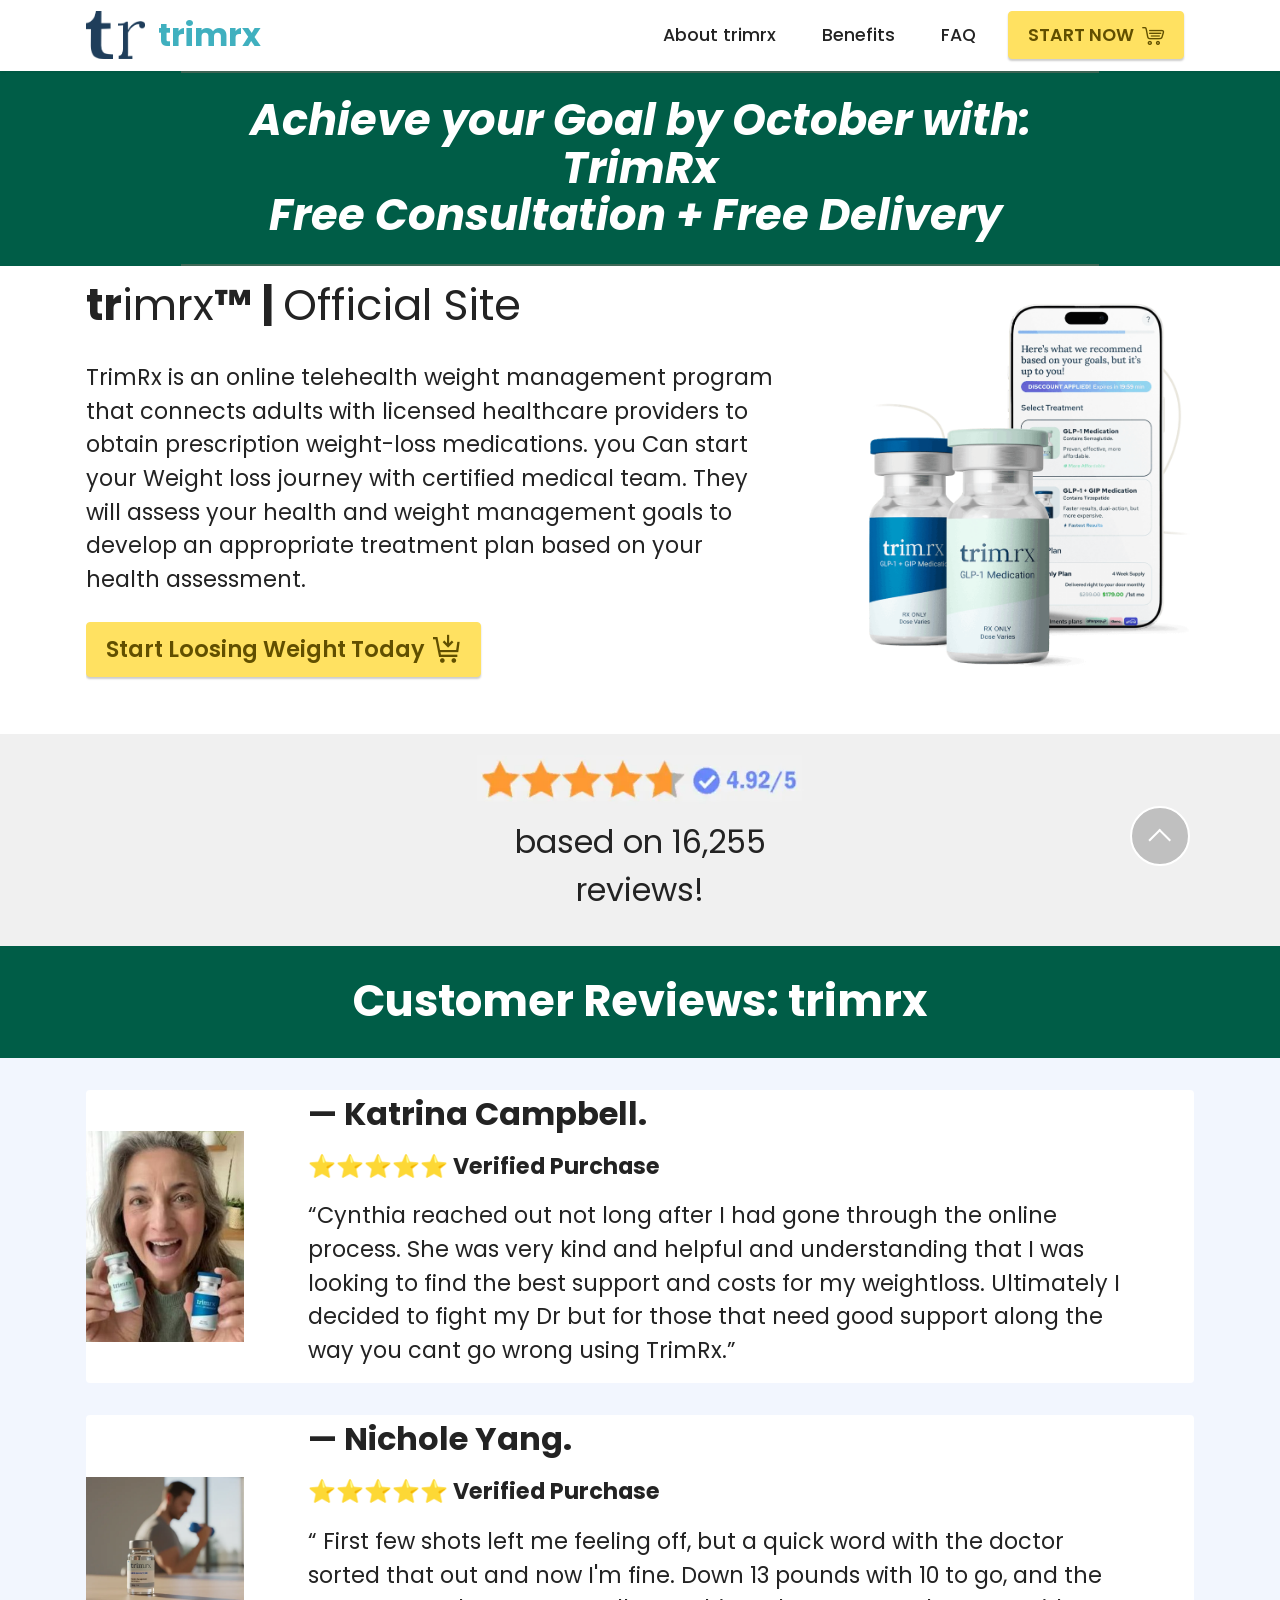
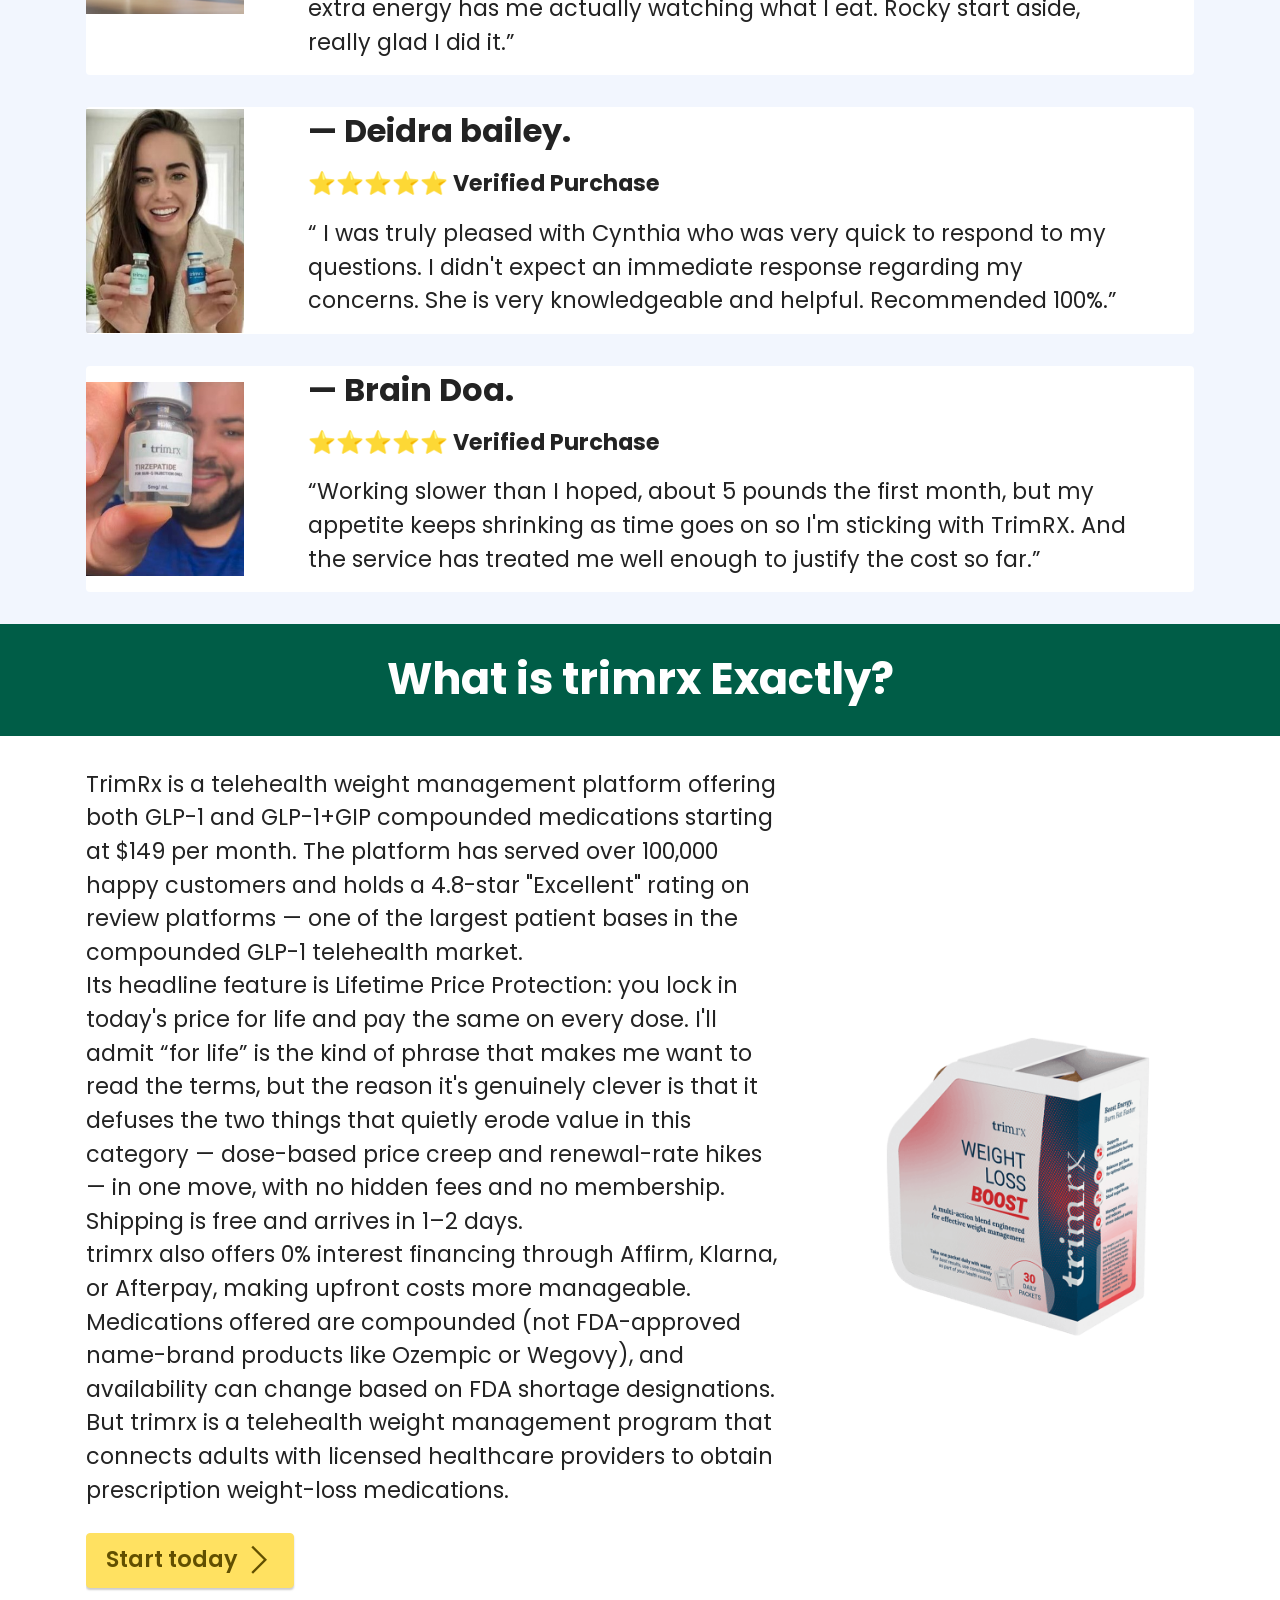
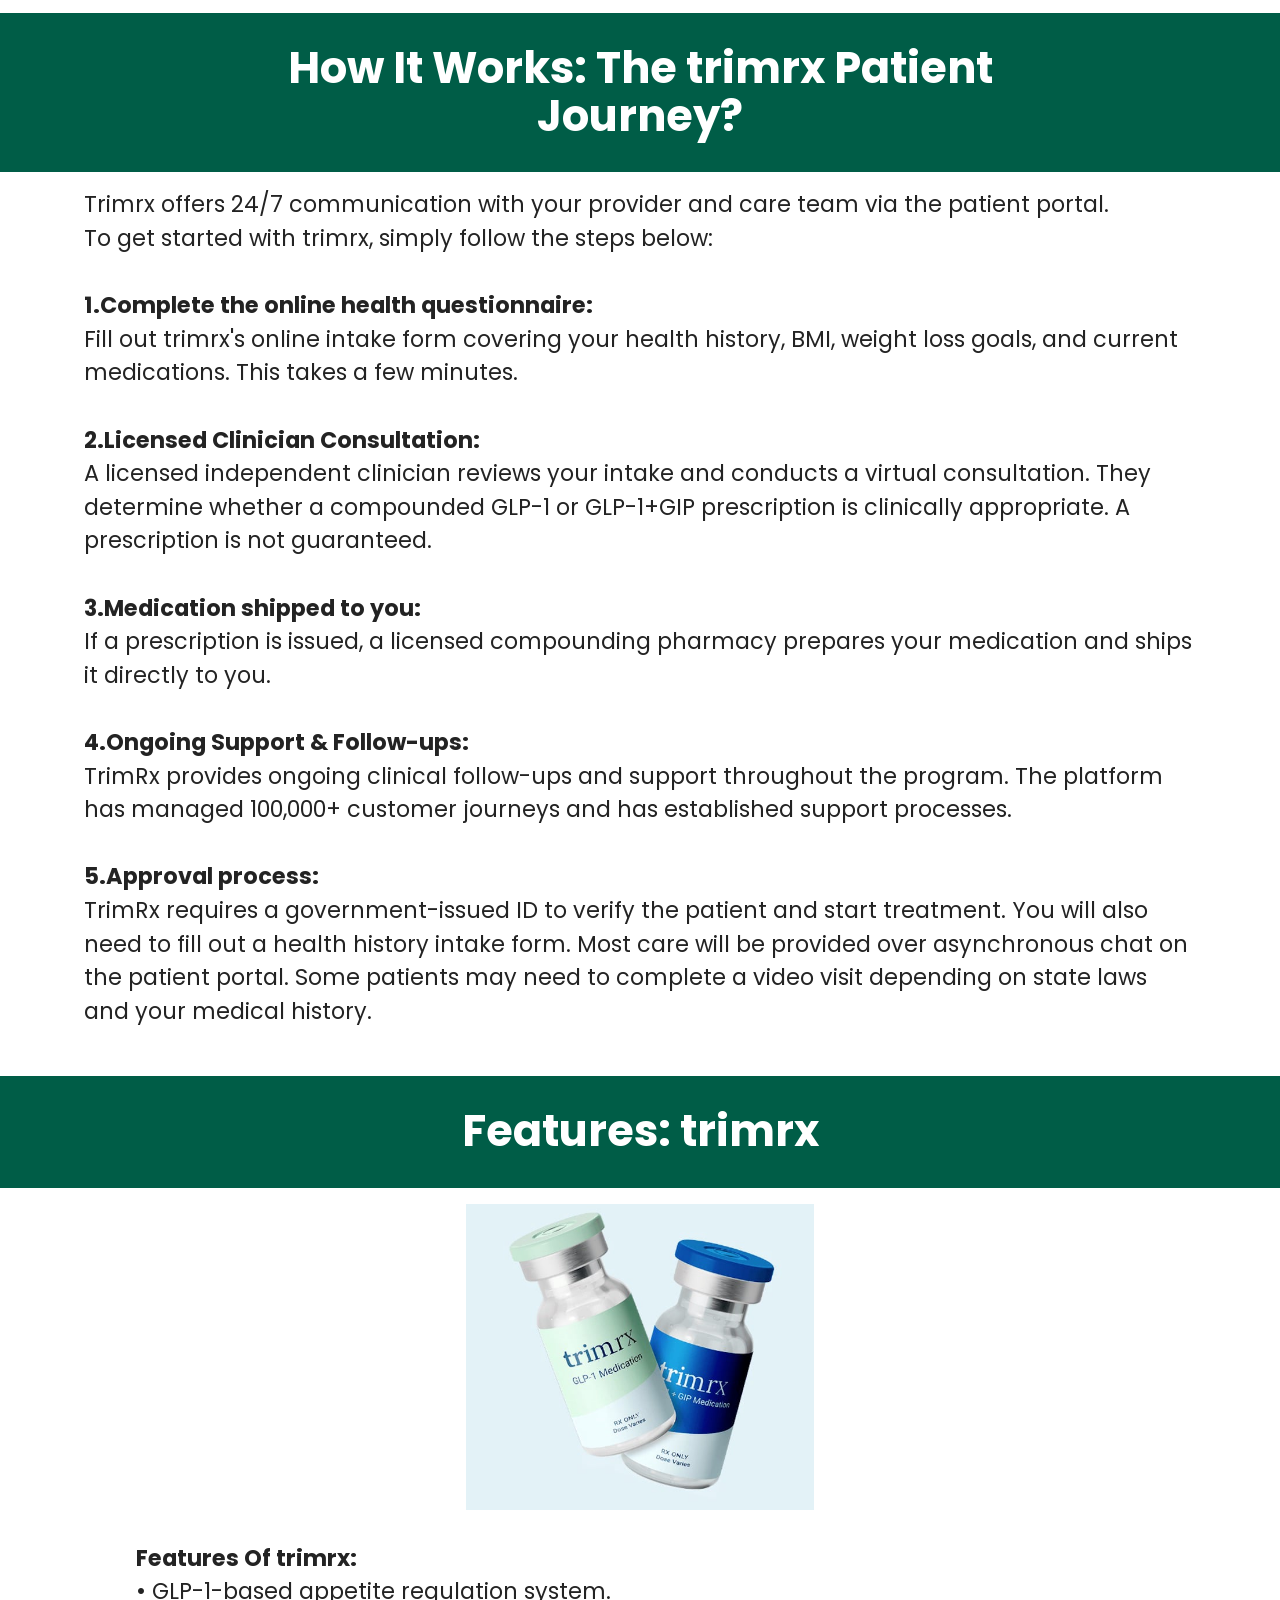
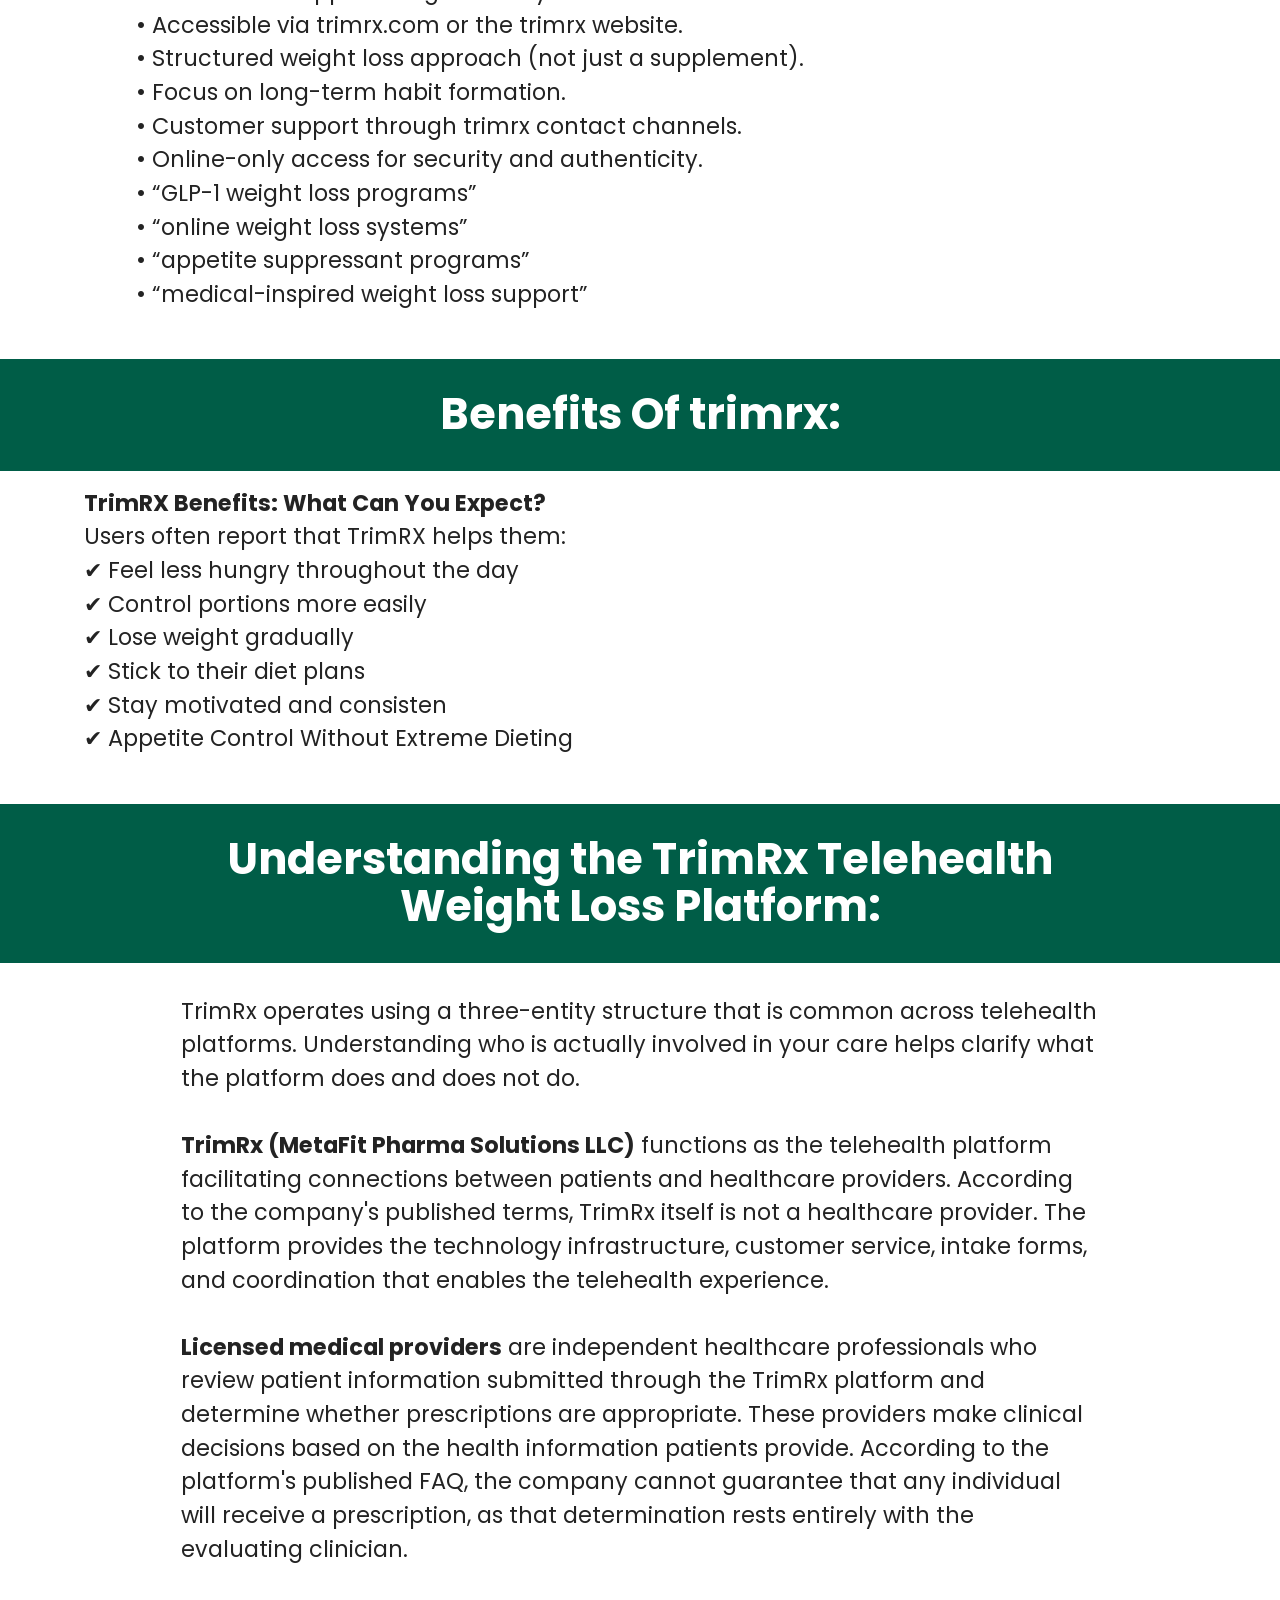
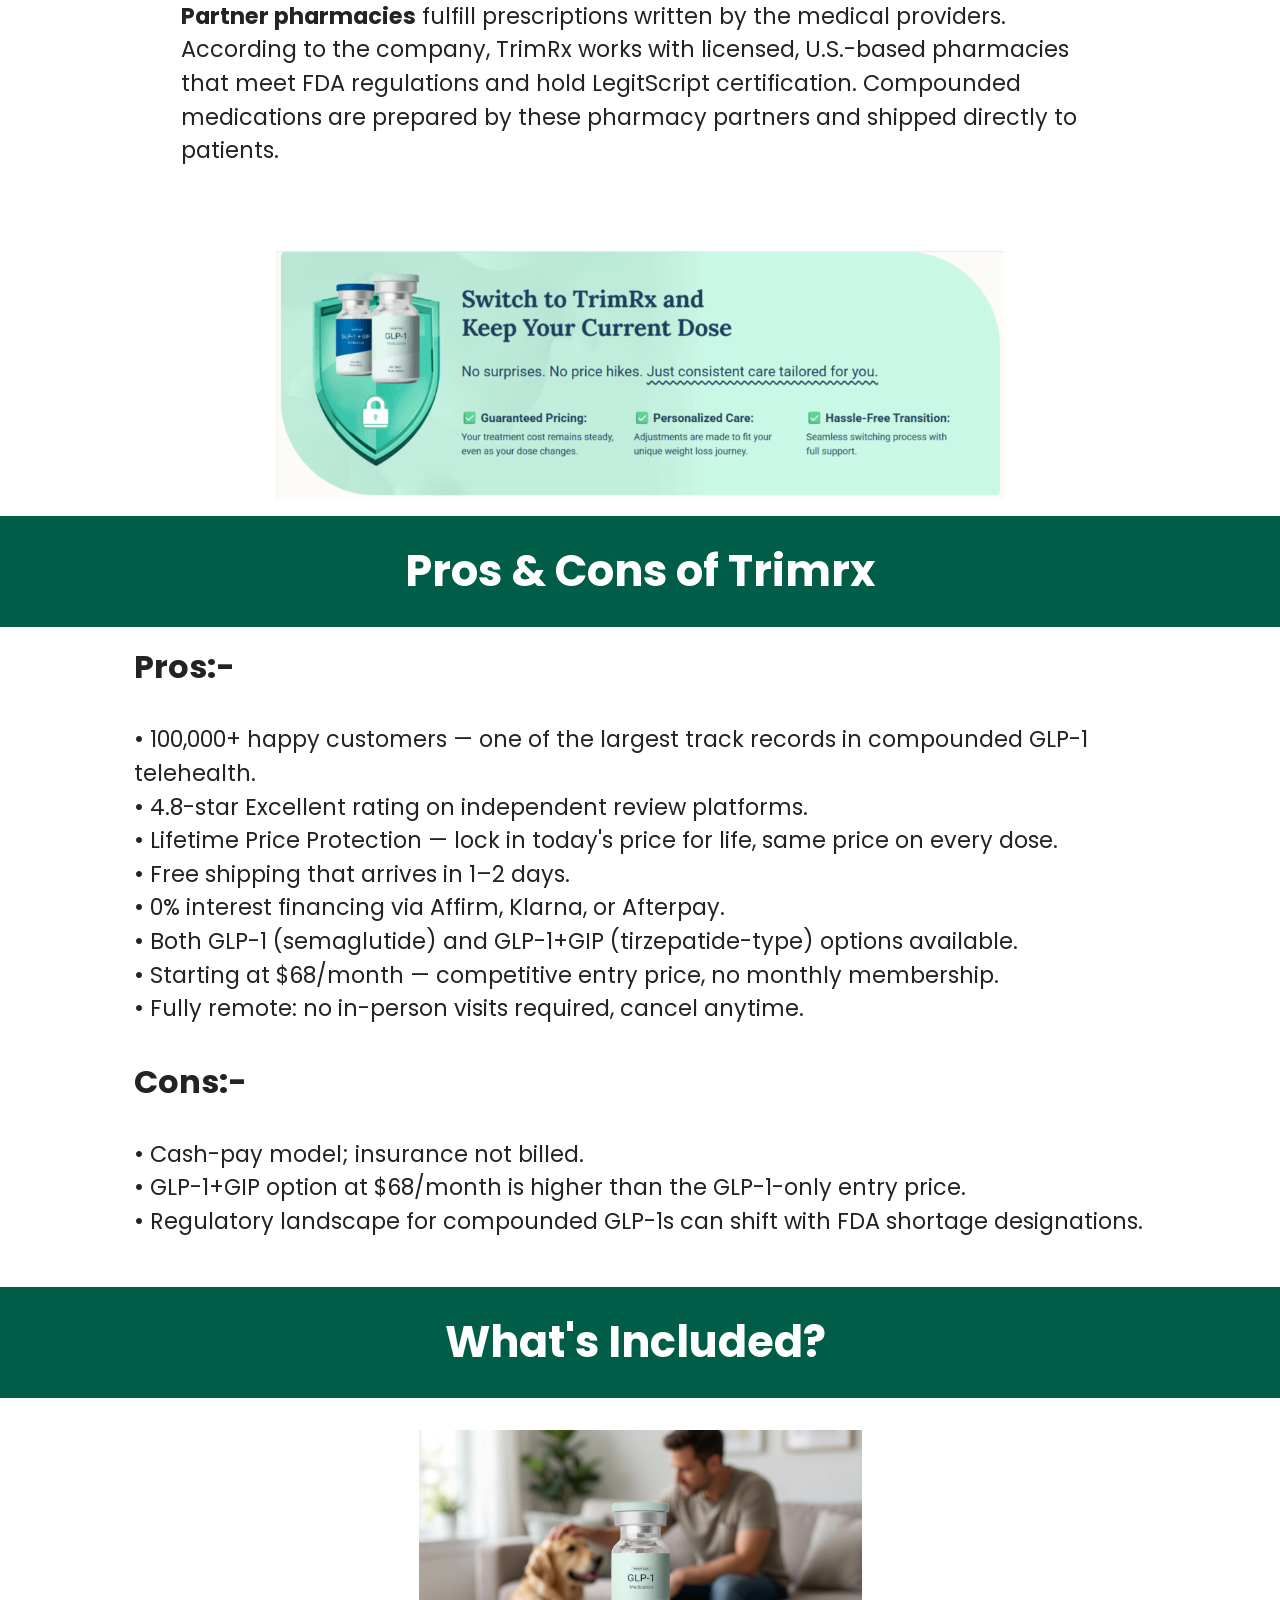
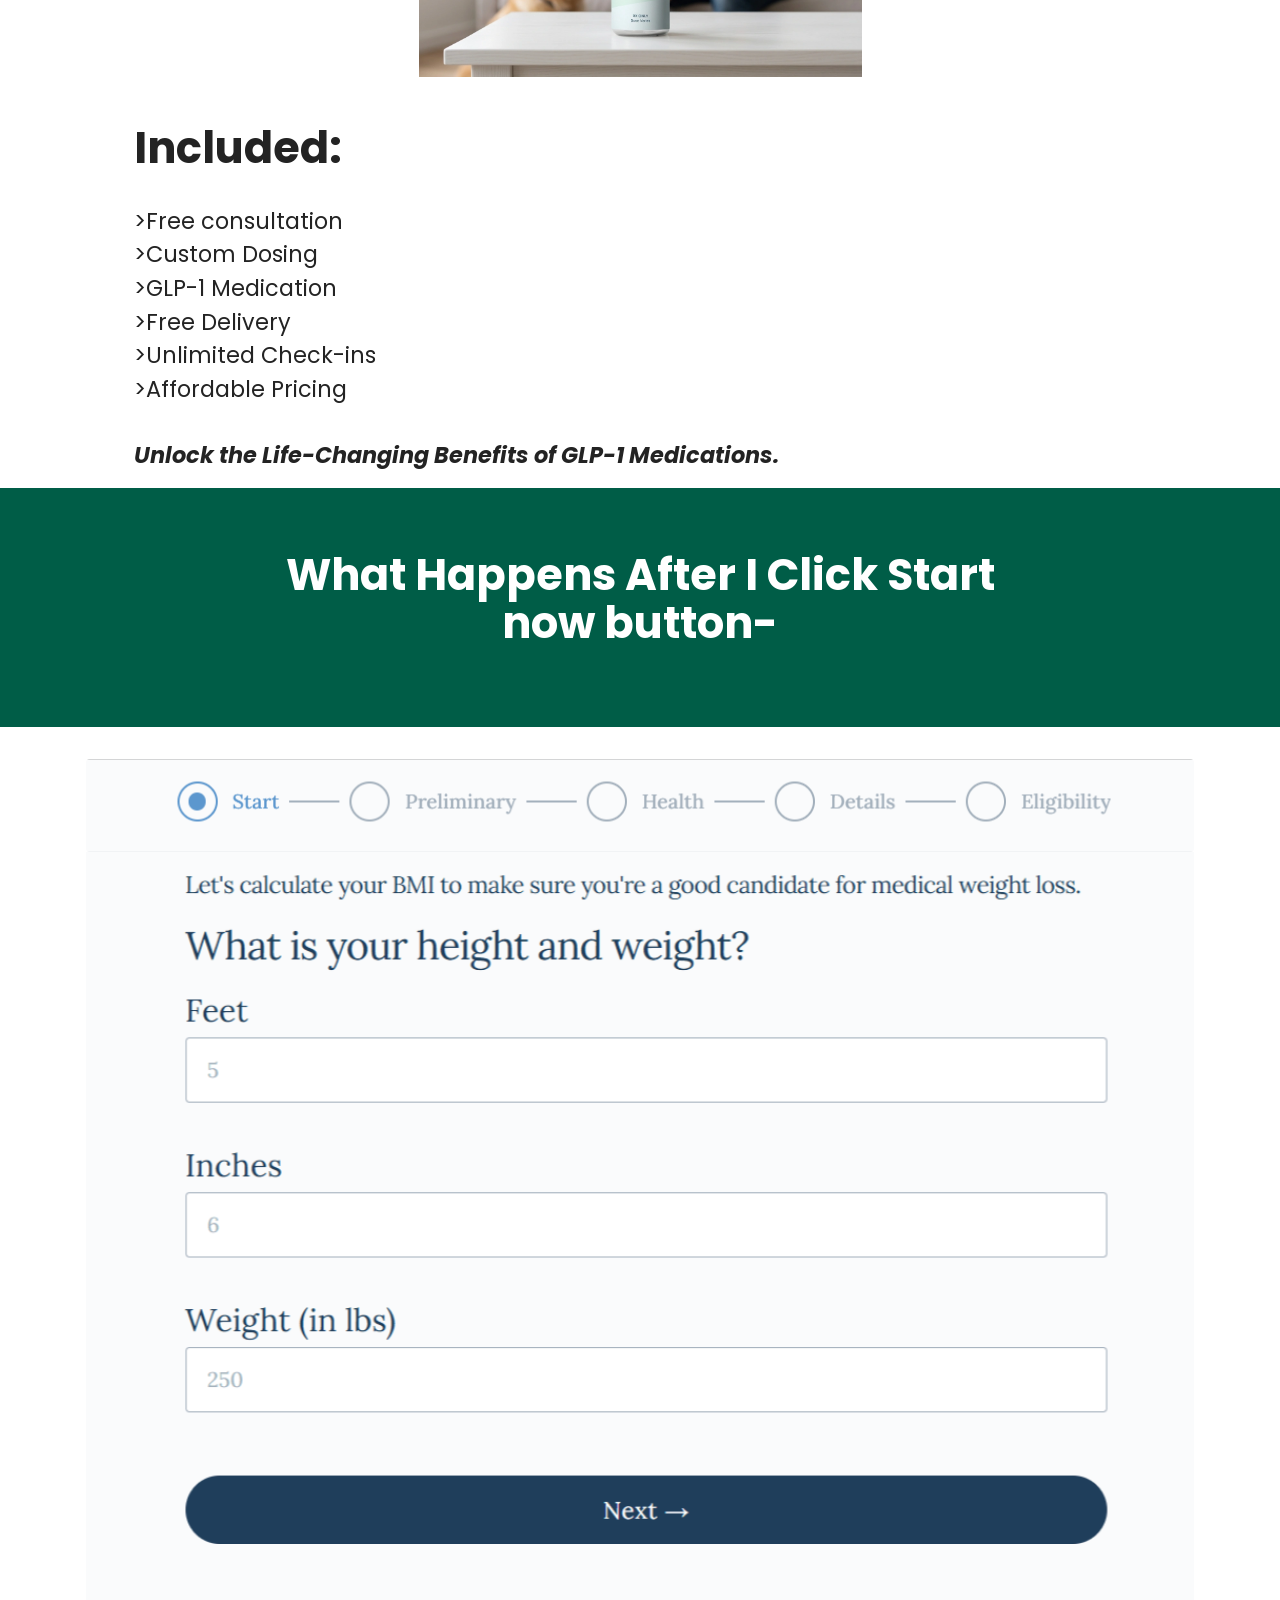
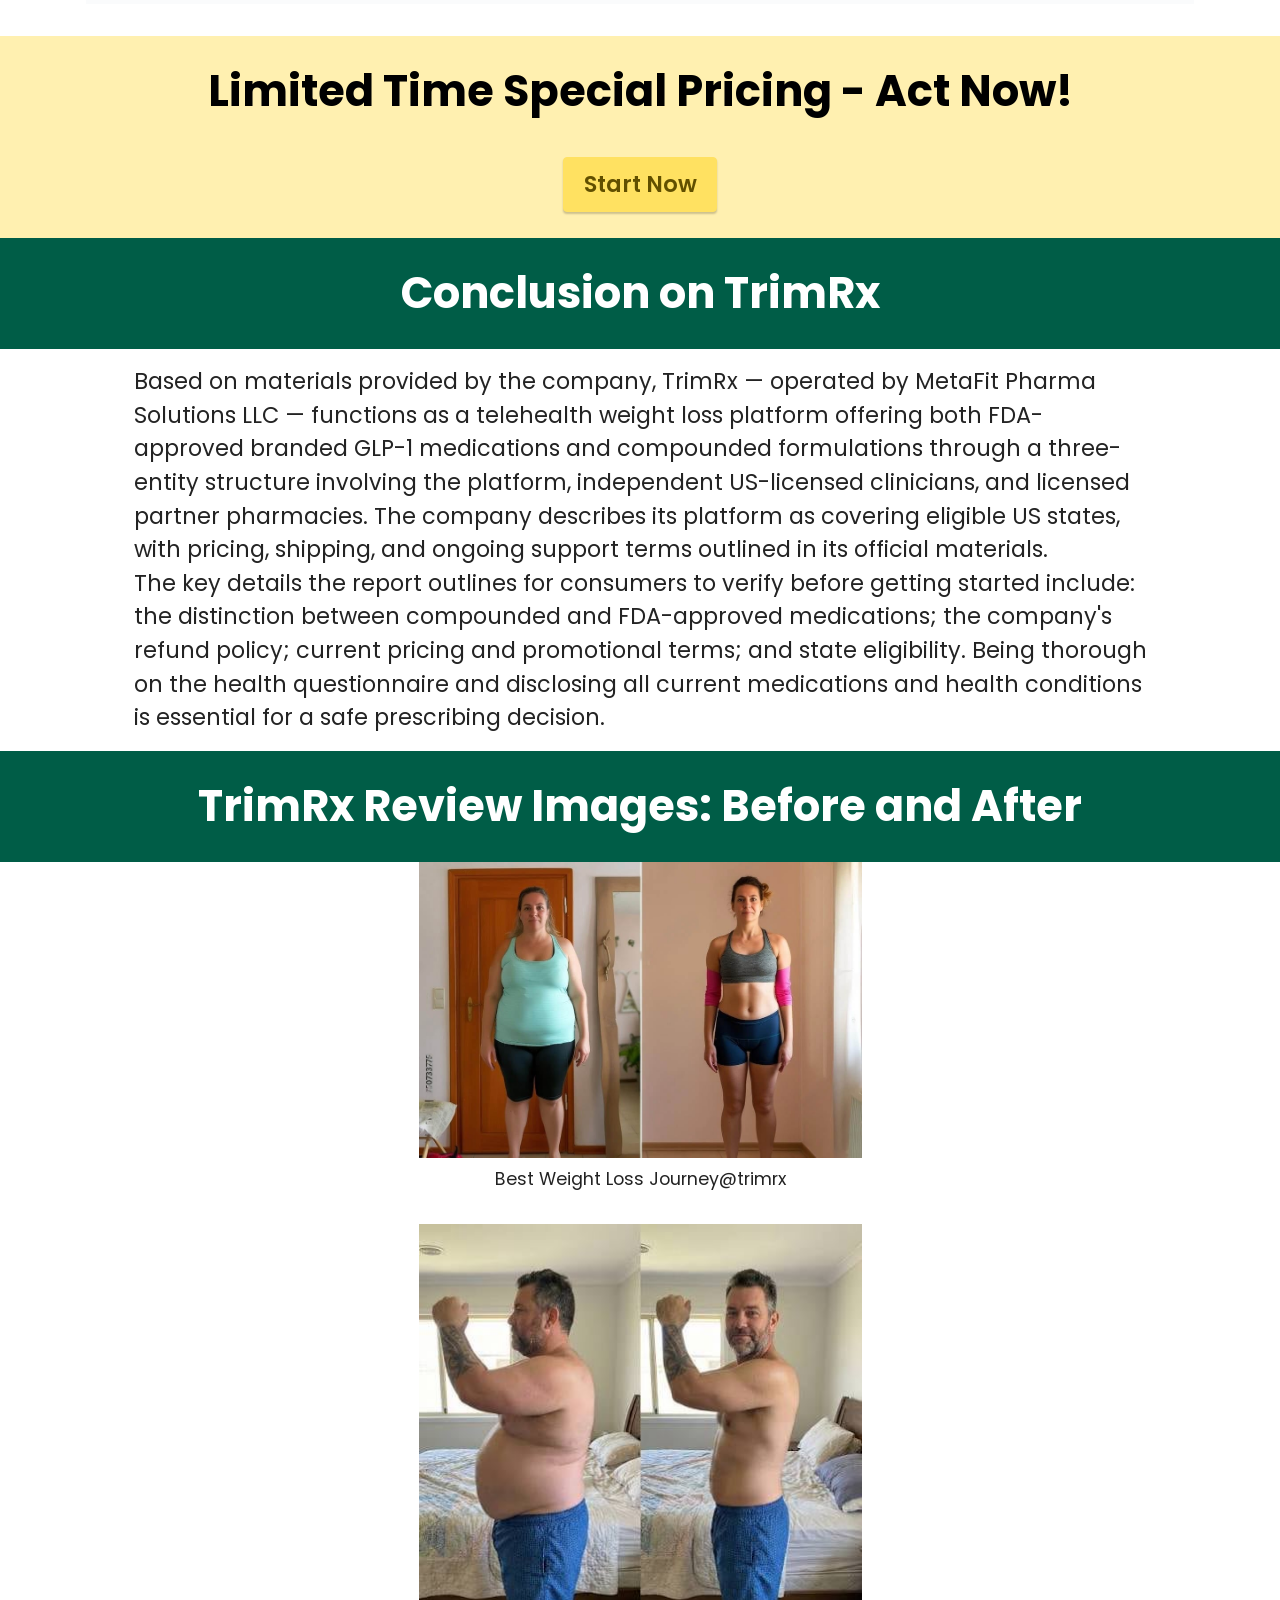
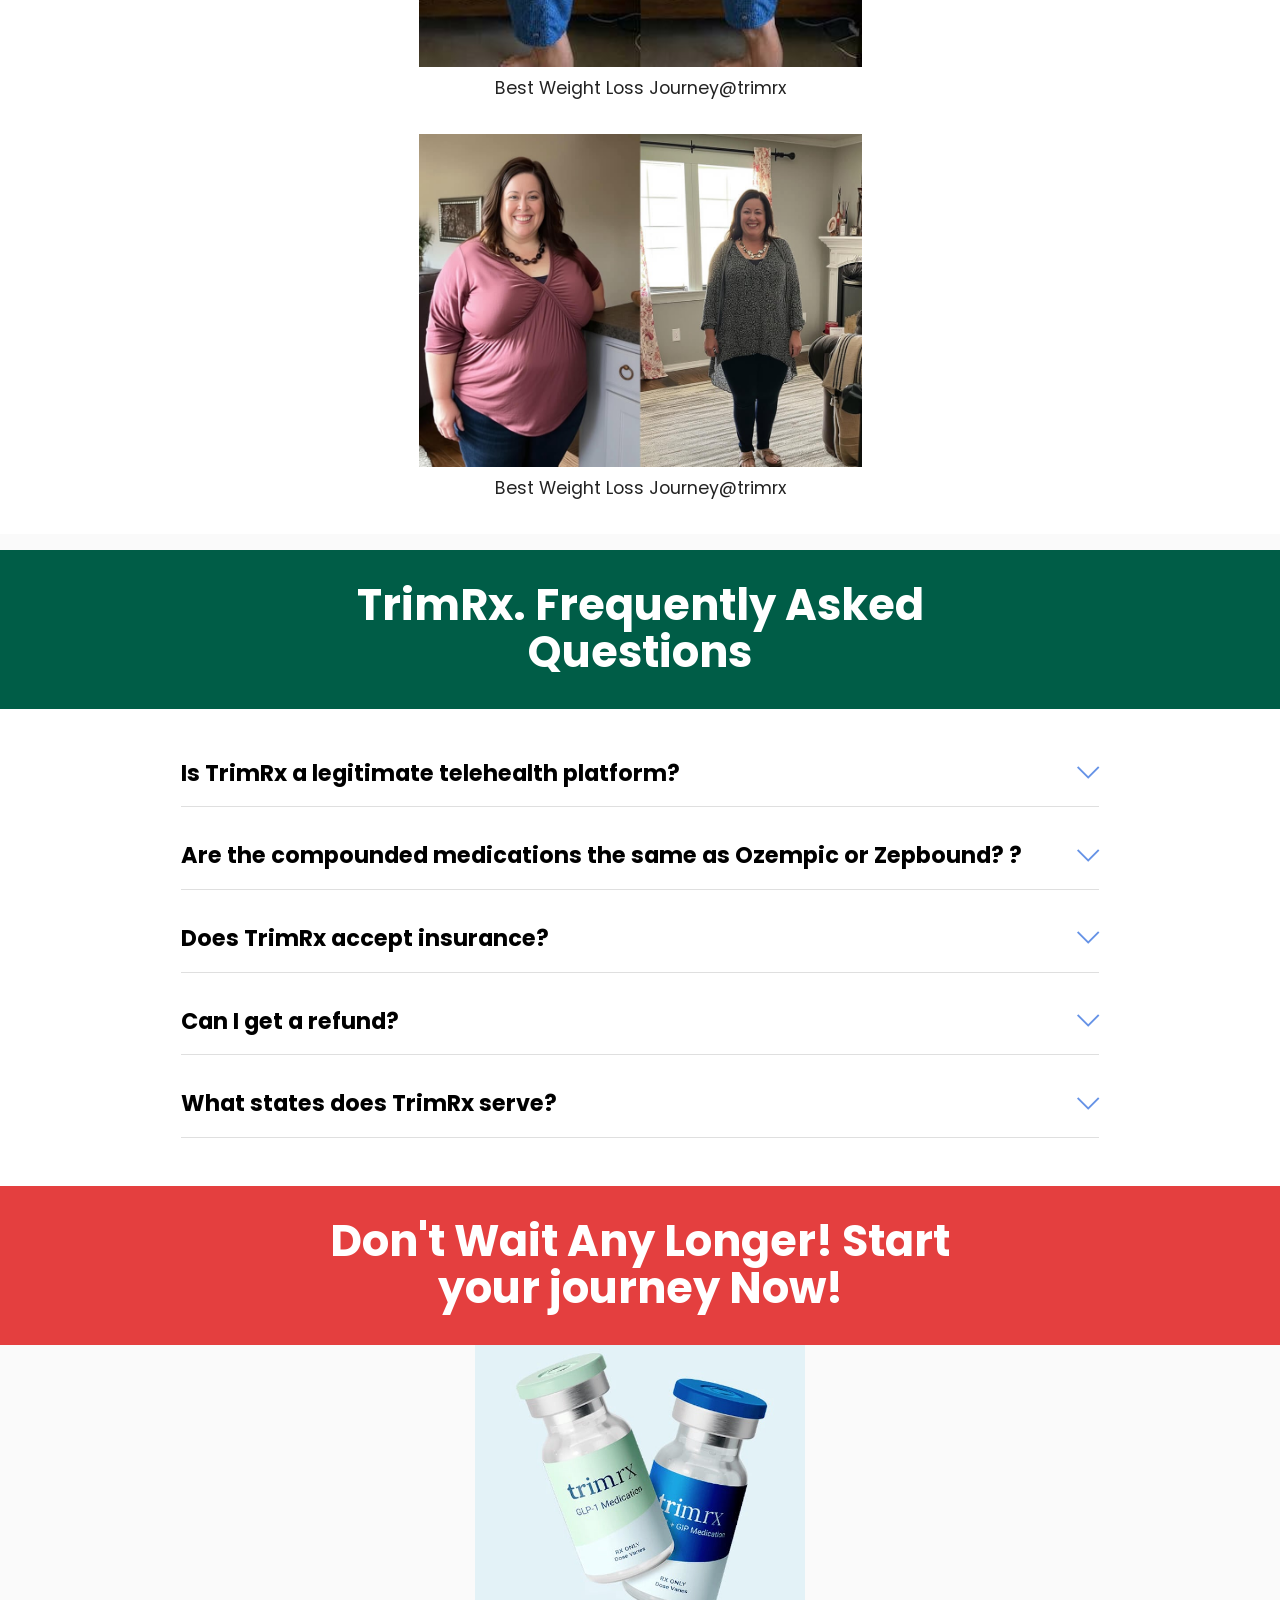
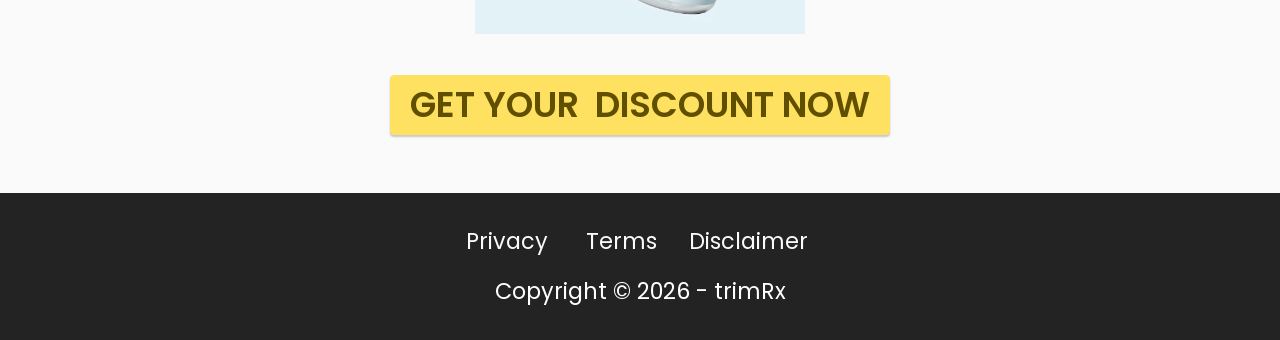
<file: index.html>
<!DOCTYPE html>
<html  >
<head>
  <!-- Site made with Mobirise Website Builder v6.1.12, https://mobirise.com -->
  <html lang="en">
  <meta charset="UTF-8">
  <meta http-equiv="X-UA-Compatible" content="IE=edge">
  <meta name="generator" content="Mobirise v6.1.12, mobirise.com">
  <meta name="twitter:card" content="summary_large_image"/>
  <meta name="twitter:image:src" content="assets/images/index-meta.webp">
  <meta property="og:image" content="assets/images/index-meta.webp">
  <meta name="twitter:title" content="TrimRx™ | USA OFFICIAL SITE">
  <meta name="viewport" content="width=device-width, initial-scale=1, minimum-scale=1">
  <link rel="shortcut icon" href="assets/images/trimrx-overview-1.webp" type="image/x-icon">
  <meta name="description" content="TrimRx is an online telehealth weight management program that connects adults with licensed healthcare providers to obtain prescription weight-loss medications">
  
  
  <title>TrimRx™ | USA OFFICIAL SITE</title>
  <link rel="stylesheet" href="assets/web/assets/mobirise-icons2/mobirise2.css">
  <link rel="stylesheet" href="assets/web/assets/mobirise-icons-bold/mobirise-icons-bold.css">
  <link rel="stylesheet" href="assets/web/assets/mobirise-icons/mobirise-icons.css">
  <link rel="stylesheet" href="assets/bootstrap/css/bootstrap.min.css">
  <link rel="stylesheet" href="assets/animatecss/animate.css">
  <link rel="stylesheet" href="assets/dropdown/css/style.css">
  <link rel="stylesheet" href="assets/socicon/css/styles.css">
  <link rel="stylesheet" href="assets/theme/css/style.css">
  <link rel="preload" href="https://fonts.googleapis.com/css?family=Poppins:100,100i,200,200i,300,300i,400,400i,500,500i,600,600i,700,700i,800,800i,900,900i&display=swap" as="style" onload="this.onload=null;this.rel='stylesheet'">
  <noscript><link rel="stylesheet" href="https://fonts.googleapis.com/css?family=Poppins:100,100i,200,200i,300,300i,400,400i,500,500i,600,600i,700,700i,800,800i,900,900i&display=swap"></noscript>
  <link rel="preload" as="style" href="assets/mobirise/css/mbr-additional.css?v=jLCYfj"><link rel="stylesheet" href="assets/mobirise/css/mbr-additional.css?v=jLCYfj" type="text/css">

  
  
  
</head>
<body>
  
  <section data-bs-version="5.1" class="menu menu2 cid-tuC40mmOYC" once="menu" id="menu2-0">
    
    <nav class="navbar navbar-dropdown navbar-expand-lg">
        <div class="container">
            <div class="navbar-brand">
                <span class="navbar-logo">
                    <a href="https://www.smloudtrack.com/4K61JQXM6/9S3G7KR/?source_id=us-drachen">
                        <img src="assets/images/logo20trimrx-572x463.webp" alt="Mobirise Website Builder" style="height: 3rem;">
                    </a>
                </span>
                <span class="navbar-caption-wrap"><a class="navbar-caption text-success display-5" href="https://link.theshreejiassociates.in/prostathrive" target="_blank">trimrx</a></span>
            </div>
            <button class="navbar-toggler" type="button" data-toggle="collapse" data-bs-toggle="collapse" data-target="#navbarSupportedContent" data-bs-target="#navbarSupportedContent" aria-controls="navbarNavAltMarkup" aria-expanded="false" aria-label="Toggle navigation">
                <div class="hamburger">
                    <span></span>
                    <span></span>
                    <span></span>
                    <span></span>
                </div>
            </button>
            <div class="collapse navbar-collapse" id="navbarSupportedContent">
                <ul class="navbar-nav nav-dropdown" data-app-modern-menu="true"><li class="nav-item"><a class="nav-link link text-black display-4" href="index.html#info1-7">
                            About trimrx</a></li>
                    <li class="nav-item"><a class="nav-link link text-black display-4" href="index.html#info1-c">Benefits</a></li>
                    <li class="nav-item"><a class="nav-link link text-black display-4" href="index.html#info1-14">FAQ</a></li></ul>
                
                <div class="navbar-buttons mbr-section-btn"><a class="btn btn-warning display-4" href="https://kxevku.s.gy/lY3dFp" target="_blank"><span class="mbrib-shopping-cart mbr-iconfont mbr-iconfont-btn"></span>START NOW</a></div>
            </div>
        </div>
    </nav>
</section>

<section data-bs-version="5.1" class="content6 cid-uy4LnIjaWZ" id="content6-2a">
    
    <div class="container">
        <div class="row justify-content-center">
            <div class="col-md-12 col-lg-10">
                <hr class="line">
                <p class="mbr-text align-center mbr-fonts-style my-4 display-2"><strong><em>Achieve your Goal by October with: TrimRx</em></strong><br><strong><em>Free Consultation + Free Delivery&nbsp;</em></strong></p>
                <hr class="line">
            </div>
        </div>
    </div>
</section>

<section data-bs-version="5.1" class="features18 cid-uOPuLo8M3d" id="features19-32">

    

    
    
    <div class="container">
        <div class="row justify-content-center">
            <div class="card col-12 col-lg">
                <div class="card-wrapper">
                   <h1 class="card-title mbr-fonts-style mb-4 display-2"><strong>tr</strong>imrx<strong>™ | </strong>Official Site</h1>
                    <p class="mbr-text mbr-fonts-style display-7">TrimRx is an online telehealth weight management program that connects adults with licensed healthcare providers to obtain prescription weight-loss medications. you Can start your Weight loss journey with certified medical team. They will assess your health and weight management goals to develop an appropriate treatment plan based on your health assessment.&nbsp;&nbsp;<br></p>
                    <div class="mbr-section-btn"><a class="btn btn-warning display-7" href="https://kxevku.s.gy/lY3dFp"><span class="mobi-mbri mobi-mbri-cart-add mbr-iconfont mbr-iconfont-btn"></span>Start Loosing Weight Today</a></div>
                </div>
            </div>
            <div class="col-12 col-lg-4">
                <div class="image-wrapper">
                    <img src="assets/images/start20trimrx-815x946.webp" alt="Web-Trimrx ">
                </div>
            </div>
        </div>
    </div>
</section>

<section data-bs-version="5.1" class="image3 cid-tuCc3FF7ab" id="image3-4">
    

    
    

    <div class="container">
        <div class="row justify-content-center">
            <div class="col-12 col-lg-4">
                <div class="image-wrapper">
                    <img src="assets/images/screenshot-2024-07-04-202443-546x94.webp" alt="prostathrive 5 star rated">
                    <p class="mbr-description mbr-fonts-style mt-2 align-center display-5">
                        based on 16,255 reviews!</p>
                </div>
            </div>
        </div>
    </div>
</section>

<section data-bs-version="5.1" class="info1 cid-tXlWRFYl4I" id="info1-1t">
    

    
    
    <div class="align-center container">
        <div class="row justify-content-center">
            <div class="col-12 col-lg-8">
                <h3 class="mbr-section-title mb-4 mbr-fonts-style display-2"><strong>Customer Reviews: trimrx</strong></h3>
                
                
            </div>
        </div>
    </div>
</section>

<section data-bs-version="5.1" class="team2 cid-tXlWVh4VZe" xmlns="http://www.w3.org/1999/html" id="team2-1u">
    

    
    
    <div class="container">
        <div class="card">
            <div class="card-wrapper">
                <div class="row align-items-center">
                    <div class="col-12 col-md-2">
                        <div class="image-wrapper">
                            <img src="assets/images/review20120trimrx-335x597.webp" alt="Review-trimrx-Katrina- Campbell">
                        </div>
                    </div>
                    <div class="col-12 col-md">
                        <div class="card-box">
                            <h5 class="card-title mbr-fonts-style m-0 mb-3 display-5"><strong>— Katrina Campbell.</strong></h5>
                            <h6 class="card-subtitle mbr-fonts-style mb-3 display-7"><strong>⭐⭐⭐⭐⭐ Verified Purchase</strong></h6>
                            <p class="mbr-text mbr-fonts-style display-7">“Cynthia reached out not long after I had gone through the online process. She was very kind and helpful and understanding that I was looking to find the best support and costs for my weightloss. Ultimately I decided to fight my Dr but for those that need good support along the way you cant go wrong using TrimRx.”<br></p>
                            
                        </div>
                    </div>
                </div>
            </div>
        </div>
        <div class="card">
            <div class="card-wrapper">
                <div class="row align-items-center">
                    <div class="col-12 col-md-2">
                        <div class="image-wrapper">
                            <img src="assets/images/review-3-trimrx.webp" alt="Reveiw-trimrx-Nichole -Yang">
                        </div>
                    </div>
                    <div class="col-12 col-md">
                        <div class="card-box">
                            <h5 class="card-title mbr-fonts-style m-0 mb-3 display-5"><strong>— Nichole Yang.</strong></h5>
                            <h6 class="card-subtitle mbr-fonts-style mb-3 display-7"><strong>⭐⭐⭐⭐⭐ Verified Purchase</strong></h6>
                            <p class="mbr-text mbr-fonts-style display-7">“ First few shots left me feeling off, but a quick word with the doctor sorted that out and now I'm fine. Down 13 pounds with 10 to go, and the extra energy has me actually watching what I eat. Rocky start aside, really glad I did it.”<br></p>
                            
                        </div>
                    </div>
                </div>
            </div>
        </div>
        <div class="card">
            <div class="card-wrapper">
                <div class="row align-items-center">
                    <div class="col-12 col-md-2">
                        <div class="image-wrapper">
                            <img src="assets/images/review20220trimrx-335x597.webp" alt="Reveiw-trimrx-deidra- bailey">
                        </div>
                    </div>
                    <div class="col-12 col-md">
                        <div class="card-box">
                            <h5 class="card-title mbr-fonts-style m-0 mb-3 display-5"><strong>— Deidra bailey.</strong></h5>
                            <h6 class="card-subtitle mbr-fonts-style mb-3 display-7"><strong>⭐⭐⭐⭐⭐ Verified Purchase</strong></h6>
                            <p class="mbr-text mbr-fonts-style display-7">“ I was truly pleased with Cynthia who was very quick to respond to my questions. I didn't expect an immediate response regarding my concerns. She is very knowledgeable and helpful. Recommended 100%.”<br></p>
                            
                        </div>
                    </div>
                </div>
            </div>
        </div>
    </div>
</section>

<section data-bs-version="5.1" class="team2 cid-vqMsOIX58X" xmlns="http://www.w3.org/1999/html" id="team2-3k">
    

    
    
    <div class="container">
        <div class="card">
            <div class="card-wrapper">
                <div class="row align-items-center">
                    <div class="col-12 col-md-2">
                        <div class="image-wrapper">
                            <img src="assets/images/review20420trimrx-335x597.webp" alt="Review-trimrx-Brain doa">
                        </div>
                    </div>
                    <div class="col-12 col-md">
                        <div class="card-box">
                            <h5 class="card-title mbr-fonts-style m-0 mb-3 display-5"><strong>— Brain Doa.</strong></h5>
                            <h6 class="card-subtitle mbr-fonts-style mb-3 display-7"><strong>⭐⭐⭐⭐⭐ Verified Purchase</strong></h6>
                            <p class="mbr-text mbr-fonts-style display-7">“Working slower than I hoped, about 5 pounds the first month, but my appetite keeps shrinking as time goes on so I'm sticking with TrimRX. And the service has treated me well enough to justify the cost so far.”<br></p>
                            
                        </div>
                    </div>
                </div>
            </div>
        </div>
        
        
    </div>
</section>

<section data-bs-version="5.1" class="info1 cid-tuCg8wtQiJ" id="info1-7">
    

    
    
    <div class="align-center container">
        <div class="row justify-content-center">
            <div class="col-12 col-lg-8">
                <h3 class="mbr-section-title mb-4 mbr-fonts-style display-2"><strong>What is trimrx&nbsp;</strong><strong style="font-size: 2.7rem;">Exactly?</strong></h3>
                
                
            </div>
        </div>
    </div>
</section>

<section data-bs-version="5.1" class="features18 cid-urbRHC6PPh" id="features19-29">

    

    
    
    <div class="container">
        <div class="row justify-content-center">
            <div class="card col-12 col-lg">
                <div class="card-wrapper">
                    
                    <p class="mbr-text mbr-fonts-style display-7">TrimRx is a telehealth weight management platform offering both GLP-1 and GLP-1+GIP compounded medications starting at $149 per month. The platform has served over 100,000 happy customers and holds a 4.8-star "Excellent" rating on review platforms — one of the largest patient bases in the compounded GLP-1 telehealth market. 
<br>Its headline feature is Lifetime Price Protection: you lock in today's price for life and pay the same on every dose. I'll admit “for life” is the kind of phrase that makes me want to read the terms, but the reason it's genuinely clever is that it defuses the two things that quietly erode value in this category — dose-based price creep and renewal-rate hikes — in one move, with no hidden fees and no membership. Shipping is free and arrives in 1–2 days.
<br>trimrx also offers 0% interest financing through Affirm, Klarna, or Afterpay, making upfront costs more manageable. Medications offered are compounded (not FDA-approved name-brand products like Ozempic or Wegovy), and availability can change based on FDA shortage designations. But trimrx is a telehealth weight management program that connects adults with licensed healthcare providers to obtain prescription weight-loss medications.&nbsp;<br></p>
                    <div class="mbr-section-btn"><a class="btn btn-warning display-7" href="https://kxevku.s.gy/lY3dFp"><span class="mobi-mbri mobi-mbri-arrow-next mbr-iconfont mbr-iconfont-btn"></span>Start today</a></div>
                </div>
            </div>
            <div class="col-12 col-lg-4">
                <div class="image-wrapper">
                    <img src="assets/images/what20is20trimrx-815x728.webp" alt="what-is-trimrx">
                </div>
            </div>
        </div>
    </div>
</section>

<section data-bs-version="5.1" class="info1 cid-tuChEAIpRc" id="info1-a">
    

    
    
    <div class="align-center container-fluid">
        <div class="row justify-content-center">
            <div class="col-12 col-lg-8">
                <h3 class="mbr-section-title mb-4 mbr-fonts-style display-2"><strong>How It Works: The trimrx Patient Journey?</strong></h3>
                
                
            </div>
        </div>
    </div>
</section>

<section data-bs-version="5.1" class="content5 cid-tuChTgCHQh" id="content5-b">
    
    <div class="container-fluid">
        <div class="row justify-content-center">
            <div class="col-md-12 col-lg-11">
                
                
                <p class="mbr-text mbr-fonts-style display-7">Trimrx offers 24/7 communication with your provider and care team via the patient portal.
<br>To get started with trimrx, simply follow the steps below:<br>
<strong><br>1.Complete the online health questionnaire:</strong><br>Fill out trimrx's online intake form covering your health history, BMI, weight loss goals, and current medications. This takes a few minutes.<br>
<br><strong>2.Licensed Clinician Consultation:</strong><br>A licensed independent clinician reviews your intake and conducts a virtual consultation. They determine whether a compounded GLP-1 or GLP-1+GIP prescription is clinically appropriate. A prescription is not guaranteed.
<br> 
<br><strong>3.Medication shipped to you:</strong><br>If a prescription is issued, a licensed compounding pharmacy prepares your medication and ships it directly to you.<br> 
<br><strong>4.Ongoing Support &amp; Follow-ups:</strong><br>TrimRx provides ongoing clinical follow-ups and support throughout the program. The platform has managed 100,000+ customer journeys and has established support processes.
<br><br><strong>5.Approval process:</strong> <br>TrimRx requires a government-issued ID to verify the patient and start treatment. You will also need to fill out a health history intake form. Most care will be provided over asynchronous chat on the patient portal. Some patients may need to complete a video visit depending on state laws and your medical history.<br></p>
            </div>
        </div>
    </div>
</section>

<section data-bs-version="5.1" class="info1 cid-tuCicrrlfM" id="info1-c">
    

    
    
    <div class="align-center container-fluid">
        <div class="row justify-content-center">
            <div class="col-12 col-lg-8">
                <h3 class="mbr-section-title mb-4 mbr-fonts-style display-2"><strong>Features: trimrx</strong></h3>
                
                
            </div>
        </div>
    </div>
</section>

<section data-bs-version="5.1" class="image3 cid-uy5ggFQE6O" id="image3-2f">
    

    
    

    <div class="container">
        <div class="row justify-content-center">
            <div class="col-12 col-lg-4">
                <div class="image-wrapper">
                    <img src="assets/images/extra20120trimrx-600x527.webp" alt="Feature-trimrx">
                    
                </div>
            </div>
        </div>
    </div>
</section>

<section data-bs-version="5.1" class="content5 cid-vqSANpMHLr" id="content5-3p">
    
    <div class="container-fluid">
        <div class="row justify-content-center">
            <div class="col-md-12 col-lg-10">
                
                
                <p class="mbr-text mbr-fonts-style display-7"><strong>Features Of trimrx:
</strong><br>•	GLP-1-based appetite regulation system.<br>•	Accessible via trimrx.com or the trimrx website.<br>•	Structured weight loss approach (not just a supplement).<br>•	Focus on long-term habit formation.<br>•	Customer support through trimrx contact channels.<br>•	Online-only access for security and authenticity.<br>•	“GLP-1 weight loss programs”
<br>•	“online weight loss systems”
<br>•	“appetite suppressant programs”
<br>•	“medical-inspired weight loss support”&nbsp;<br></p>
            </div>
        </div>
    </div>
</section>

<section data-bs-version="5.1" class="info1 cid-vqMwvl9UW0" id="info1-3l">
    

    
    
    <div class="align-center container-fluid">
        <div class="row justify-content-center">
            <div class="col-12 col-lg-8">
                <h3 class="mbr-section-title mb-4 mbr-fonts-style display-2"><strong>Benefits Of trimrx:</strong></h3>
                
                
            </div>
        </div>
    </div>
</section>

<section data-bs-version="5.1" class="content5 cid-vqSCJE19Eb" id="content5-3q">
    
    <div class="container-fluid">
        <div class="row justify-content-center">
            <div class="col-md-12 col-lg-11">
                
                
                <p class="mbr-text mbr-fonts-style display-7"><strong>TrimRX Benefits: What Can You Expect?
</strong><br>Users often report that TrimRX helps them:
<br>✔ Feel less hungry throughout the day
<br>✔ Control portions more easily
<br>✔ Lose weight gradually
<br>✔ Stick to their diet plans
<br>✔ Stay motivated and consisten<br>✔ Appetite Control Without Extreme Dieting<br></p>
            </div>
        </div>
    </div>
</section>

<section data-bs-version="5.1" class="content4 cid-uEQfC6AMGw" id="content4-2w">
    

    
    
    <div class="container">
        <div class="row justify-content-center">
            <div class="title col-md-12 col-lg-10">
                <h3 class="mbr-section-title mbr-fonts-style align-center mb-4 display-2"><strong>Understanding the TrimRx Telehealth Weight Loss Platform:</strong></h3>
                
                
            </div>
        </div>
    </div>
</section>

<section data-bs-version="5.1" class="content5 cid-uEQfDJI093" id="content5-2x">
    
    <div class="container">
        <div class="row justify-content-center">
            <div class="col-md-12 col-lg-10">
                
                
                <p class="mbr-text mbr-fonts-style display-7">TrimRx operates using a three-entity structure that is common across telehealth platforms. Understanding who is actually involved in your care helps clarify what the platform does and does not do.<br>
<br><strong>TrimRx (MetaFit Pharma Solutions LLC)</strong> functions as the telehealth platform facilitating connections between patients and healthcare providers. According to the company's published terms, TrimRx itself is not a healthcare provider. The platform provides the technology infrastructure, customer service, intake forms, and coordination that enables the telehealth experience.<br>
<br><strong>Licensed medical providers</strong> are independent healthcare professionals who review patient information submitted through the TrimRx platform and determine whether prescriptions are appropriate. These providers make clinical decisions based on the health information patients provide. According to the platform's published FAQ, the company cannot guarantee that any&nbsp;individual will receive a prescription, as that determination rests entirely with the evaluating clinician.<br><br><strong>Partner pharmacies</strong> fulfill prescriptions written by the medical providers. According to the company, TrimRx works with licensed, U.S.-based pharmacies that meet FDA regulations and hold LegitScript certification. Compounded medications are prepared by these pharmacy partners and shipped directly to patients.<br><br><br></p>
            </div>
        </div>
    </div>
</section>

<section data-bs-version="5.1" class="image3 cid-vqSIcp4kyO" id="image3-3r">
    

    
    

    <div class="container">
        <div class="row justify-content-center">
            <div class="col-12 col-lg-8">
                <div class="image-wrapper">
                    <img src="assets/images/sticker20trimrx-1036x354.webp" alt="Understanding-trimrx">
                    
                </div>
            </div>
        </div>
    </div>
</section>

<section data-bs-version="5.1" class="content4 cid-vqMDQDlh3G" id="content4-3n">
    

    
    
    <div class="container">
        <div class="row justify-content-center">
            <div class="title col-md-12 col-lg-10">
                <h3 class="mbr-section-title mbr-fonts-style align-center mb-4 display-2">
                    <strong>Pros &amp; Cons of Trimrx</strong></h3>
                
                
            </div>
        </div>
    </div>
</section>

<section data-bs-version="5.1" class="content5 cid-vqMDX1CHvB" id="content5-3o">
    
    <div class="container">
        <div class="row justify-content-center">
            <div class="col-md-12 col-lg-11">
                
                <h4 class="mbr-section-subtitle mbr-fonts-style mb-4 display-5"><strong>
                    Pros:-</strong></h4>
                <p class="mbr-text mbr-fonts-style display-7">• 100,000+ happy customers — one of the largest track records in compounded GLP-1 telehealth.<br>• 4.8-star Excellent rating on independent review platforms.<br>• Lifetime Price Protection — lock in today's price for life, same price on every dose.<br>• Free shipping that arrives in 1–2 days.<br>• 0% interest financing via Affirm, Klarna, or Afterpay.<br>• Both GLP-1 (semaglutide) and GLP-1+GIP (tirzepatide-type) options available.<br>• Starting at $68/month — competitive entry price, no monthly membership.<br>• Fully remote: no in-person visits required, cancel anytime.<br></p>
            </div>
        </div>
    </div>
</section>

<section data-bs-version="5.1" class="content5 cid-uEQfEvrG4S" id="content5-2y">
    
    <div class="container">
        <div class="row justify-content-center">
            <div class="col-md-12 col-lg-11">
                
                <h4 class="mbr-section-subtitle mbr-fonts-style mb-4 display-5"><strong>
                    Cons:-</strong></h4>
                <p class="mbr-text mbr-fonts-style display-7">• Cash-pay model; insurance not billed.<br>• GLP-1+GIP option at $68/month is higher than the GLP-1-only entry price.<br>• Regulatory landscape for compounded GLP-1s can shift with FDA shortage designations.<br></p>
            </div>
        </div>
    </div>
</section>

<section data-bs-version="5.1" class="content4 cid-vqSLnbGeYc" id="content4-3s">
    

    
    
    <div class="container">
        <div class="row justify-content-center">
            <div class="title col-md-12 col-lg-10">
                <h3 class="mbr-section-title mbr-fonts-style align-center mb-4 display-2"><strong>What's Included?&nbsp;</strong></h3>
                
                
            </div>
        </div>
    </div>
</section>

<section data-bs-version="5.1" class="image3 cid-vqSO9pN3Wj" id="image3-3u">
    

    
    

    <div class="container">
        <div class="row justify-content-center">
            <div class="col-12 col-lg-5">
                <div class="image-wrapper">
                    <img src="assets/images/trimrx-benefits.webp" alt="what-included -trimrx">
                    
                </div>
            </div>
        </div>
    </div>
</section>

<section data-bs-version="5.1" class="content5 cid-vqSLweQeuO" id="content5-3t">
    
    <div class="container">
        <div class="row justify-content-center">
            <div class="col-md-12 col-lg-11">
                <h3 class="mbr-section-title mbr-fonts-style mb-4 display-2"><strong>Included:</strong></h3>
                <h4 class="mbr-section-subtitle mbr-fonts-style mb-4 display-7">&gt;Free consultation<br>&gt;Custom Dosing<br>&gt;GLP-1 Medication<br>&gt;Free Delivery<br> 
<div>&gt;Unlimited Check-ins
</div><div>&gt;Affordable Pricing</div></h4>
                <p class="mbr-text mbr-fonts-style display-7"><em><strong>Unlock the Life-Changing Benefits of GLP-1 Medications.</strong></em></p>
            </div>
        </div>
    </div>
</section>

<section data-bs-version="5.1" class="info1 cid-tuCk2LYmAD" id="info1-g">
    

    
    
    <div class="align-center container">
        <div class="row justify-content-center">
            <div class="col-12 col-lg-8">
                <h3 class="mbr-section-title mb-4 mbr-fonts-style display-2"><strong>What Happens After I Click Start now button-</strong><br><strong><br></strong></h3>
                
                
            </div>
        </div>
    </div>
</section>

<section data-bs-version="5.1" class="gallery3 cid-uyHyidRpkC" id="gallery3-2o">
    
    
    <div class="container">
        
        <div class="row mt-4">
            <div class="item features-image сol-12 col-md-6 col-lg-12">
                <div class="item-wrapper">
                    <div class="item-img">
                        <a href="https://www.smloudtrack.com/4K61JQXM6/9S3G7KR/?source_id=us-drachen"><img src="assets/images/steps20trimrx-1102x93.webp" alt="enrolling-step-trimrx" data-slide-to="0" data-bs-slide-to="0"></a>
                    </div>
                    
                    
                </div>
            </div>
            
            
            
        </div>
    </div>
</section>

<section data-bs-version="5.1" class="image3 cid-tuClLcKvn4" id="image3-i">
    

    
    

    <div class="container">
        <div class="row justify-content-center">
            <div class="col-12 col-lg-12">
                <div class="image-wrapper">
                    <a href="https://kxevku.s.gy/lY3dFp"><img src="assets/images/bmi20trimrx-1221x846.webp" alt="BMI-calculation-trimrx"></a>
                    
                </div>
            </div>
        </div>
    </div>
</section>

<section data-bs-version="5.1" class="info3 cid-tuCqjPlGR5" id="info3-p">

    

    
    

    <div class="container">
        <div class="row justify-content-center">
            <div class="card col-12 col-lg-10">
                <div class="card-wrapper">
                    <div class="card-box align-center">
                        <h4 class="card-title mbr-fonts-style align-center mb-4 display-2"><strong>Limited Time Special Pricing - Act Now!</strong></h4>
                        
                        <div class="mbr-section-btn mt-3"><a class="btn btn-warning display-7" href="https://kxevku.s.gy/lY3dFp" target="_blank">Start Now</a></div>
                    </div>
                </div>
            </div>
        </div>
    </div>
</section>

<section data-bs-version="5.1" class="content4 cid-uOPOGPTiNM" id="content4-36">
    

    
    
    <div class="container">
        <div class="row justify-content-center">
            <div class="title col-md-12 col-lg-10">
                <h3 class="mbr-section-title mbr-fonts-style align-center mb-4 display-2">
                    <strong>Conclusion on TrimRx</strong></h3>
                
                
            </div>
        </div>
    </div>
</section>

<section data-bs-version="5.1" class="content5 cid-uOPKmVxig9" id="content5-34">
    
    <div class="container">
        <div class="row justify-content-center">
            <div class="col-md-12 col-lg-11">
                
                
                <p class="mbr-text mbr-fonts-style display-7">Based on materials provided by the company, TrimRx — operated by MetaFit Pharma Solutions LLC — functions as a telehealth weight loss platform offering both FDA-approved branded GLP-1 medications and compounded formulations through a three-entity structure involving the platform, independent US-licensed clinicians, and licensed partner pharmacies. The company describes its platform as covering eligible US states, with pricing, shipping, and ongoing support terms outlined in its official materials.
<br>The key details the report outlines for consumers to verify before getting started include: the distinction between compounded and FDA-approved medications; the company's refund policy; current pricing and promotional terms; and state eligibility. Being thorough on the health questionnaire and disclosing all current medications and health conditions is essential for a safe prescribing decision.<br></p>
            </div>
        </div>
    </div>
</section>

<section data-bs-version="5.1" class="content4 cid-vqSVy4zaXN" id="content4-3v">
    

    
    
    <div class="container">
        <div class="row justify-content-center">
            <div class="title col-md-12 col-lg-10">
                <h3 class="mbr-section-title mbr-fonts-style align-center mb-4 display-2"><strong>TrimRx Review Images: B</strong><strong>efore and After</strong></h3>
                
                
            </div>
        </div>
    </div>
</section>

<section data-bs-version="5.1" class="image3 cid-vqSWntMCdx" id="image3-3x">
    

    
    

    <div class="container">
        <div class="row justify-content-center">
            <div class="col-12 col-lg-5">
                <div class="image-wrapper">
                    <img src="assets/images/ba201trimrx-1000x667.webp" alt="before-after-trimrx">
                    <p class="mbr-description mbr-fonts-style mt-2 align-center display-4">Best Weight Loss Journey@trimrx</p>
                </div>
            </div>
        </div>
    </div>
</section>

<section data-bs-version="5.1" class="image3 cid-vqSYhRECH4" id="image3-3z">
    

    
    

    <div class="container">
        <div class="row justify-content-center">
            <div class="col-12 col-lg-5">
                <div class="image-wrapper">
                    <img src="assets/images/ba20320trimrx-447x447.webp" alt="before-after-trimrx">
                    <p class="mbr-description mbr-fonts-style mt-2 align-center display-4">Best Weight Loss Journey@trimrx</p>
                </div>
            </div>
        </div>
    </div>
</section>

<section data-bs-version="5.1" class="image3 cid-vqSYHALroD" id="image3-40">
    

    
    

    <div class="container">
        <div class="row justify-content-center">
            <div class="col-12 col-lg-5">
                <div class="image-wrapper">
                    <img src="assets/images/ba20220trimrx-1000x753.webp" alt="before-after-trimrx">
                    <p class="mbr-description mbr-fonts-style mt-2 align-center display-4">Best Weight Loss Journey@trimrx</p>
                </div>
            </div>
        </div>
    </div>
</section>

<section data-bs-version="5.1" class="info1 cid-tuCyf8YVq4" id="info1-12">
    

    
    
    <div class="align-center container">
        <div class="row justify-content-center">
            <div class="col-12 col-lg-8">
                
                
                
            </div>
        </div>
    </div>
</section>

<section data-bs-version="5.1" class="info1 cid-tuGqp1GGTG" id="info1-14">
    

    
    
    <div class="align-center container">
        <div class="row justify-content-center">
            <div class="col-12 col-lg-8">
                <h3 class="mbr-section-title mb-4 mbr-fonts-style display-2"><strong>TrimRx. Frequently Asked Questions</strong></h3>
                
                
            </div>
        </div>
    </div>
</section>

<section data-bs-version="5.1" class="content16 cid-tuGq3pHSMA" id="content16-13">

    

    
    
    <div class="container">
        <div class="row justify-content-center">
            <div class="col-12 col-md-10">
                
                <div id="bootstrap-accordion_37" class="panel-group accordionStyles accordion" role="tablist" aria-multiselectable="true">
                    <div class="card mb-3">
                        <div class="card-header" role="tab" id="headingOne">
                            <a role="button" class="panel-title collapsed" data-toggle="collapse" data-bs-toggle="collapse" data-core="" href="#collapse1_37" aria-expanded="false" aria-controls="collapse1">
                                <h6 class="panel-title-edit mbr-fonts-style mb-0 display-7"><strong>Is TrimRx a legitimate telehealth platform?</strong></h6>
                                <span class="sign mbr-iconfont mbri-arrow-down"></span>
                            </a>
                        </div>
                        <div id="collapse1_37" class="panel-collapse noScroll collapse" role="tabpanel" aria-labelledby="headingOne" data-parent="#accordion" data-bs-parent="#bootstrap-accordion_37">
                            <div class="panel-body">
                                <p class="mbr-fonts-style panel-text display-7">According to the report, TrimRx operates as MetaFit Pharma Solutions LLC and uses US-licensed healthcare providers partnered with licensed, FDA-regulated, LegitScript-certified pharmacies. The platform offers both FDA-approved branded GLP-1 medications and compounded formulations.<br></p>
                            </div>
                        </div>
                    </div>
                    <div class="card mb-3">
                        <div class="card-header" role="tab" id="headingOne">
                            <a role="button" class="panel-title collapsed" data-toggle="collapse" data-bs-toggle="collapse" data-core="" href="#collapse2_37" aria-expanded="false" aria-controls="collapse2">
                                <h6 class="panel-title-edit mbr-fonts-style mb-0 display-7"><strong>Are the compounded medications the same as Ozempic or Zepbound? ?</strong></h6>
                                <span class="sign mbr-iconfont mbri-arrow-down"></span>
                            </a>
                        </div>
                        <div id="collapse2_37" class="panel-collapse noScroll collapse" role="tabpanel" aria-labelledby="headingOne" data-parent="#accordion" data-bs-parent="#bootstrap-accordion_37">
                            <div class="panel-body">
                                <p class="mbr-fonts-style panel-text display-7">According to the company, the compounded formulations contain the same active molecules used in brand-name medications. However, per the company's own safety documentation, compounded medications have not been evaluated by the FDA for safety, effectiveness, or quality.<br></p>
                            </div>
                        </div>
                    </div>
                    <div class="card mb-3">
                        <div class="card-header" role="tab" id="headingOne">
                            <a role="button" class="panel-title collapsed" data-toggle="collapse" data-bs-toggle="collapse" data-core="" href="#collapse3_37" aria-expanded="false" aria-controls="collapse3">
                                <h6 class="panel-title-edit mbr-fonts-style mb-0 display-7"><strong>Does TrimRx accept insurance?</strong></h6>
                                <span class="sign mbr-iconfont mbri-arrow-down"></span>
                            </a>
                        </div>
                        <div id="collapse3_37" class="panel-collapse noScroll collapse" role="tabpanel" aria-labelledby="headingOne" data-parent="#accordion" data-bs-parent="#bootstrap-accordion_37">
                            <div class="panel-body">
                                <p class="mbr-fonts-style panel-text display-7">The company's published materials do not reference direct insurance billing. According to the company, pricing is described as transparent and flat-rate. Some HSA and FSA plans may reimburse qualifying prescription expenses — check specific plan rules.<br></p>
                            </div>
                        </div>
                    </div>
                    <div class="card mb-3">
                        <div class="card-header" role="tab" id="headingOne">
                            <a role="button" class="panel-title collapsed" data-toggle="collapse" data-bs-toggle="collapse" data-core="" href="#collapse4_37" aria-expanded="false" aria-controls="collapse4">
                                <h6 class="panel-title-edit mbr-fonts-style mb-0 display-7"><strong>Can I get a refund?</strong></h6>
                                <span class="sign mbr-iconfont mbri-arrow-down"></span>
                            </a>
                        </div>
                        <div id="collapse4_37" class="panel-collapse noScroll collapse" role="tabpanel" aria-labelledby="headingOne" data-parent="#accordion" data-bs-parent="#bootstrap-accordion_37">
                            <div class="panel-body">
                                <p class="mbr-fonts-style panel-text display-7">According to the company's published terms, refunds are available only if the provider determines the patient is not medically eligible or if a billing error occurred. Once the medical intake form is submitted, orders are considered processed and non-refundable.<br></p>
                            </div>
                        </div>
                    </div>
                    <div class="card mb-3">
                        <div class="card-header" role="tab" id="headingOne">
                            <a role="button" class="panel-title collapsed" data-toggle="collapse" data-bs-toggle="collapse" data-core="" href="#collapse5_37" aria-expanded="false" aria-controls="collapse5">
                                <h6 class="panel-title-edit mbr-fonts-style mb-0 display-7"><strong>What states does TrimRx serve?</strong></h6>
                                <span class="sign mbr-iconfont mbri-arrow-down"></span>
                            </a>
                        </div>
                        <div id="collapse5_37" class="panel-collapse noScroll collapse" role="tabpanel" aria-labelledby="headingOne" data-parent="#accordion" data-bs-parent="#bootstrap-accordion_37">
                            <div class="panel-body">
                                <p class="mbr-fonts-style panel-text display-7">According to the company, TrimRx provides care in all eligible US states where its licensed providers operate and where regulations allow telehealth-based prescribing.<br></p>
                            </div>
                        </div>
                    </div>
                    
                </div>
            </div>
        </div>
    </div>
</section>

<section data-bs-version="5.1" class="info1 cid-tuGrBFI6wj" id="info1-15">
    

    
    
    <div class="align-center container">
        <div class="row justify-content-center">
            <div class="col-12 col-lg-8">
                <h3 class="mbr-section-title mb-4 mbr-fonts-style display-2"><strong>Don't Wait Any Longer! Start your journey Now</strong><strong>!</strong></h3>
                
                
            </div>
        </div>
    </div>
</section>

<section data-bs-version="5.1" class="header9 cid-tuGrYQZPWh" id="header9-16">

    

    
    

    <div class="text-center container">
        <div class="row justify-content-center">
            <div class="col-md-12 col-lg-9">
                <div class="image-wrap mb-4">
                    <a href="https://www.smloudtrack.com/4K61JQXM6/9S3G7KR/?source_id=us-drachen" target="_blank"><img src="assets/images/extra20120trimrx-600x527.webp" alt="disconted-trimrx"></a>
                </div>
                
                
                <div class="mbr-section-btn mt-3"><a class="btn btn-warning display-1" href="https://kxevku.s.gy/lY3dFp" target="_blank">GET YOUR&nbsp; DISCOUNT NOW</a></div>
            </div>
        </div>
    </div>
</section>

<section data-bs-version="5.1" class="footer3 cid-tuGBUXyxtm" once="footers" id="footer3-1e">

    

    

    <div class="container">
        <div class="media-container-row align-center mbr-white">
            <div class="row row-links">
                <ul class="foot-menu">
                    
                    
                    
                    
                    
                <li class="foot-menu-item mbr-fonts-style display-7"><a href="Privacy.html" class="text-white" target="_blank">Privacy</a>&nbsp;</li><li class="foot-menu-item mbr-fonts-style display-7"><a href="Terms.html" class="text-white" target="_blank">Terms</a></li><li class="foot-menu-item mbr-fonts-style display-7"><a href="Disclaimer.html" class="text-white" target="_blank">Disclaimer&nbsp;</a></li></ul>
            </div>
            
            <div class="row row-copirayt">
                <p class="mbr-text mb-0 mbr-fonts-style mbr-white align-center display-7">
                    Copyright © 2026 - trimRx</p>
            </div>
        </div>
    </div>  
  
 <div id="scrollToTop" class="scrollToTop mbr-arrow-up"><a style="text-align: center;"><i class="mbr-arrow-up-icon mbr-arrow-up-icon-cm cm-icon cm-icon-smallarrow-up"></i></a></div>
    <input name="animation" type="hidden">
  </body>
</html>
</file>
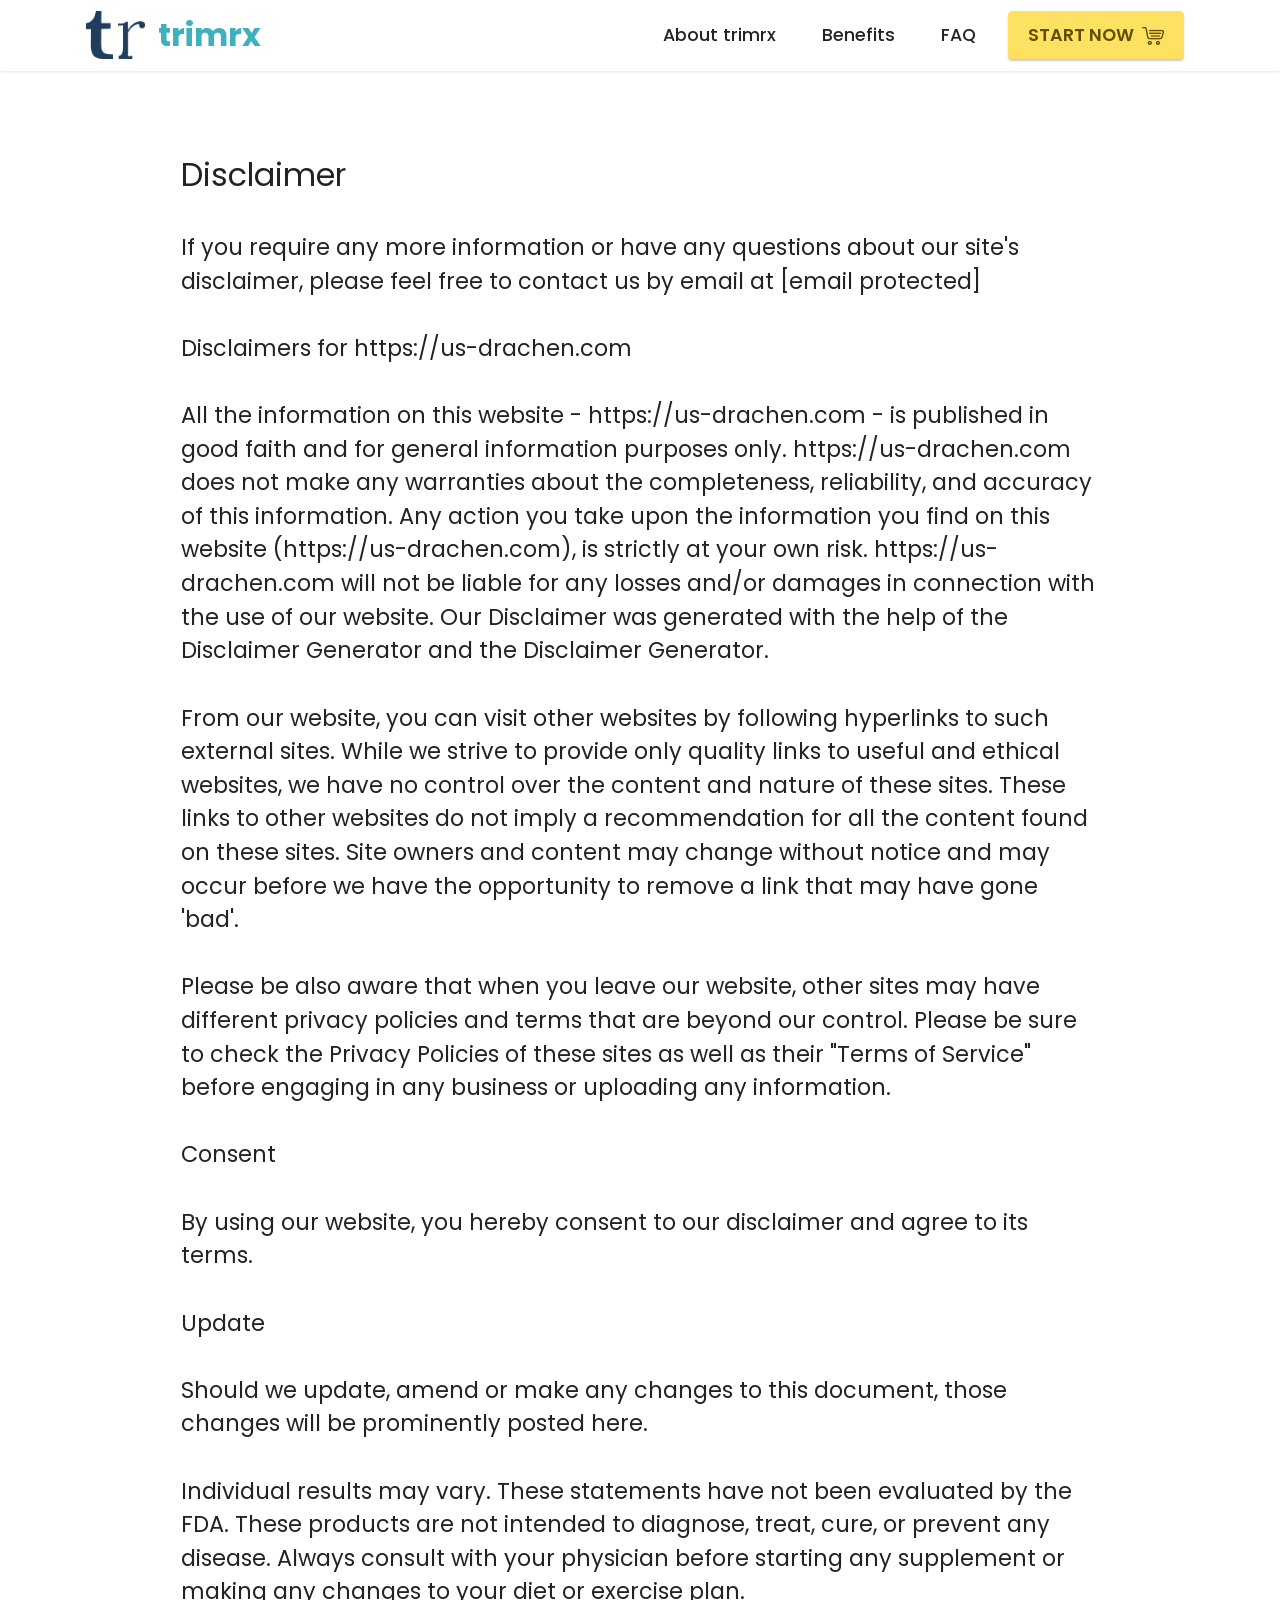
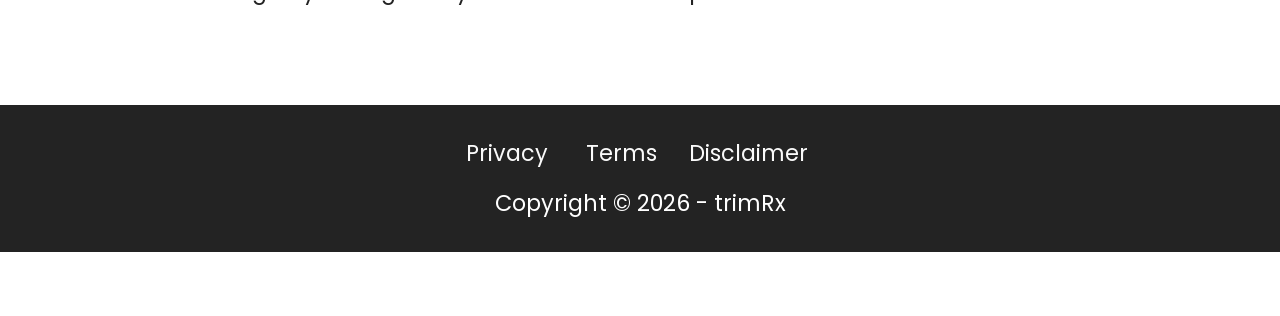
<file: Disclaimer.html>
<!DOCTYPE html>
<html  >
<head>
  <!-- Site made with Mobirise Website Builder v6.1.12, https://mobirise.com -->
  <meta charset="UTF-8">
  <meta http-equiv="X-UA-Compatible" content="IE=edge">
  <meta name="generator" content="Mobirise v6.1.12, mobirise.com">
  <meta name="viewport" content="width=device-width, initial-scale=1, minimum-scale=1">
  <link rel="shortcut icon" href="assets/images/trimrx-overview-1.webp" type="image/x-icon">
  <meta name="description" content="Disclaimer of Drachen Male Enhancement Spray">
  
  
  <title>Disclaimer</title>
  <link rel="stylesheet" href="assets/web/assets/mobirise-icons-bold/mobirise-icons-bold.css">
  <link rel="stylesheet" href="assets/bootstrap/css/bootstrap.min.css">
  <link rel="stylesheet" href="assets/animatecss/animate.css">
  <link rel="stylesheet" href="assets/dropdown/css/style.css">
  <link rel="stylesheet" href="assets/socicon/css/styles.css">
  <link rel="stylesheet" href="assets/theme/css/style.css">
  <link rel="preload" href="https://fonts.googleapis.com/css?family=Poppins:100,100i,200,200i,300,300i,400,400i,500,500i,600,600i,700,700i,800,800i,900,900i&display=swap" as="style" onload="this.onload=null;this.rel='stylesheet'">
  <noscript><link rel="stylesheet" href="https://fonts.googleapis.com/css?family=Poppins:100,100i,200,200i,300,300i,400,400i,500,500i,600,600i,700,700i,800,800i,900,900i&display=swap"></noscript>
  <link rel="preload" as="style" href="assets/mobirise/css/mbr-additional.css?v=OFqupm"><link rel="stylesheet" href="assets/mobirise/css/mbr-additional.css?v=OFqupm" type="text/css">

  
  
  
</head>
<body>
  
  <section data-bs-version="5.1" class="menu menu2 cid-tuC40mmOYC" once="menu" id="menu2-0">
    
    <nav class="navbar navbar-dropdown navbar-expand-lg">
        <div class="container">
            <div class="navbar-brand">
                <span class="navbar-logo">
                    <a href="https://www.smloudtrack.com/4K61JQXM6/9S3G7KR/?source_id=us-drachen">
                        <img src="assets/images/logo20trimrx-572x463.webp" alt="Mobirise Website Builder" style="height: 3rem;">
                    </a>
                </span>
                <span class="navbar-caption-wrap"><a class="navbar-caption text-success display-5" href="https://link.theshreejiassociates.in/prostathrive" target="_blank">trimrx</a></span>
            </div>
            <button class="navbar-toggler" type="button" data-toggle="collapse" data-bs-toggle="collapse" data-target="#navbarSupportedContent" data-bs-target="#navbarSupportedContent" aria-controls="navbarNavAltMarkup" aria-expanded="false" aria-label="Toggle navigation">
                <div class="hamburger">
                    <span></span>
                    <span></span>
                    <span></span>
                    <span></span>
                </div>
            </button>
            <div class="collapse navbar-collapse" id="navbarSupportedContent">
                <ul class="navbar-nav nav-dropdown" data-app-modern-menu="true"><li class="nav-item"><a class="nav-link link text-black display-4" href="index.html#info1-7">
                            About trimrx</a></li>
                    <li class="nav-item"><a class="nav-link link text-black display-4" href="index.html#info1-c">Benefits</a></li>
                    <li class="nav-item"><a class="nav-link link text-black display-4" href="index.html#info1-14">FAQ</a></li></ul>
                
                <div class="navbar-buttons mbr-section-btn"><a class="btn btn-warning display-4" href="https://kxevku.s.gy/lY3dFp" target="_blank"><span class="mbrib-shopping-cart mbr-iconfont mbr-iconfont-btn"></span>START NOW</a></div>
            </div>
        </div>
    </nav>
</section>

<section data-bs-version="5.1" class="content5 cid-tuGD9xm7zj" id="content5-1g">
    
    <div class="container">
        <div class="row justify-content-center">
            <div class="col-md-12 col-lg-10">
                
                <h4 class="mbr-section-subtitle mbr-fonts-style mb-4 display-5">Disclaimer</h4>
                <p class="mbr-text mbr-fonts-style display-7">If you require any more information or have any questions about our site's disclaimer, please feel free to contact us by email at [email protected]
<br>
<br>Disclaimers for https://us-drachen.com
<br>
<br>All the information on this website - https://us-drachen.com - is published in good faith and for general information purposes only. https://us-drachen.com does not make any warranties about the completeness, reliability, and accuracy of this information. Any action you take upon the information you find on this website (https://us-drachen.com), is strictly at your own risk. https://us-drachen.com will not be liable for any losses and/or damages in connection with the use of our website. Our Disclaimer was generated with the help of the Disclaimer Generator and the Disclaimer Generator.
<br>
<br>From our website, you can visit other websites by following hyperlinks to such external sites. While we strive to provide only quality links to useful and ethical websites, we have no control over the content and nature of these sites. These links to other websites do not imply a recommendation for all the content found on these sites. Site owners and content may change without notice and may occur before we have the opportunity to remove a link that may have gone 'bad'.
<br>
<br>Please be also aware that when you leave our website, other sites may have different privacy policies and terms that are beyond our control. Please be sure to check the Privacy Policies of these sites as well as their "Terms of Service" before engaging in any business or uploading any information.
<br>
<br>Consent
<br>
<br>By using our website, you hereby consent to our disclaimer and agree to its terms.
<br>
<br>Update
<br>
<br>Should we update, amend or make any changes to this document, those changes will be prominently posted here.
<br>
<br>Individual results may vary. These statements have not been evaluated by the FDA. These products are not intended to diagnose, treat, cure, or prevent any disease. Always consult with your physician before starting any supplement or making any changes to your diet or exercise plan.</p>
            </div>
        </div>
    </div>
</section>

<section data-bs-version="5.1" class="footer3 cid-tuGBUXyxtm" once="footers" id="footer3-1e">

    

    

    <div class="container">
        <div class="media-container-row align-center mbr-white">
            <div class="row row-links">
                <ul class="foot-menu">
                    
                    
                    
                    
                    
                <li class="foot-menu-item mbr-fonts-style display-7"><a href="Privacy.html" class="text-white" target="_blank">Privacy</a>&nbsp;</li><li class="foot-menu-item mbr-fonts-style display-7"><a href="Terms.html" class="text-white" target="_blank">Terms</a></li><li class="foot-menu-item mbr-fonts-style display-7"><a href="Disclaimer.html" class="text-white" target="_blank">Disclaimer&nbsp;</a></li></ul>
            </div>
            
            <div class="row row-copirayt">
                <p class="mbr-text mb-0 mbr-fonts-style mbr-white align-center display-7">
                    Copyright © 2026 - trimRx</p>
            </div>
        </div>
    </div>
</section><section class="display-7" style="padding: 0;align-items: center;justify-content: center;flex-wrap: wrap;    align-content: center;display: flex;position: relative;height: 4rem;"><a href="https://mobiri.se/4949637" style="flex: 1 1;height: 4rem;position: absolute;width: 100%;z-index: 1;"><img alt="" style="height: 4rem;" src="[data-uri]"></a><p style="margin: 0;text-align: center;" class="display-7">&#8204;</p><a style="z-index:1" href="https://mobirise.com/builder/ai-website-creator.html">Best AI Website Creator</a></section><script src="assets/bootstrap/js/bootstrap.bundle.min.js"></script>  <script src="assets/smoothscroll/smooth-scroll.js"></script>  <script src="assets/ytplayer/index.js"></script>  <script src="assets/dropdown/js/navbar-dropdown.js"></script>  <script src="assets/theme/js/script.js"></script>  
  
  
 <div id="scrollToTop" class="scrollToTop mbr-arrow-up"><a style="text-align: center;"><i class="mbr-arrow-up-icon mbr-arrow-up-icon-cm cm-icon cm-icon-smallarrow-up"></i></a></div>
    <input name="animation" type="hidden">
  </body>
</html>
</file>
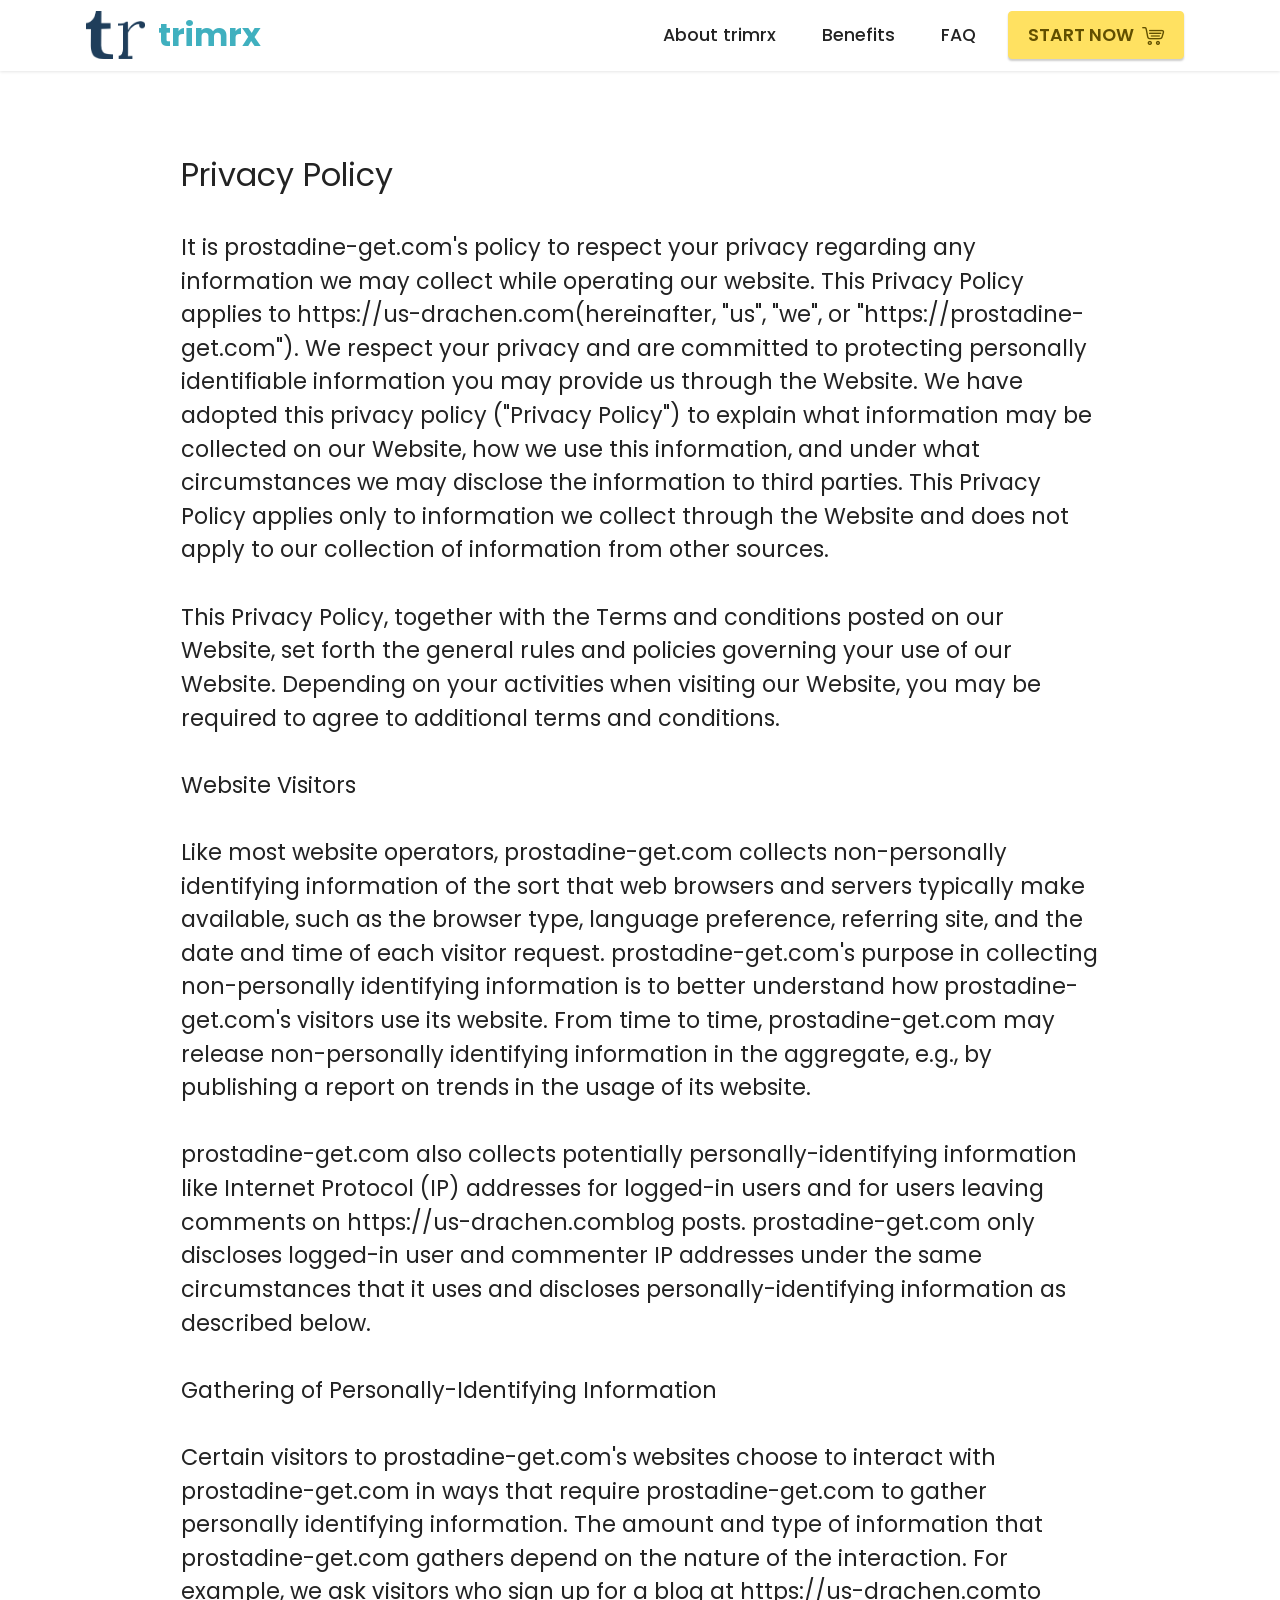
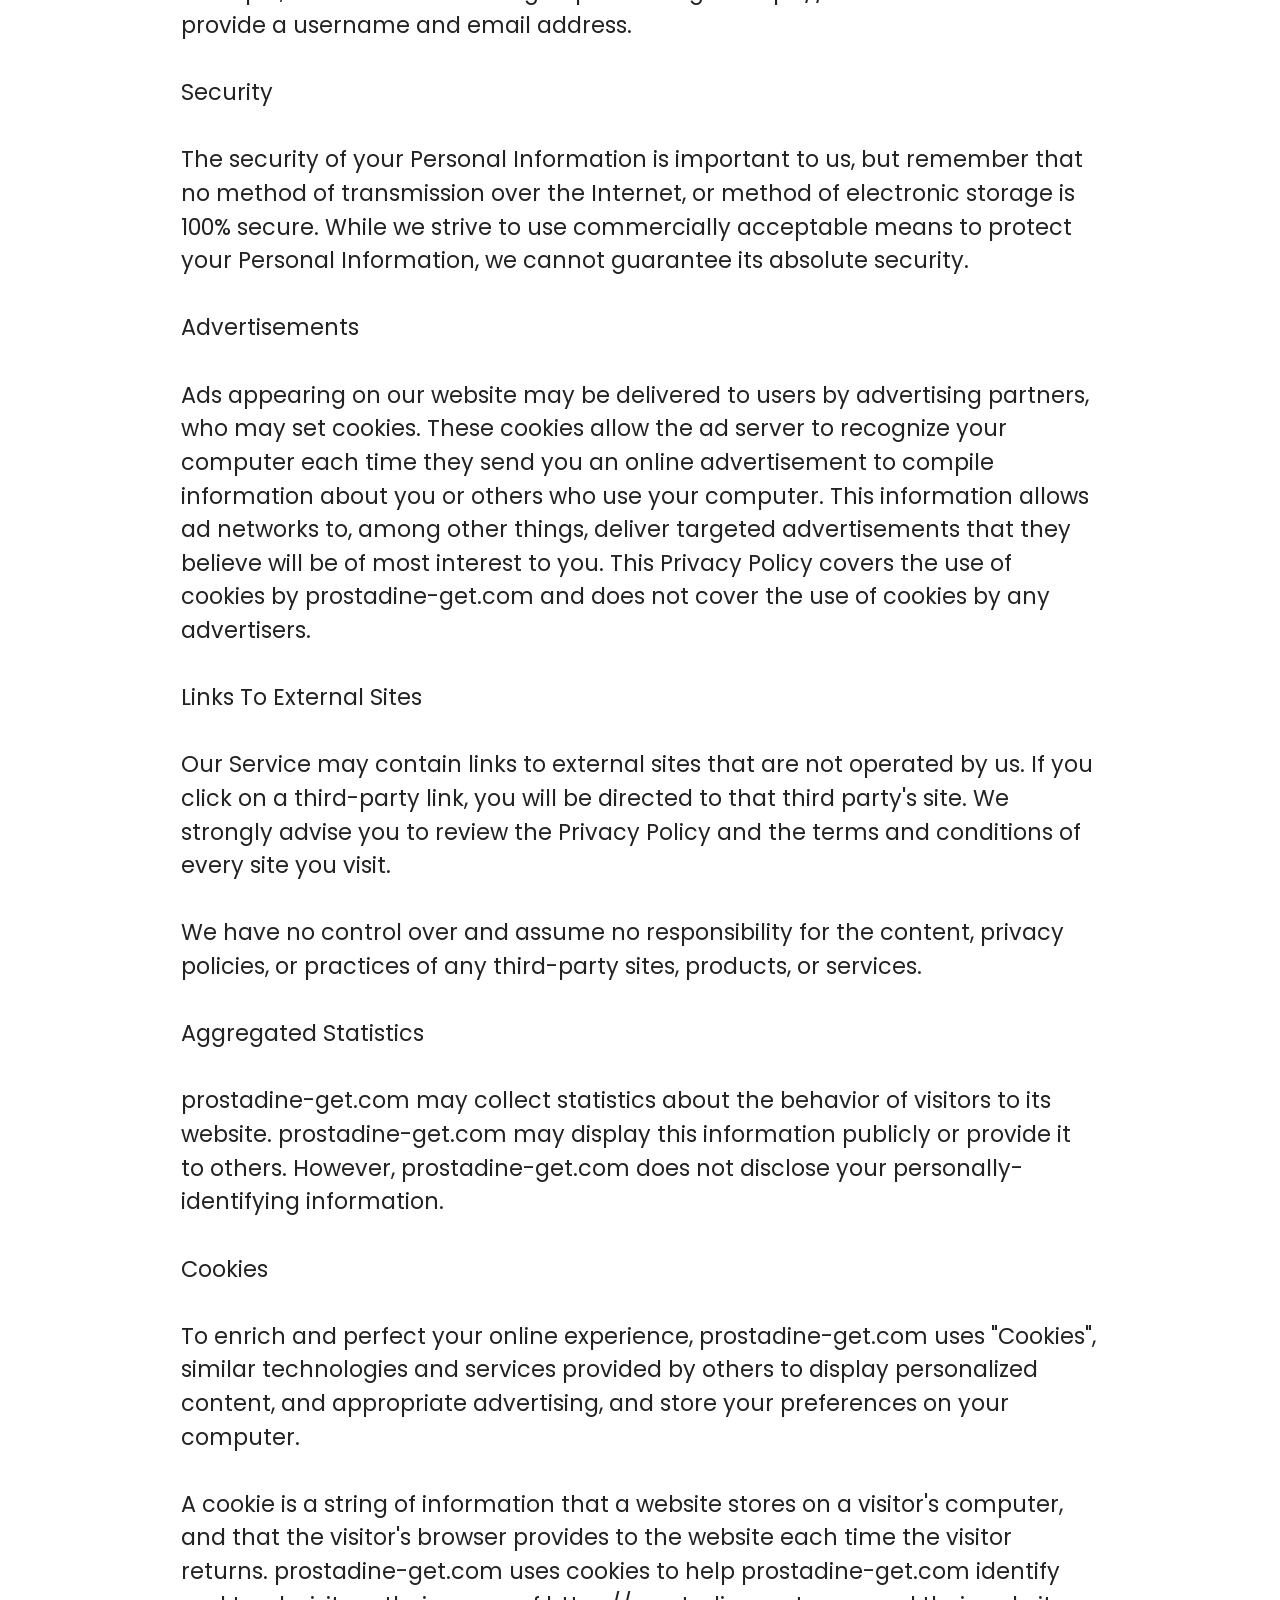
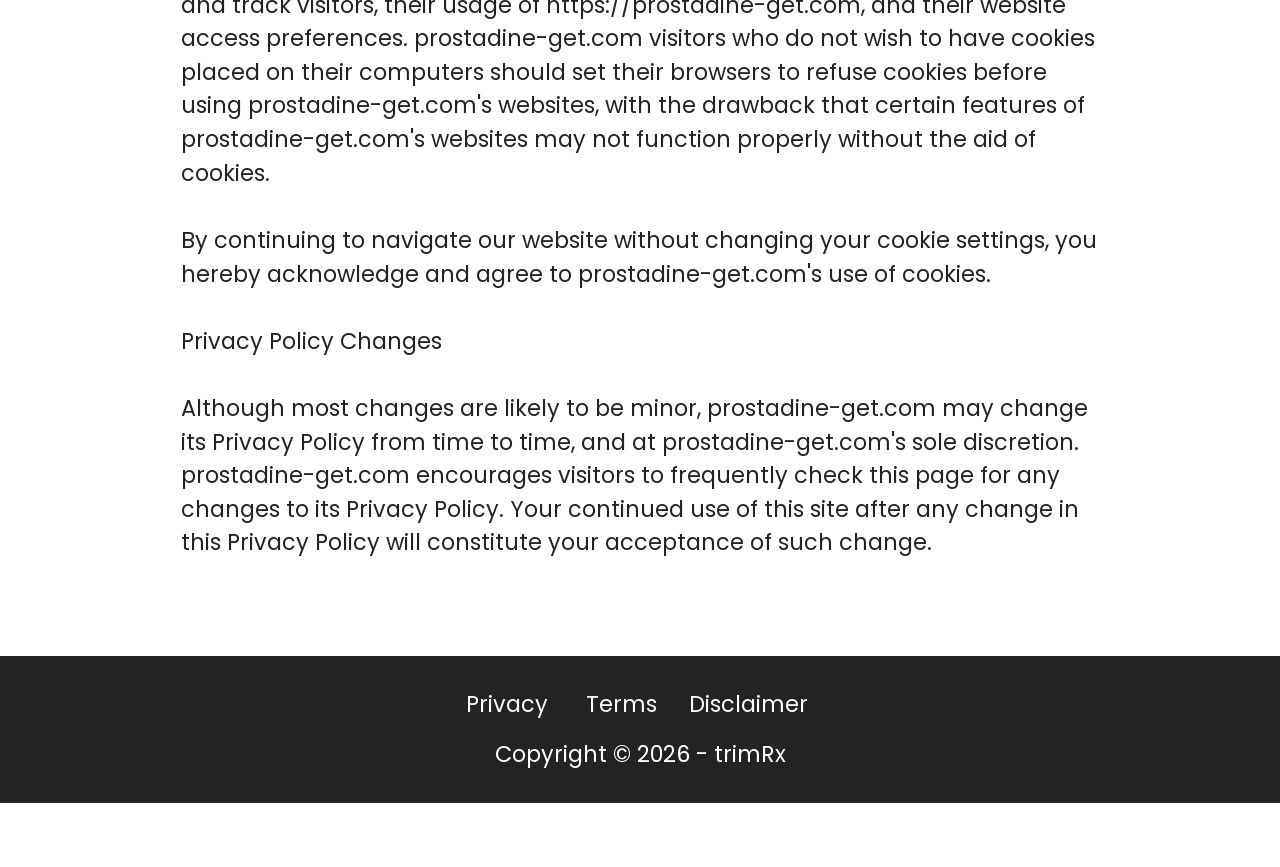
<file: Privacy.html>
<!DOCTYPE html>
<html  >
<head>
  <!-- Site made with Mobirise Website Builder v6.1.12, https://mobirise.com -->
  <meta charset="UTF-8">
  <meta http-equiv="X-UA-Compatible" content="IE=edge">
  <meta name="generator" content="Mobirise v6.1.12, mobirise.com">
  <meta name="viewport" content="width=device-width, initial-scale=1, minimum-scale=1">
  <link rel="shortcut icon" href="assets/images/trimrx-overview-1.webp" type="image/x-icon">
  <meta name="description" content="Privacy Polices of Drachen Male Enhancement Spray">
  
  
  <title>Privacy</title>
  <link rel="stylesheet" href="assets/web/assets/mobirise-icons-bold/mobirise-icons-bold.css">
  <link rel="stylesheet" href="assets/bootstrap/css/bootstrap.min.css">
  <link rel="stylesheet" href="assets/animatecss/animate.css">
  <link rel="stylesheet" href="assets/dropdown/css/style.css">
  <link rel="stylesheet" href="assets/socicon/css/styles.css">
  <link rel="stylesheet" href="assets/theme/css/style.css">
  <link rel="preload" href="https://fonts.googleapis.com/css?family=Poppins:100,100i,200,200i,300,300i,400,400i,500,500i,600,600i,700,700i,800,800i,900,900i&display=swap" as="style" onload="this.onload=null;this.rel='stylesheet'">
  <noscript><link rel="stylesheet" href="https://fonts.googleapis.com/css?family=Poppins:100,100i,200,200i,300,300i,400,400i,500,500i,600,600i,700,700i,800,800i,900,900i&display=swap"></noscript>
  <link rel="preload" as="style" href="assets/mobirise/css/mbr-additional.css?v=1UMWPZ"><link rel="stylesheet" href="assets/mobirise/css/mbr-additional.css?v=1UMWPZ" type="text/css">

  
  
  
</head>
<body>
  
  <section data-bs-version="5.1" class="menu menu2 cid-tuC40mmOYC" once="menu" id="menu2-0">
    
    <nav class="navbar navbar-dropdown navbar-expand-lg">
        <div class="container">
            <div class="navbar-brand">
                <span class="navbar-logo">
                    <a href="https://www.smloudtrack.com/4K61JQXM6/9S3G7KR/?source_id=us-drachen">
                        <img src="assets/images/logo20trimrx-572x463.webp" alt="Mobirise Website Builder" style="height: 3rem;">
                    </a>
                </span>
                <span class="navbar-caption-wrap"><a class="navbar-caption text-success display-5" href="https://link.theshreejiassociates.in/prostathrive" target="_blank">trimrx</a></span>
            </div>
            <button class="navbar-toggler" type="button" data-toggle="collapse" data-bs-toggle="collapse" data-target="#navbarSupportedContent" data-bs-target="#navbarSupportedContent" aria-controls="navbarNavAltMarkup" aria-expanded="false" aria-label="Toggle navigation">
                <div class="hamburger">
                    <span></span>
                    <span></span>
                    <span></span>
                    <span></span>
                </div>
            </button>
            <div class="collapse navbar-collapse" id="navbarSupportedContent">
                <ul class="navbar-nav nav-dropdown" data-app-modern-menu="true"><li class="nav-item"><a class="nav-link link text-black display-4" href="index.html#info1-7">
                            About trimrx</a></li>
                    <li class="nav-item"><a class="nav-link link text-black display-4" href="index.html#info1-c">Benefits</a></li>
                    <li class="nav-item"><a class="nav-link link text-black display-4" href="index.html#info1-14">FAQ</a></li></ul>
                
                <div class="navbar-buttons mbr-section-btn"><a class="btn btn-warning display-4" href="https://kxevku.s.gy/lY3dFp" target="_blank"><span class="mbrib-shopping-cart mbr-iconfont mbr-iconfont-btn"></span>START NOW</a></div>
            </div>
        </div>
    </nav>
</section>

<section data-bs-version="5.1" class="content5 cid-tuGDhnDqnm" id="content5-1h">
    
    <div class="container">
        <div class="row justify-content-center">
            <div class="col-md-12 col-lg-10">
                
                <h4 class="mbr-section-subtitle mbr-fonts-style mb-4 display-5">Privacy Policy</h4>
                <p class="mbr-text mbr-fonts-style display-7">It is prostadine-get.com's policy to respect your privacy regarding any information we may collect while operating our website. This Privacy Policy applies to https://us-drachen.com(hereinafter, "us", "we", or "https://prostadine-get.com"). We respect your privacy and are committed to protecting personally identifiable information you may provide us through the Website. We have adopted this privacy policy ("Privacy Policy") to explain what information may be collected on our Website, how we use this information, and under what circumstances we may disclose the information to third parties. This Privacy Policy applies only to information we collect through the Website and does not apply to our collection of information from other sources.
<br>
<br>This Privacy Policy, together with the Terms and conditions posted on our Website, set forth the general rules and policies governing your use of our Website. Depending on your activities when visiting our Website, you may be required to agree to additional terms and conditions.
<br>
<br>Website Visitors
<br>
<br>Like most website operators, prostadine-get.com collects non-personally identifying information of the sort that web browsers and servers typically make available, such as the browser type, language preference, referring site, and the date and time of each visitor request. prostadine-get.com's purpose in collecting non-personally identifying information is to better understand how prostadine-get.com's visitors use its website. From time to time, prostadine-get.com may release non-personally identifying information in the aggregate, e.g., by publishing a report on trends in the usage of its website.
<br>
<br>prostadine-get.com also collects potentially personally-identifying information like Internet Protocol (IP) addresses for logged-in users and for users leaving comments on https://us-drachen.comblog posts. prostadine-get.com only discloses logged-in user and commenter IP addresses under the same circumstances that it uses and discloses personally-identifying information as described below.
<br>
<br>Gathering of Personally-Identifying Information
<br>
<br>Certain visitors to prostadine-get.com's websites choose to interact with prostadine-get.com in ways that require prostadine-get.com to gather personally identifying information. The amount and type of information that prostadine-get.com gathers depend on the nature of the interaction. For example, we ask visitors who sign up for a blog at https://us-drachen.comto provide a username and email address.
<br>
<br>Security
<br>
<br>The security of your Personal Information is important to us, but remember that no method of transmission over the Internet, or method of electronic storage is 100% secure. While we strive to use commercially acceptable means to protect your Personal Information, we cannot guarantee its absolute security.
<br>
<br>Advertisements
<br>
<br>Ads appearing on our website may be delivered to users by advertising partners, who may set cookies. These cookies allow the ad server to recognize your computer each time they send you an online advertisement to compile information about you or others who use your computer. This information allows ad networks to, among other things, deliver targeted advertisements that they believe will be of most interest to you. This Privacy Policy covers the use of cookies by prostadine-get.com and does not cover the use of cookies by any advertisers.
<br>
<br>Links To External Sites
<br>
<br>Our Service may contain links to external sites that are not operated by us. If you click on a third-party link, you will be directed to that third party's site. We strongly advise you to review the Privacy Policy and the terms and conditions of every site you visit.
<br>
<br>We have no control over and assume no responsibility for the content, privacy policies, or practices of any third-party sites, products, or services.
<br>
<br>Aggregated Statistics
<br>
<br>prostadine-get.com may collect statistics about the behavior of visitors to its website. prostadine-get.com may display this information publicly or provide it to others. However, prostadine-get.com does not disclose your personally-identifying information.
<br>
<br>Cookies
<br>
<br>To enrich and perfect your online experience, prostadine-get.com uses "Cookies", similar technologies and services provided by others to display personalized content, and appropriate advertising, and store your preferences on your computer.
<br>
<br>A cookie is a string of information that a website stores on a visitor's computer, and that the visitor's browser provides to the website each time the visitor returns. prostadine-get.com uses cookies to help prostadine-get.com identify and track visitors, their usage of https://prostadine-get.com, and their website access preferences. prostadine-get.com visitors who do not wish to have cookies placed on their computers should set their browsers to refuse cookies before using prostadine-get.com's websites, with the drawback that certain features of prostadine-get.com's websites may not function properly without the aid of cookies.
<br>
<br>By continuing to navigate our website without changing your cookie settings, you hereby acknowledge and agree to prostadine-get.com's use of cookies.
<br>
<br>Privacy Policy Changes
<br>
<br>Although most changes are likely to be minor, prostadine-get.com may change its Privacy Policy from time to time, and at prostadine-get.com's sole discretion. prostadine-get.com encourages visitors to frequently check this page for any changes to its Privacy Policy. Your continued use of this site after any change in this Privacy Policy will constitute your acceptance of such change.</p>
            </div>
        </div>
    </div>
</section>

<section data-bs-version="5.1" class="footer3 cid-tuGBUXyxtm" once="footers" id="footer3-1e">

    

    

    <div class="container">
        <div class="media-container-row align-center mbr-white">
            <div class="row row-links">
                <ul class="foot-menu">
                    
                    
                    
                    
                    
                <li class="foot-menu-item mbr-fonts-style display-7"><a href="Privacy.html" class="text-white" target="_blank">Privacy</a>&nbsp;</li><li class="foot-menu-item mbr-fonts-style display-7"><a href="Terms.html" class="text-white" target="_blank">Terms</a></li><li class="foot-menu-item mbr-fonts-style display-7"><a href="Disclaimer.html" class="text-white" target="_blank">Disclaimer&nbsp;</a></li></ul>
            </div>
            
            <div class="row row-copirayt">
                <p class="mbr-text mb-0 mbr-fonts-style mbr-white align-center display-7">
                    Copyright © 2026 - trimRx</p>
            </div>
        </div>
    </div>
</section><section class="display-7" style="padding: 0;align-items: center;justify-content: center;flex-wrap: wrap;    align-content: center;display: flex;position: relative;height: 4rem;"><a href="https://mobiri.se/4949637" style="flex: 1 1;height: 4rem;position: absolute;width: 100%;z-index: 1;"><img alt="" style="height: 4rem;" src="[data-uri]"></a><p style="margin: 0;text-align: center;" class="display-7">&#8204;</p><a style="z-index:1" href="https://mobirise.com/builder/ai-website-generator.html">AI Website Generator</a></section><script src="assets/bootstrap/js/bootstrap.bundle.min.js"></script>  <script src="assets/smoothscroll/smooth-scroll.js"></script>  <script src="assets/ytplayer/index.js"></script>  <script src="assets/dropdown/js/navbar-dropdown.js"></script>  <script src="assets/theme/js/script.js"></script>  
  
  
 <div id="scrollToTop" class="scrollToTop mbr-arrow-up"><a style="text-align: center;"><i class="mbr-arrow-up-icon mbr-arrow-up-icon-cm cm-icon cm-icon-smallarrow-up"></i></a></div>
    <input name="animation" type="hidden">
  </body>
</html>
</file>
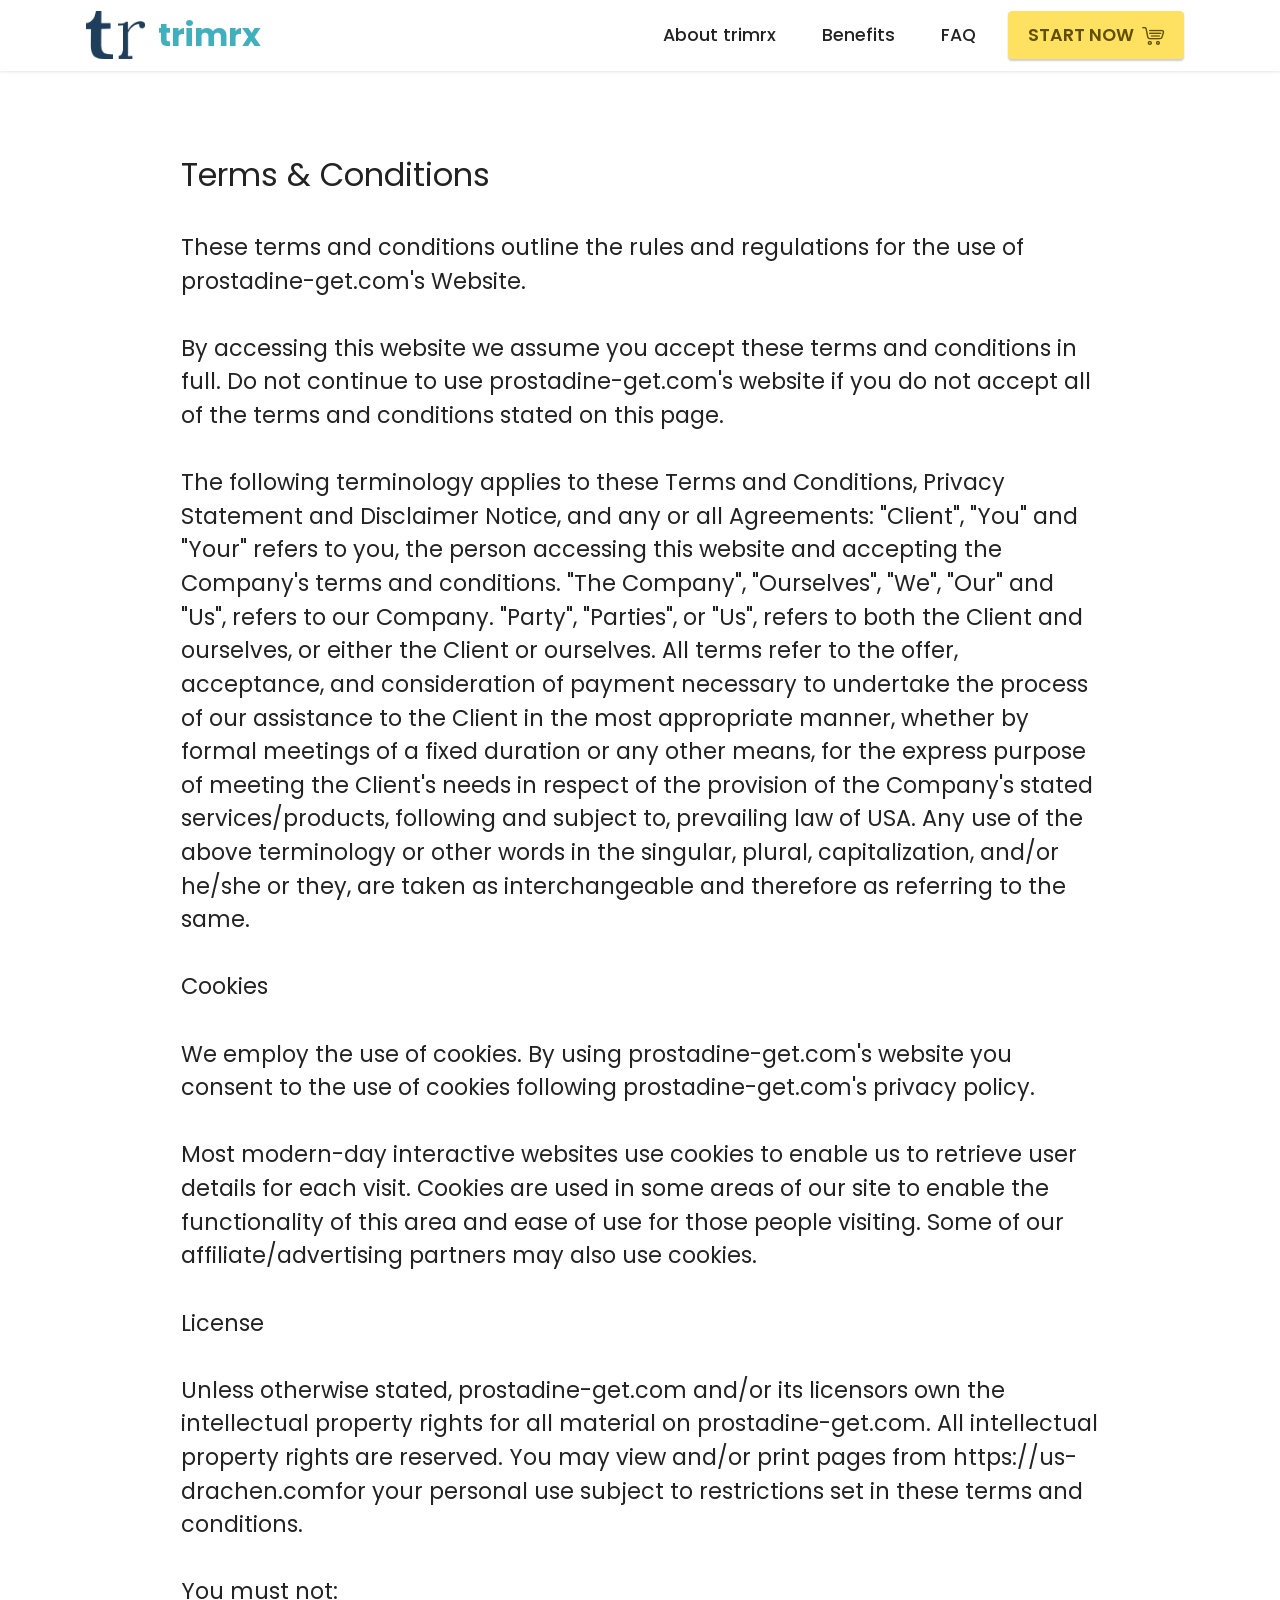
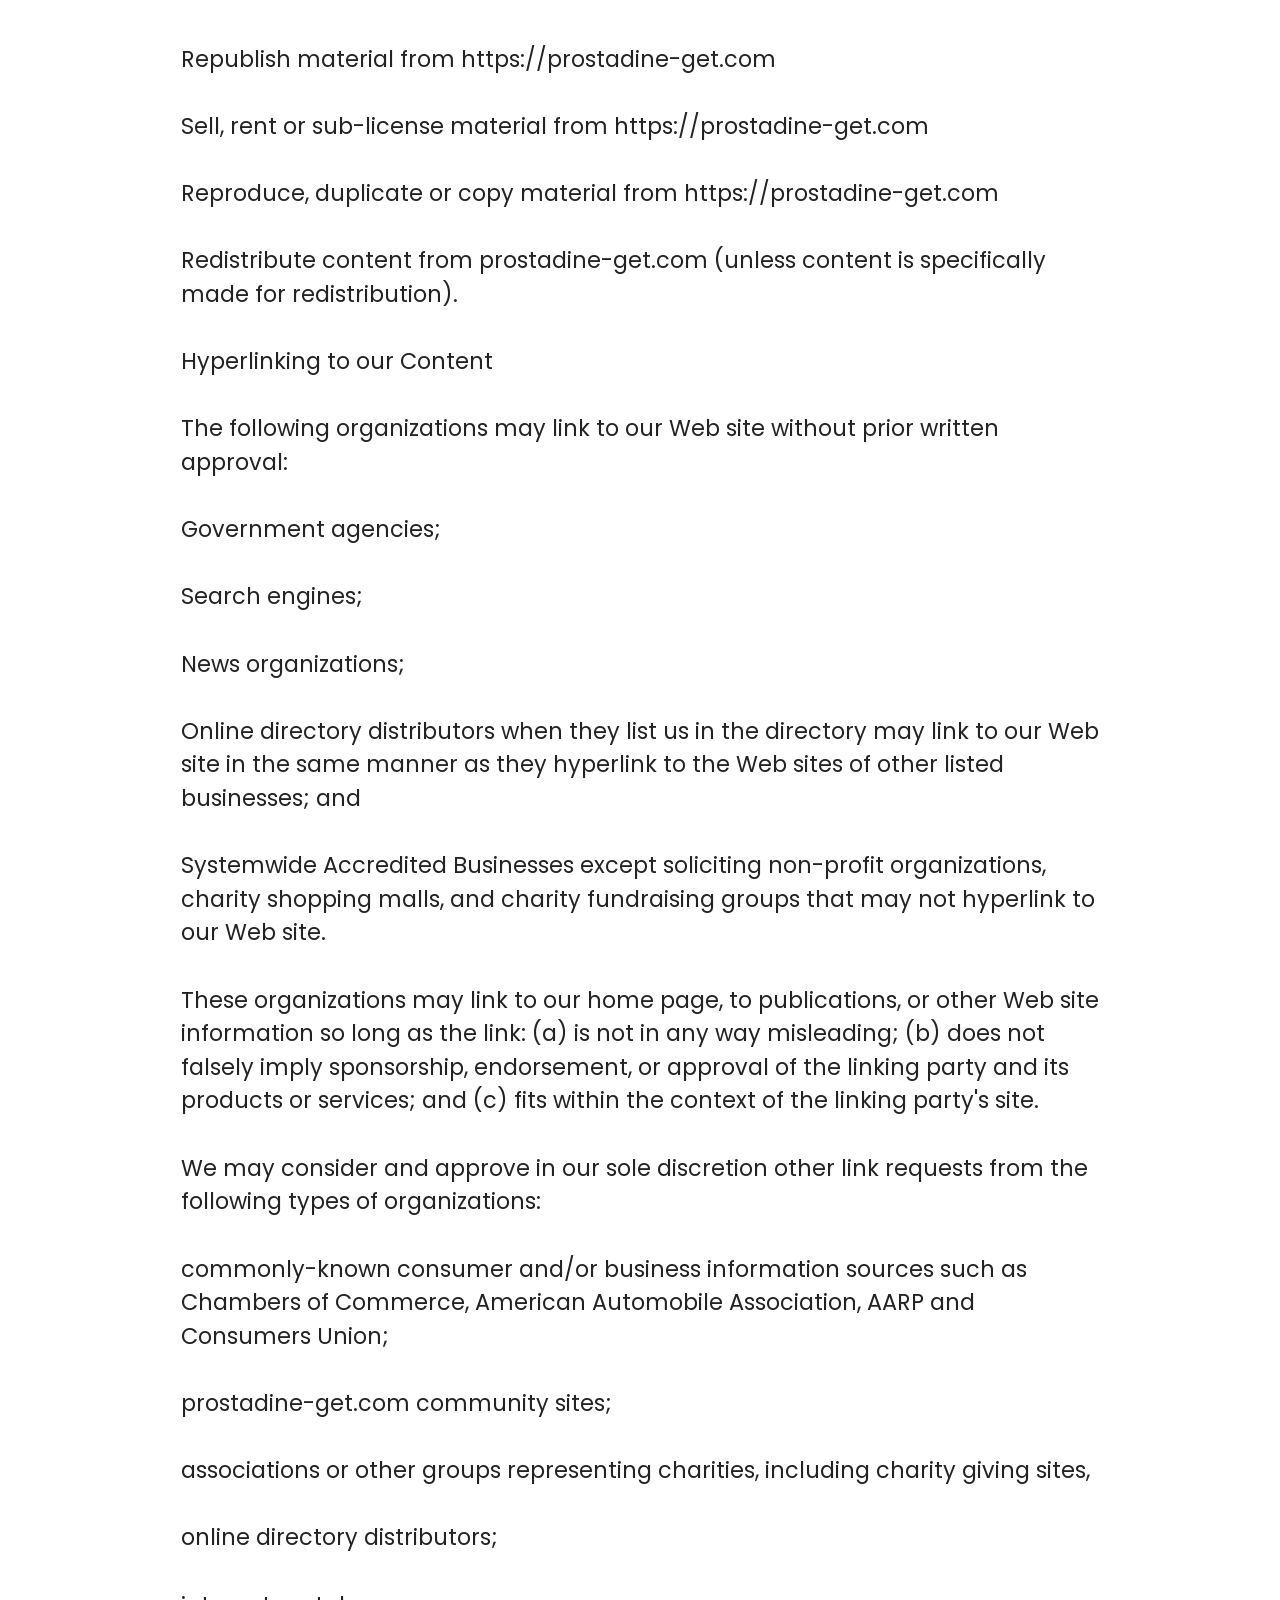
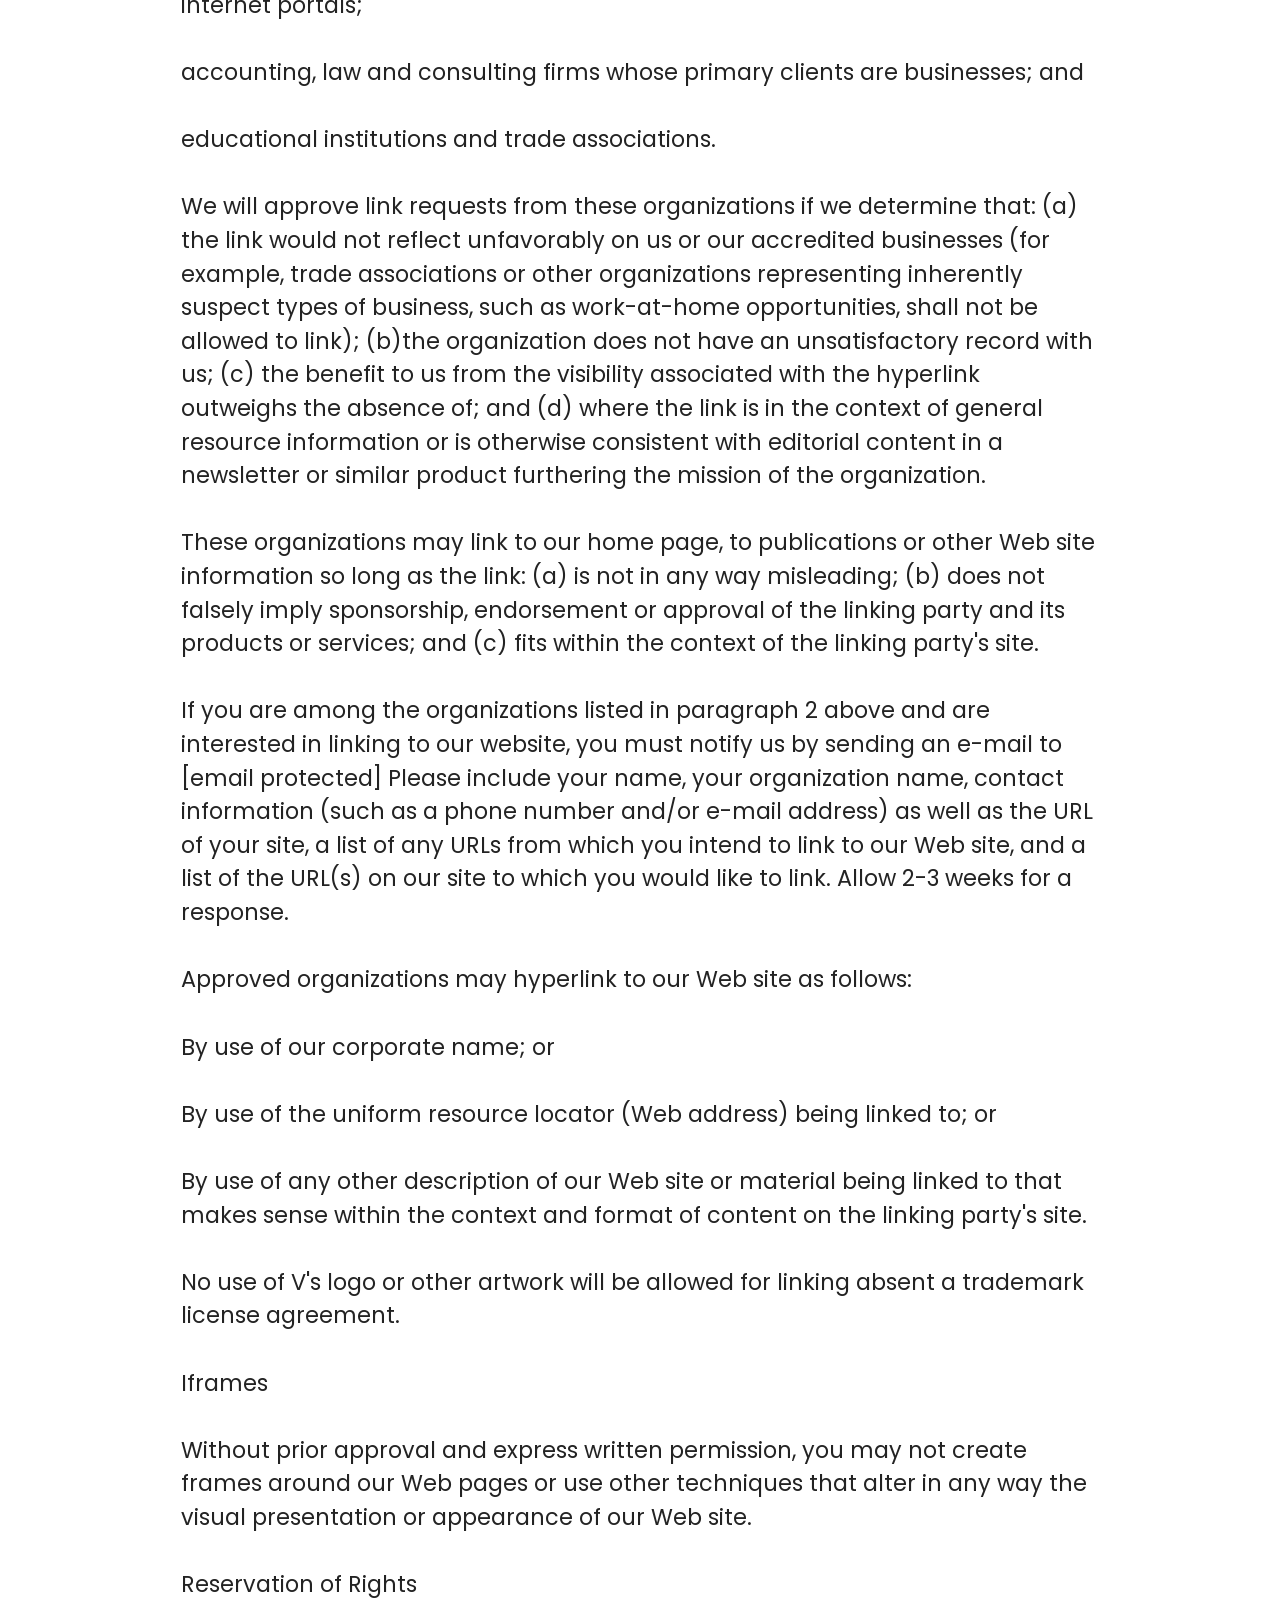
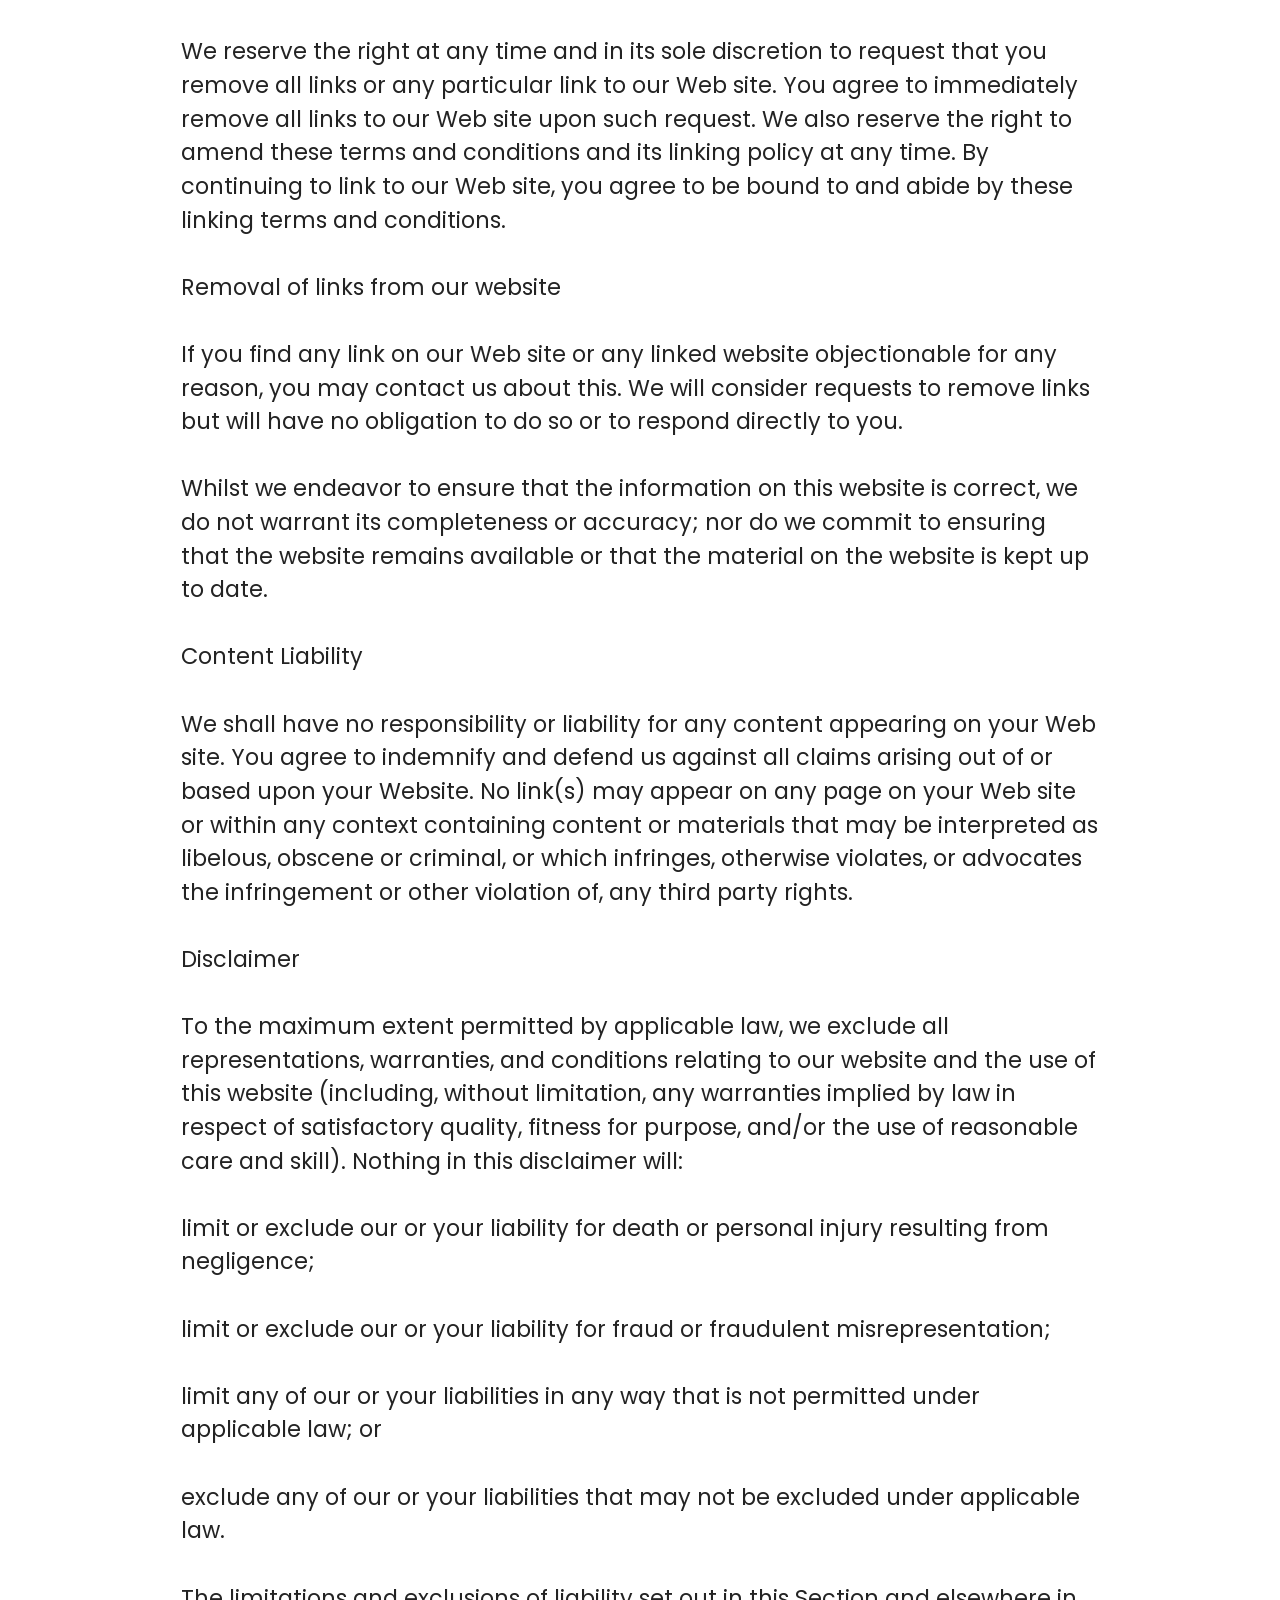
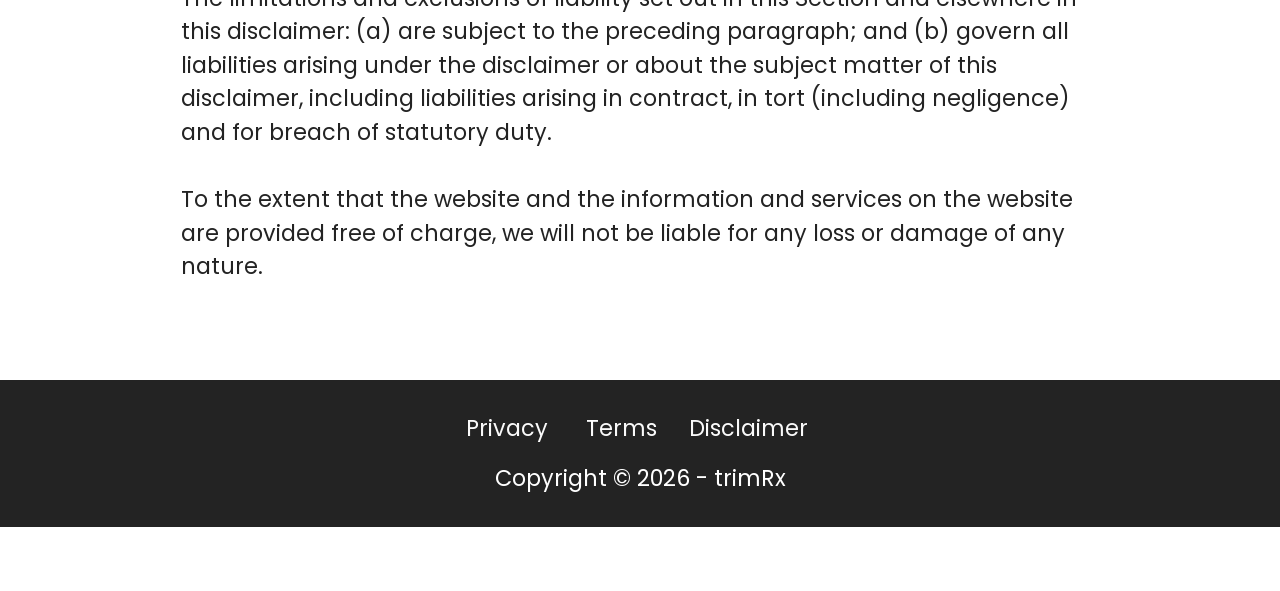
<file: Terms.html>
<!DOCTYPE html>
<html  >
<head>
  <!-- Site made with Mobirise Website Builder v6.1.12, https://mobirise.com -->
  <meta charset="UTF-8">
  <meta http-equiv="X-UA-Compatible" content="IE=edge">
  <meta name="generator" content="Mobirise v6.1.12, mobirise.com">
  <meta name="viewport" content="width=device-width, initial-scale=1, minimum-scale=1">
  <link rel="shortcut icon" href="assets/images/trimrx-overview-1.webp" type="image/x-icon">
  <meta name="description" content="Terms of Drachen Male Enhancement Spray">
  
  
  <title>Terms</title>
  <link rel="stylesheet" href="assets/web/assets/mobirise-icons-bold/mobirise-icons-bold.css">
  <link rel="stylesheet" href="assets/bootstrap/css/bootstrap.min.css">
  <link rel="stylesheet" href="assets/animatecss/animate.css">
  <link rel="stylesheet" href="assets/dropdown/css/style.css">
  <link rel="stylesheet" href="assets/socicon/css/styles.css">
  <link rel="stylesheet" href="assets/theme/css/style.css">
  <link rel="preload" href="https://fonts.googleapis.com/css?family=Poppins:100,100i,200,200i,300,300i,400,400i,500,500i,600,600i,700,700i,800,800i,900,900i&display=swap" as="style" onload="this.onload=null;this.rel='stylesheet'">
  <noscript><link rel="stylesheet" href="https://fonts.googleapis.com/css?family=Poppins:100,100i,200,200i,300,300i,400,400i,500,500i,600,600i,700,700i,800,800i,900,900i&display=swap"></noscript>
  <link rel="preload" as="style" href="assets/mobirise/css/mbr-additional.css?v=NlxKaR"><link rel="stylesheet" href="assets/mobirise/css/mbr-additional.css?v=NlxKaR" type="text/css">

  
  
  
</head>
<body>
  
  <section data-bs-version="5.1" class="menu menu2 cid-tuC40mmOYC" once="menu" id="menu2-0">
    
    <nav class="navbar navbar-dropdown navbar-expand-lg">
        <div class="container">
            <div class="navbar-brand">
                <span class="navbar-logo">
                    <a href="https://www.smloudtrack.com/4K61JQXM6/9S3G7KR/?source_id=us-drachen">
                        <img src="assets/images/logo20trimrx-572x463.webp" alt="Mobirise Website Builder" style="height: 3rem;">
                    </a>
                </span>
                <span class="navbar-caption-wrap"><a class="navbar-caption text-success display-5" href="https://link.theshreejiassociates.in/prostathrive" target="_blank">trimrx</a></span>
            </div>
            <button class="navbar-toggler" type="button" data-toggle="collapse" data-bs-toggle="collapse" data-target="#navbarSupportedContent" data-bs-target="#navbarSupportedContent" aria-controls="navbarNavAltMarkup" aria-expanded="false" aria-label="Toggle navigation">
                <div class="hamburger">
                    <span></span>
                    <span></span>
                    <span></span>
                    <span></span>
                </div>
            </button>
            <div class="collapse navbar-collapse" id="navbarSupportedContent">
                <ul class="navbar-nav nav-dropdown" data-app-modern-menu="true"><li class="nav-item"><a class="nav-link link text-black display-4" href="index.html#info1-7">
                            About trimrx</a></li>
                    <li class="nav-item"><a class="nav-link link text-black display-4" href="index.html#info1-c">Benefits</a></li>
                    <li class="nav-item"><a class="nav-link link text-black display-4" href="index.html#info1-14">FAQ</a></li></ul>
                
                <div class="navbar-buttons mbr-section-btn"><a class="btn btn-warning display-4" href="https://kxevku.s.gy/lY3dFp" target="_blank"><span class="mbrib-shopping-cart mbr-iconfont mbr-iconfont-btn"></span>START NOW</a></div>
            </div>
        </div>
    </nav>
</section>

<section data-bs-version="5.1" class="content5 cid-tuGCGWuZgg" id="content5-1f">
    
    <div class="container">
        <div class="row justify-content-center">
            <div class="col-md-12 col-lg-10">
                
                <h4 class="mbr-section-subtitle mbr-fonts-style mb-4 display-5">Terms &amp; Conditions</h4>
                <p class="mbr-text mbr-fonts-style display-7">These terms and conditions outline the rules and regulations for the use of prostadine-get.com's Website.
<br>
<br>By accessing this website we assume you accept these terms and conditions in full. Do not continue to use prostadine-get.com's website if you do not accept all of the terms and conditions stated on this page.
<br>
<br>The following terminology applies to these Terms and Conditions, Privacy Statement and Disclaimer Notice, and any or all Agreements: "Client", "You" and "Your" refers to you, the person accessing this website and accepting the Company's terms and conditions. "The Company", "Ourselves", "We", "Our" and "Us", refers to our Company. "Party", "Parties", or "Us", refers to both the Client and ourselves, or either the Client or ourselves. All terms refer to the offer, acceptance, and consideration of payment necessary to undertake the process of our assistance to the Client in the most appropriate manner, whether by formal meetings of a fixed duration or any other means, for the express purpose of meeting the Client's needs in respect of the provision of the Company's stated services/products, following and subject to, prevailing law of USA. Any use of the above terminology or other words in the singular, plural, capitalization, and/or he/she or they, are taken as interchangeable and therefore as referring to the same.
<br>
<br>Cookies
<br>
<br>We employ the use of cookies. By using prostadine-get.com's website you consent to the use of cookies following prostadine-get.com's privacy policy.
<br>
<br>Most modern-day interactive websites use cookies to enable us to retrieve user details for each visit. Cookies are used in some areas of our site to enable the functionality of this area and ease of use for those people visiting. Some of our affiliate/advertising partners may also use cookies.
<br>
<br>License
<br>
<br>Unless otherwise stated, prostadine-get.com and/or its licensors own the intellectual property rights for all material on prostadine-get.com. All intellectual property rights are reserved. You may view and/or print pages from https://us-drachen.comfor your personal use subject to restrictions set in these terms and conditions.
<br>
<br>You must not:
<br>
<br>Republish material from https://prostadine-get.com
<br>
<br>Sell, rent or sub-license material from https://prostadine-get.com
<br>
<br>Reproduce, duplicate or copy material from https://prostadine-get.com
<br>
<br>Redistribute content from prostadine-get.com (unless content is specifically made for redistribution).
<br>
<br>Hyperlinking to our Content
<br>
<br>The following organizations may link to our Web site without prior written approval:
<br>
<br>Government agencies;
<br>
<br>Search engines;
<br>
<br>News organizations;
<br>
<br>Online directory distributors when they list us in the directory may link to our Web site in the same manner as they hyperlink to the Web sites of other listed businesses; and
<br>
<br>Systemwide Accredited Businesses except soliciting non-profit organizations, charity shopping malls, and charity fundraising groups that may not hyperlink to our Web site.
<br>
<br>These organizations may link to our home page, to publications, or other Web site information so long as the link: (a) is not in any way misleading; (b) does not falsely imply sponsorship, endorsement, or approval of the linking party and its products or services; and (c) fits within the context of the linking party's site.
<br>
<br>We may consider and approve in our sole discretion other link requests from the following types of organizations:
<br>
<br>commonly-known consumer and/or business information sources such as Chambers of Commerce, American Automobile Association, AARP and Consumers Union;
<br>
<br>prostadine-get.com community sites;
<br>
<br>associations or other groups representing charities, including charity giving sites,
<br>
<br>online directory distributors;
<br>
<br>internet portals;
<br>
<br>accounting, law and consulting firms whose primary clients are businesses; and
<br>
<br>educational institutions and trade associations.
<br>
<br>We will approve link requests from these organizations if we determine that: (a) the link would not reflect unfavorably on us or our accredited businesses (for example, trade associations or other organizations representing inherently suspect types of business, such as work-at-home opportunities, shall not be allowed to link); (b)the organization does not have an unsatisfactory record with us; (c) the benefit to us from the visibility associated with the hyperlink outweighs the absence of; and (d) where the link is in the context of general resource information or is otherwise consistent with editorial content in a newsletter or similar product furthering the mission of the organization.
<br>
<br>These organizations may link to our home page, to publications or other Web site information so long as the link: (a) is not in any way misleading; (b) does not falsely imply sponsorship, endorsement or approval of the linking party and its products or services; and (c) fits within the context of the linking party's site.
<br>
<br>If you are among the organizations listed in paragraph 2 above and are interested in linking to our website, you must notify us by sending an e-mail to [email protected] Please include your name, your organization name, contact information (such as a phone number and/or e-mail address) as well as the URL of your site, a list of any URLs from which you intend to link to our Web site, and a list of the URL(s) on our site to which you would like to link. Allow 2-3 weeks for a response.
<br>
<br>Approved organizations may hyperlink to our Web site as follows:
<br>
<br>By use of our corporate name; or
<br>
<br>By use of the uniform resource locator (Web address) being linked to; or
<br>
<br>By use of any other description of our Web site or material being linked to that makes sense within the context and format of content on the linking party's site.
<br>
<br>No use of V's logo or other artwork will be allowed for linking absent a trademark license agreement.
<br>
<br>Iframes
<br>
<br>Without prior approval and express written permission, you may not create frames around our Web pages or use other techniques that alter in any way the visual presentation or appearance of our Web site.
<br>
<br>Reservation of Rights
<br>
<br>We reserve the right at any time and in its sole discretion to request that you remove all links or any particular link to our Web site. You agree to immediately remove all links to our Web site upon such request. We also reserve the right to amend these terms and conditions and its linking policy at any time. By continuing to link to our Web site, you agree to be bound to and abide by these linking terms and conditions.
<br>
<br>Removal of links from our website
<br>
<br>If you find any link on our Web site or any linked website objectionable for any reason, you may contact us about this. We will consider requests to remove links but will have no obligation to do so or to respond directly to you.
<br>
<br>Whilst we endeavor to ensure that the information on this website is correct, we do not warrant its completeness or accuracy; nor do we commit to ensuring that the website remains available or that the material on the website is kept up to date.
<br>
<br>Content Liability
<br>
<br>We shall have no responsibility or liability for any content appearing on your Web site. You agree to indemnify and defend us against all claims arising out of or based upon your Website. No link(s) may appear on any page on your Web site or within any context containing content or materials that may be interpreted as libelous, obscene or criminal, or which infringes, otherwise violates, or advocates the infringement or other violation of, any third party rights.
<br>
<br>Disclaimer
<br>
<br>To the maximum extent permitted by applicable law, we exclude all representations, warranties, and conditions relating to our website and the use of this website (including, without limitation, any warranties implied by law in respect of satisfactory quality, fitness for purpose, and/or the use of reasonable care and skill). Nothing in this disclaimer will:
<br>
<br>limit or exclude our or your liability for death or personal injury resulting from negligence;
<br>
<br>limit or exclude our or your liability for fraud or fraudulent misrepresentation;
<br>
<br>limit any of our or your liabilities in any way that is not permitted under applicable law; or
<br>
<br>exclude any of our or your liabilities that may not be excluded under applicable law.
<br>
<br>The limitations and exclusions of liability set out in this Section and elsewhere in this disclaimer: (a) are subject to the preceding paragraph; and (b) govern all liabilities arising under the disclaimer or about the subject matter of this disclaimer, including liabilities arising in contract, in tort (including negligence) and for breach of statutory duty.
<br>
<br>To the extent that the website and the information and services on the website are provided free of charge, we will not be liable for any loss or damage of any nature.</p>
            </div>
        </div>
    </div>
</section>

<section data-bs-version="5.1" class="footer3 cid-tuGBUXyxtm" once="footers" id="footer3-1e">

    

    

    <div class="container">
        <div class="media-container-row align-center mbr-white">
            <div class="row row-links">
                <ul class="foot-menu">
                    
                    
                    
                    
                    
                <li class="foot-menu-item mbr-fonts-style display-7"><a href="Privacy.html" class="text-white" target="_blank">Privacy</a>&nbsp;</li><li class="foot-menu-item mbr-fonts-style display-7"><a href="Terms.html" class="text-white" target="_blank">Terms</a></li><li class="foot-menu-item mbr-fonts-style display-7"><a href="Disclaimer.html" class="text-white" target="_blank">Disclaimer&nbsp;</a></li></ul>
            </div>
            
            <div class="row row-copirayt">
                <p class="mbr-text mb-0 mbr-fonts-style mbr-white align-center display-7">
                    Copyright © 2026 - trimRx</p>
            </div>
        </div>
    </div>
</section><section class="display-7" style="padding: 0;align-items: center;justify-content: center;flex-wrap: wrap;    align-content: center;display: flex;position: relative;height: 4rem;"><a href="https://mobiri.se/4949637" style="flex: 1 1;height: 4rem;position: absolute;width: 100%;z-index: 1;"><img alt="" style="height: 4rem;" src="[data-uri]"></a><p style="margin: 0;text-align: center;" class="display-7">&#8204;</p><a style="z-index:1" href="https://mobirise.com">Mobirise </a></section><script src="assets/bootstrap/js/bootstrap.bundle.min.js"></script>  <script src="assets/smoothscroll/smooth-scroll.js"></script>  <script src="assets/ytplayer/index.js"></script>  <script src="assets/dropdown/js/navbar-dropdown.js"></script>  <script src="assets/theme/js/script.js"></script>  
  
  
 <div id="scrollToTop" class="scrollToTop mbr-arrow-up"><a style="text-align: center;"><i class="mbr-arrow-up-icon mbr-arrow-up-icon-cm cm-icon cm-icon-smallarrow-up"></i></a></div>
    <input name="animation" type="hidden">
  </body>
</html>
</file>
<file: assets/web/assets/mobirise-icons2/mobirise2.css>
@font-face {
  font-family: 'Moririse2';
  font-display: swap;
  src:  url('mobirise2.eot?f2bix4');
  src:  url('mobirise2.eot?f2bix4#iefix') format('embedded-opentype'),
    url('mobirise2.woff2?f2bix4') format('woff2'),
    url('mobirise2.woff?f2bix4') format('woff'),
    url('mobirise2.ttf?f2bix4') format('truetype'),
    url('mobirise2.svg?f2bix4#mobirise2') format('svg');
  font-weight: normal;
  font-style: normal;
}

[class^="mobi-"], [class*=" mobi-"] {
  /* use !important to prevent issues with browser extensions that change fonts */
  font-family: 'Moririse2' !important;
  speak: none;
  font-style: normal;
  font-weight: normal;
  font-variant: normal;
  text-transform: none;
  line-height: 1;

  /* Better Font Rendering =========== */
  -webkit-font-smoothing: antialiased;
  -moz-osx-font-smoothing: grayscale;
}

.mobi-mbri-add-submenu:before {
  content: "\e900";
}
.mobi-mbri-alert:before {
  content: "\e901";
}
.mobi-mbri-align-center:before {
  content: "\e902";
}
.mobi-mbri-align-justify:before {
  content: "\e903";
}
.mobi-mbri-align-left:before {
  content: "\e904";
}
.mobi-mbri-align-right:before {
  content: "\e905";
}
.mobi-mbri-android:before {
  content: "\e906";
}
.mobi-mbri-apple:before {
  content: "\e907";
}
.mobi-mbri-arrow-down:before {
  content: "\e908";
}
.mobi-mbri-arrow-next:before {
  content: "\e909";
}
.mobi-mbri-arrow-prev:before {
  content: "\e90a";
}
.mobi-mbri-arrow-up:before {
  content: "\e90b";
}
.mobi-mbri-bold:before {
  content: "\e90c";
}
.mobi-mbri-bookmark:before {
  content: "\e90d";
}
.mobi-mbri-bootstrap:before {
  content: "\e90e";
}
.mobi-mbri-briefcase:before {
  content: "\e90f";
}
.mobi-mbri-browse:before {
  content: "\e910";
}
.mobi-mbri-bulleted-list:before {
  content: "\e911";
}
.mobi-mbri-calendar:before {
  content: "\e912";
}
.mobi-mbri-camera:before {
  content: "\e913";
}
.mobi-mbri-cart-add:before {
  content: "\e914";
}
.mobi-mbri-cart-full:before {
  content: "\e915";
}
.mobi-mbri-cash:before {
  content: "\e916";
}
.mobi-mbri-change-style:before {
  content: "\e917";
}
.mobi-mbri-chat:before {
  content: "\e918";
}
.mobi-mbri-clock:before {
  content: "\e919";
}
.mobi-mbri-close:before {
  content: "\e91a";
}
.mobi-mbri-cloud:before {
  content: "\e91b";
}
.mobi-mbri-code:before {
  content: "\e91c";
}
.mobi-mbri-contact-form:before {
  content: "\e91d";
}
.mobi-mbri-credit-card:before {
  content: "\e91e";
}
.mobi-mbri-cursor-click:before {
  content: "\e91f";
}
.mobi-mbri-cust-feedback:before {
  content: "\e920";
}
.mobi-mbri-database:before {
  content: "\e921";
}
.mobi-mbri-delivery:before {
  content: "\e922";
}
.mobi-mbri-desktop:before {
  content: "\e923";
}
.mobi-mbri-devices:before {
  content: "\e924";
}
.mobi-mbri-down:before {
  content: "\e925";
}
.mobi-mbri-download-2:before {
  content: "\e926";
}
.mobi-mbri-download:before {
  content: "\e927";
}
.mobi-mbri-drag-n-drop-2:before {
  content: "\e928";
}
.mobi-mbri-drag-n-drop:before {
  content: "\e929";
}
.mobi-mbri-edit-2:before {
  content: "\e92a";
}
.mobi-mbri-edit:before {
  content: "\e92b";
}
.mobi-mbri-error:before {
  content: "\e92c";
}
.mobi-mbri-extension:before {
  content: "\e92d";
}
.mobi-mbri-features:before {
  content: "\e92e";
}
.mobi-mbri-file:before {
  content: "\e92f";
}
.mobi-mbri-flag:before {
  content: "\e930";
}
.mobi-mbri-folder:before {
  content: "\e931";
}
.mobi-mbri-gift:before {
  content: "\e932";
}
.mobi-mbri-github:before {
  content: "\e933";
}
.mobi-mbri-globe-2:before {
  content: "\e934";
}
.mobi-mbri-globe:before {
  content: "\e935";
}
.mobi-mbri-growing-chart:before {
  content: "\e936";
}
.mobi-mbri-hearth:before {
  content: "\e937";
}
.mobi-mbri-help:before {
  content: "\e938";
}
.mobi-mbri-home:before {
  content: "\e939";
}
.mobi-mbri-hot-cup:before {
  content: "\e93a";
}
.mobi-mbri-idea:before {
  content: "\e93b";
}
.mobi-mbri-image-gallery:before {
  content: "\e93c";
}
.mobi-mbri-image-slider:before {
  content: "\e93d";
}
.mobi-mbri-info:before {
  content: "\e93e";
}
.mobi-mbri-italic:before {
  content: "\e93f";
}
.mobi-mbri-key:before {
  content: "\e940";
}
.mobi-mbri-laptop:before {
  content: "\e941";
}
.mobi-mbri-layers:before {
  content: "\e942";
}
.mobi-mbri-left-right:before {
  content: "\e943";
}
.mobi-mbri-left:before {
  content: "\e944";
}
.mobi-mbri-letter:before {
  content: "\e945";
}
.mobi-mbri-like:before {
  content: "\e946";
}
.mobi-mbri-link:before {
  content: "\e947";
}
.mobi-mbri-lock:before {
  content: "\e948";
}
.mobi-mbri-login:before {
  content: "\e949";
}
.mobi-mbri-logout:before {
  content: "\e94a";
}
.mobi-mbri-magic-stick:before {
  content: "\e94b";
}
.mobi-mbri-map-pin:before {
  content: "\e94c";
}
.mobi-mbri-menu:before {
  content: "\e94d";
}
.mobi-mbri-mobile-2:before {
  content: "\e94e";
}
.mobi-mbri-mobile-horizontal:before {
  content: "\e94f";
}
.mobi-mbri-mobile:before {
  content: "\e950";
}
.mobi-mbri-mobirise:before {
  content: "\e951";
}
.mobi-mbri-more-horizontal:before {
  content: "\e952";
}
.mobi-mbri-more-vertical:before {
  content: "\e953";
}
.mobi-mbri-music:before {
  content: "\e954";
}
.mobi-mbri-new-file:before {
  content: "\e955";
}
.mobi-mbri-numbered-list:before {
  content: "\e956";
}
.mobi-mbri-opened-folder:before {
  content: "\e957";
}
.mobi-mbri-pages:before {
  content: "\e958";
}
.mobi-mbri-paper-plane:before {
  content: "\e959";
}
.mobi-mbri-paperclip:before {
  content: "\e95a";
}
.mobi-mbri-phone:before {
  content: "\e95b";
}
.mobi-mbri-photo:before {
  content: "\e95c";
}
.mobi-mbri-photos:before {
  content: "\e95d";
}
.mobi-mbri-pin:before {
  content: "\e95e";
}
.mobi-mbri-play:before {
  content: "\e95f";
}
.mobi-mbri-plus:before {
  content: "\e960";
}
.mobi-mbri-preview:before {
  content: "\e961";
}
.mobi-mbri-print:before {
  content: "\e962";
}
.mobi-mbri-protect:before {
  content: "\e963";
}
.mobi-mbri-question:before {
  content: "\e964";
}
.mobi-mbri-quote-left:before {
  content: "\e965";
}
.mobi-mbri-quote-right:before {
  content: "\e966";
}
.mobi-mbri-redo:before {
  content: "\e967";
}
.mobi-mbri-refresh:before {
  content: "\e968";
}
.mobi-mbri-responsive-2:before {
  content: "\e969";
}
.mobi-mbri-responsive:before {
  content: "\e96a";
}
.mobi-mbri-right:before {
  content: "\e96b";
}
.mobi-mbri-rocket:before {
  content: "\e96c";
}
.mobi-mbri-sad-face:before {
  content: "\e96d";
}
.mobi-mbri-sale:before {
  content: "\e96e";
}
.mobi-mbri-save:before {
  content: "\e96f";
}
.mobi-mbri-search:before {
  content: "\e970";
}
.mobi-mbri-setting-2:before {
  content: "\e971";
}
.mobi-mbri-setting-3:before {
  content: "\e972";
}
.mobi-mbri-setting:before {
  content: "\e973";
}
.mobi-mbri-share:before {
  content: "\e974";
}
.mobi-mbri-shopping-bag:before {
  content: "\e975";
}
.mobi-mbri-shopping-basket:before {
  content: "\e976";
}
.mobi-mbri-shopping-cart:before {
  content: "\e977";
}
.mobi-mbri-sites:before {
  content: "\e978";
}
.mobi-mbri-smile-face:before {
  content: "\e979";
}
.mobi-mbri-speed:before {
  content: "\e97a";
}
.mobi-mbri-star:before {
  content: "\e97b";
}
.mobi-mbri-success:before {
  content: "\e97c";
}
.mobi-mbri-sun:before {
  content: "\e97d";
}
.mobi-mbri-sun2:before {
  content: "\e97e";
}
.mobi-mbri-tablet-vertical:before {
  content: "\e97f";
}
.mobi-mbri-tablet:before {
  content: "\e980";
}
.mobi-mbri-target:before {
  content: "\e981";
}
.mobi-mbri-timer:before {
  content: "\e982";
}
.mobi-mbri-to-ftp:before {
  content: "\e983";
}
.mobi-mbri-to-local-drive:before {
  content: "\e984";
}
.mobi-mbri-touch-swipe:before {
  content: "\e985";
}
.mobi-mbri-touch:before {
  content: "\e986";
}
.mobi-mbri-trash:before {
  content: "\e987";
}
.mobi-mbri-underline:before {
  content: "\e988";
}
.mobi-mbri-undo:before {
  content: "\e989";
}
.mobi-mbri-unlink:before {
  content: "\e98a";
}
.mobi-mbri-unlock:before {
  content: "\e98b";
}
.mobi-mbri-up-down:before {
  content: "\e98c";
}
.mobi-mbri-up:before {
  content: "\e98d";
}
.mobi-mbri-update:before {
  content: "\e98e";
}
.mobi-mbri-upload-2:before {
  content: "\e98f";
}
.mobi-mbri-upload:before {
  content: "\e990";
}
.mobi-mbri-user-2:before {
  content: "\e991";
}
.mobi-mbri-user:before {
  content: "\e992";
}
.mobi-mbri-users:before {
  content: "\e993";
}
.mobi-mbri-video-play:before {
  content: "\e994";
}
.mobi-mbri-video:before {
  content: "\e995";
}
.mobi-mbri-watch:before {
  content: "\e996";
}
.mobi-mbri-website-theme-2:before {
  content: "\e997";
}
.mobi-mbri-website-theme:before {
  content: "\e998";
}
.mobi-mbri-wifi:before {
  content: "\e999";
}
.mobi-mbri-windows:before {
  content: "\e99a";
}
.mobi-mbri-zoom-in:before {
  content: "\e99b";
}
.mobi-mbri-zoom-out:before {
  content: "\e99c";
}
</file>
<file: assets/web/assets/mobirise-icons-bold/mobirise-icons-bold.css>
@font-face {
  font-family: 'mobirise-icons-bold';
  font-display: swap;
  src:  url('mobirise-icons-bold.eot?m1l4yr');
  src:  url('mobirise-icons-bold.eot?m1l4yr#iefix') format('embedded-opentype'),
    url('mobirise-icons-bold.woff2?m1l4yr') format('woff2'),
    url('mobirise-icons-bold.woff?m1l4yr') format('woff'),
    url('mobirise-icons-bold.ttf?m1l4yr') format('truetype'),
    url('mobirise-icons-bold.svg?m1l4yr#mobirise-icons-bold') format('svg');
  font-weight: normal;
  font-style: normal;
}

[class^="mbrib-"], [class*="mbrib-"] {
  /* use !important to prevent issues with browser extensions that change fonts */
  font-family: 'mobirise-icons-bold' !important;
  speak: none;
  font-style: normal;
  font-weight: normal;
  font-variant: normal;
  text-transform: none;
  line-height: 1;

  /* Better Font Rendering =========== */
  -webkit-font-smoothing: antialiased;
  -moz-osx-font-smoothing: grayscale;
}

.mbrib-add-submenu:before {
  content: "\e900";
}
.mbrib-alert:before {
  content: "\e901";
}
.mbrib-align-center:before {
  content: "\e902";
}
.mbrib-align-justify:before {
  content: "\e903";
}
.mbrib-align-left:before {
  content: "\e904";
}
.mbrib-align-right:before {
  content: "\e905";
}
.mbrib-android:before {
  content: "\e906";
}
.mbrib-apple:before {
  content: "\e907";
}
.mbrib-arrow-down:before {
  content: "\e908";
}
.mbrib-arrow-next:before {
  content: "\e909";
}
.mbrib-arrow-prev:before {
  content: "\e90a";
}
.mbrib-arrow-up:before {
  content: "\e90b";
}
.mbrib-bold:before {
  content: "\e90c";
}
.mbrib-bookmark:before {
  content: "\e90d";
}
.mbrib-bootstrap:before {
  content: "\e90e";
}
.mbrib-briefcase:before {
  content: "\e90f";
}
.mbrib-browse:before {
  content: "\e910";
}
.mbrib-bulleted-list:before {
  content: "\e911";
}
.mbrib-calendar:before {
  content: "\e912";
}
.mbrib-camera:before {
  content: "\e913";
}
.mbrib-cart-add:before {
  content: "\e914";
}
.mbrib-cart-full:before {
  content: "\e915";
}
.mbrib-cash:before {
  content: "\e916";
}
.mbrib-change-style:before {
  content: "\e917";
}
.mbrib-chat:before {
  content: "\e918";
}
.mbrib-clock:before {
  content: "\e919";
}
.mbrib-close:before {
  content: "\e91a";
}
.mbrib-cloud:before {
  content: "\e91b";
}
.mbrib-code:before {
  content: "\e91c";
}
.mbrib-contact-form:before {
  content: "\e91d";
}
.mbrib-credit-card:before {
  content: "\e91e";
}
.mbrib-cursor-click:before {
  content: "\e91f";
}
.mbrib-cust-feedback:before {
  content: "\e920";
}
.mbrib-database:before {
  content: "\e921";
}
.mbrib-delivery:before {
  content: "\e922";
}
.mbrib-desktop:before {
  content: "\e923";
}
.mbrib-devices:before {
  content: "\e924";
}
.mbrib-down:before {
  content: "\e925";
}
.mbrib-download:before {
  content: "\e926";
}
.mbrib-drag-n-drop:before {
  content: "\e927";
}
.mbrib-drag-n-drop2:before {
  content: "\e928";
}
.mbrib-edit:before {
  content: "\e929";
}
.mbrib-edit2:before {
  content: "\e92a";
}
.mbrib-error:before {
  content: "\e92b";
}
.mbrib-extension:before {
  content: "\e92c";
}
.mbrib-features:before {
  content: "\e92d";
}
.mbrib-file:before {
  content: "\e92e";
}
.mbrib-flag:before {
  content: "\e92f";
}
.mbrib-folder:before {
  content: "\e930";
}
.mbrib-gift:before {
  content: "\e931";
}
.mbrib-github:before {
  content: "\e932";
}
.mbrib-globe-2:before {
  content: "\e933";
}
.mbrib-globe:before {
  content: "\e934";
}
.mbrib-growing-chart:before {
  content: "\e935";
}
.mbrib-hearth:before {
  content: "\e936";
}
.mbrib-help:before {
  content: "\e937";
}
.mbrib-home:before {
  content: "\e938";
}
.mbrib-hot-cup:before {
  content: "\e939";
}
.mbrib-idea:before {
  content: "\e93a";
}
.mbrib-image-gallery:before {
  content: "\e93b";
}
.mbrib-image-slider:before {
  content: "\e93c";
}
.mbrib-info:before {
  content: "\e93d";
}
.mbrib-italic:before {
  content: "\e93e";
}
.mbrib-key:before {
  content: "\e93f";
}
.mbrib-laptop:before {
  content: "\e940";
}
.mbrib-layers:before {
  content: "\e941";
}
.mbrib-left-right:before {
  content: "\e942";
}
.mbrib-left:before {
  content: "\e943";
}
.mbrib-letter:before {
  content: "\e944";
}
.mbrib-like:before {
  content: "\e945";
}
.mbrib-link:before {
  content: "\e946";
}
.mbrib-lock:before {
  content: "\e947";
}
.mbrib-login:before {
  content: "\e948";
}
.mbrib-logout:before {
  content: "\e949";
}
.mbrib-magic-stick:before {
  content: "\e94a";
}
.mbrib-map-pin:before {
  content: "\e94b";
}
.mbrib-menu:before {
  content: "\e94c";
}
.mbrib-mobile:before {
  content: "\e94d";
}
.mbrib-mobile2:before {
  content: "\e94e";
}
.mbrib-mobirise:before {
  content: "\e94f";
}
.mbrib-more-horizontal:before {
  content: "\e950";
}
.mbrib-more-vertical:before {
  content: "\e951";
}
.mbrib-music:before {
  content: "\e952";
}
.mbrib-new-file:before {
  content: "\e953";
}
.mbrib-numbered-list:before {
  content: "\e954";
}
.mbrib-opened-folder:before {
  content: "\e955";
}
.mbrib-pages:before {
  content: "\e956";
}
.mbrib-paper-plane:before {
  content: "\e957";
}
.mbrib-paperclip:before {
  content: "\e958";
}
.mbrib-photo:before {
  content: "\e959";
}
.mbrib-photos:before {
  content: "\e95a";
}
.mbrib-pin:before {
  content: "\e95b";
}
.mbrib-play:before {
  content: "\e95c";
}
.mbrib-plus:before {
  content: "\e95d";
}
.mbrib-preview:before {
  content: "\e95e";
}
.mbrib-print:before {
  content: "\e95f";
}
.mbrib-protect:before {
  content: "\e960";
}
.mbrib-question:before {
  content: "\e961";
}
.mbrib-quote-left:before {
  content: "\e962";
}
.mbrib-quote-right:before {
  content: "\e963";
}
.mbrib-redo:before {
  content: "\e964";
}
.mbrib-refresh:before {
  content: "\e965";
}
.mbrib-responsive:before {
  content: "\e966";
}
.mbrib-right:before {
  content: "\e967";
}
.mbrib-rocket:before {
  content: "\e968";
}
.mbrib-sad-face:before {
  content: "\e969";
}
.mbrib-sale:before {
  content: "\e96a";
}
.mbrib-save:before {
  content: "\e96b";
}
.mbrib-search:before {
  content: "\e96c";
}
.mbrib-setting:before {
  content: "\e96d";
}
.mbrib-setting2:before {
  content: "\e96e";
}
.mbrib-setting3:before {
  content: "\e96f";
}
.mbrib-share:before {
  content: "\e970";
}
.mbrib-shopping-bag:before {
  content: "\e971";
}
.mbrib-shopping-basket:before {
  content: "\e972";
}
.mbrib-shopping-cart:before {
  content: "\e973";
}
.mbrib-sites:before {
  content: "\e974";
}
.mbrib-smile-face:before {
  content: "\e975";
}
.mbrib-speed:before {
  content: "\e976";
}
.mbrib-star:before {
  content: "\e977";
}
.mbrib-success:before {
  content: "\e978";
}
.mbrib-sun:before {
  content: "\e979";
}
.mbrib-sun2:before {
  content: "\e97a";
}
.mbrib-tablet-vertical:before {
  content: "\e97b";
}
.mbrib-tablet:before {
  content: "\e97c";
}
.mbrib-target:before {
  content: "\e97d";
}
.mbrib-timer:before {
  content: "\e97e";
}
.mbrib-to-ftp:before {
  content: "\e97f";
}
.mbrib-to-local-drive:before {
  content: "\e980";
}
.mbrib-touch-swipe:before {
  content: "\e981";
}
.mbrib-touch:before {
  content: "\e982";
}
.mbrib-trash:before {
  content: "\e983";
}
.mbrib-underline:before {
  content: "\e984";
}
.mbrib-undo:before {
  content: "\e985";
}
.mbrib-unlink:before {
  content: "\e986";
}
.mbrib-unlock:before {
  content: "\e987";
}
.mbrib-up-down:before {
  content: "\e988";
}
.mbrib-up:before {
  content: "\e989";
}
.mbrib-update:before {
  content: "\e98a";
}
.mbrib-upload:before {
  content: "\e98b";
}
.mbrib-user:before {
  content: "\e98c";
}
.mbrib-user2:before {
  content: "\e98d";
}
.mbrib-users:before {
  content: "\e98e";
}
.mbrib-video-play:before {
  content: "\e98f";
}
.mbrib-video:before {
  content: "\e990";
}
.mbrib-watch:before {
  content: "\e991";
}
.mbrib-website-theme:before {
  content: "\e992";
}
.mbrib-wifi:before {
  content: "\e993";
}
.mbrib-windows:before {
  content: "\e994";
}
.mbrib-zoom-out:before {
  content: "\e995";
}
</file>
<file: assets/web/assets/mobirise-icons/mobirise-icons.css>
@font-face {
  font-family: 'MobiriseIcons';
  src:  url('mobirise-icons.eot?spat4u');
  src:  url('mobirise-icons.eot?spat4u#iefix') format('embedded-opentype'),
    url('mobirise-icons.woff2?spat4u') format('woff2'),
    url('mobirise-icons.woff?spat4u') format('woff'),
    url('mobirise-icons.ttf?spat4u') format('truetype'),
    url('mobirise-icons.svg?spat4u#MobiriseIcons') format('svg');
  font-weight: normal;
  font-style: normal;
  font-display: swap;
}

[class^="mbri-"], [class*=" mbri-"] {
  /* use !important to prevent issues with browser extensions that change fonts */
  font-family: MobiriseIcons !important;
  speak: none;
  font-style: normal;
  font-weight: normal;
  font-variant: normal;
  text-transform: none;
  line-height: 1;

  /* Better Font Rendering =========== */
  -webkit-font-smoothing: antialiased;
  -moz-osx-font-smoothing: grayscale;
}

.mbri-add-submenu:before {
  content: "\e900";
}
.mbri-alert:before {
  content: "\e901";
}
.mbri-align-center:before {
  content: "\e902";
}
.mbri-align-justify:before {
  content: "\e903";
}
.mbri-align-left:before {
  content: "\e904";
}
.mbri-align-right:before {
  content: "\e905";
}
.mbri-android:before {
  content: "\e906";
}
.mbri-apple:before {
  content: "\e907";
}
.mbri-arrow-down:before {
  content: "\e908";
}
.mbri-arrow-next:before {
  content: "\e909";
}
.mbri-arrow-prev:before {
  content: "\e90a";
}
.mbri-arrow-up:before {
  content: "\e90b";
}
.mbri-bold:before {
  content: "\e90c";
}
.mbri-bookmark:before {
  content: "\e90d";
}
.mbri-bootstrap:before {
  content: "\e90e";
}
.mbri-briefcase:before {
  content: "\e90f";
}
.mbri-browse:before {
  content: "\e910";
}
.mbri-bulleted-list:before {
  content: "\e911";
}
.mbri-calendar:before {
  content: "\e912";
}
.mbri-camera:before {
  content: "\e913";
}
.mbri-cart-add:before {
  content: "\e914";
}
.mbri-cart-full:before {
  content: "\e915";
}
.mbri-cash:before {
  content: "\e916";
}
.mbri-change-style:before {
  content: "\e917";
}
.mbri-chat:before {
  content: "\e918";
}
.mbri-clock:before {
  content: "\e919";
}
.mbri-close:before {
  content: "\e91a";
}
.mbri-cloud:before {
  content: "\e91b";
}
.mbri-code:before {
  content: "\e91c";
}
.mbri-contact-form:before {
  content: "\e91d";
}
.mbri-credit-card:before {
  content: "\e91e";
}
.mbri-cursor-click:before {
  content: "\e91f";
}
.mbri-cust-feedback:before {
  content: "\e920";
}
.mbri-database:before {
  content: "\e921";
}
.mbri-delivery:before {
  content: "\e922";
}
.mbri-desktop:before {
  content: "\e923";
}
.mbri-devices:before {
  content: "\e924";
}
.mbri-down:before {
  content: "\e925";
}
.mbri-download:before {
  content: "\e989";
}
.mbri-drag-n-drop:before {
  content: "\e927";
}
.mbri-drag-n-drop2:before {
  content: "\e928";
}
.mbri-edit:before {
  content: "\e929";
}
.mbri-edit2:before {
  content: "\e92a";
}
.mbri-error:before {
  content: "\e92b";
}
.mbri-extension:before {
  content: "\e92c";
}
.mbri-features:before {
  content: "\e92d";
}
.mbri-file:before {
  content: "\e92e";
}
.mbri-flag:before {
  content: "\e92f";
}
.mbri-folder:before {
  content: "\e930";
}
.mbri-gift:before {
  content: "\e931";
}
.mbri-github:before {
  content: "\e932";
}
.mbri-globe:before {
  content: "\e933";
}
.mbri-globe-2:before {
  content: "\e934";
}
.mbri-growing-chart:before {
  content: "\e935";
}
.mbri-hearth:before {
  content: "\e936";
}
.mbri-help:before {
  content: "\e937";
}
.mbri-home:before {
  content: "\e938";
}
.mbri-hot-cup:before {
  content: "\e939";
}
.mbri-idea:before {
  content: "\e93a";
}
.mbri-image-gallery:before {
  content: "\e93b";
}
.mbri-image-slider:before {
  content: "\e93c";
}
.mbri-info:before {
  content: "\e93d";
}
.mbri-italic:before {
  content: "\e93e";
}
.mbri-key:before {
  content: "\e93f";
}
.mbri-laptop:before {
  content: "\e940";
}
.mbri-layers:before {
  content: "\e941";
}
.mbri-left-right:before {
  content: "\e942";
}
.mbri-left:before {
  content: "\e943";
}
.mbri-letter:before {
  content: "\e944";
}
.mbri-like:before {
  content: "\e945";
}
.mbri-link:before {
  content: "\e946";
}
.mbri-lock:before {
  content: "\e947";
}
.mbri-login:before {
  content: "\e948";
}
.mbri-logout:before {
  content: "\e949";
}
.mbri-magic-stick:before {
  content: "\e94a";
}
.mbri-map-pin:before {
  content: "\e94b";
}
.mbri-menu:before {
  content: "\e94c";
}
.mbri-mobile:before {
  content: "\e94d";
}
.mbri-mobile2:before {
  content: "\e94e";
}
.mbri-mobirise:before {
  content: "\e94f";
}
.mbri-more-horizontal:before {
  content: "\e950";
}
.mbri-more-vertical:before {
  content: "\e951";
}
.mbri-music:before {
  content: "\e952";
}
.mbri-new-file:before {
  content: "\e953";
}
.mbri-numbered-list:before {
  content: "\e954";
}
.mbri-opened-folder:before {
  content: "\e955";
}
.mbri-pages:before {
  content: "\e956";
}
.mbri-paper-plane:before {
  content: "\e957";
}
.mbri-paperclip:before {
  content: "\e958";
}
.mbri-photo:before {
  content: "\e959";
}
.mbri-photos:before {
  content: "\e95a";
}
.mbri-pin:before {
  content: "\e95b";
}
.mbri-play:before {
  content: "\e95c";
}
.mbri-plus:before {
  content: "\e95d";
}
.mbri-preview:before {
  content: "\e95e";
}
.mbri-print:before {
  content: "\e95f";
}
.mbri-protect:before {
  content: "\e960";
}
.mbri-question:before {
  content: "\e961";
}
.mbri-quote-left:before {
  content: "\e962";
}
.mbri-quote-right:before {
  content: "\e963";
}
.mbri-refresh:before {
  content: "\e964";
}
.mbri-responsive:before {
  content: "\e965";
}
.mbri-right:before {
  content: "\e966";
}
.mbri-rocket:before {
  content: "\e967";
}
.mbri-sad-face:before {
  content: "\e968";
}
.mbri-sale:before {
  content: "\e969";
}
.mbri-save:before {
  content: "\e96a";
}
.mbri-search:before {
  content: "\e96b";
}
.mbri-setting:before {
  content: "\e96c";
}
.mbri-setting2:before {
  content: "\e96d";
}
.mbri-setting3:before {
  content: "\e96e";
}
.mbri-share:before {
  content: "\e96f";
}
.mbri-shopping-bag:before {
  content: "\e970";
}
.mbri-shopping-basket:before {
  content: "\e971";
}
.mbri-shopping-cart:before {
  content: "\e972";
}
.mbri-sites:before {
  content: "\e973";
}
.mbri-smile-face:before {
  content: "\e974";
}
.mbri-speed:before {
  content: "\e975";
}
.mbri-star:before {
  content: "\e976";
}
.mbri-success:before {
  content: "\e977";
}
.mbri-sun:before {
  content: "\e978";
}
.mbri-sun2:before {
  content: "\e979";
}
.mbri-tablet:before {
  content: "\e97a";
}
.mbri-tablet-vertical:before {
  content: "\e97b";
}
.mbri-target:before {
  content: "\e97c";
}
.mbri-timer:before {
  content: "\e97d";
}
.mbri-to-ftp:before {
  content: "\e97e";
}
.mbri-to-local-drive:before {
  content: "\e97f";
}
.mbri-touch-swipe:before {
  content: "\e980";
}
.mbri-touch:before {
  content: "\e981";
}
.mbri-trash:before {
  content: "\e982";
}
.mbri-underline:before {
  content: "\e983";
}
.mbri-unlink:before {
  content: "\e984";
}
.mbri-unlock:before {
  content: "\e985";
}
.mbri-up-down:before {
  content: "\e986";
}
.mbri-up:before {
  content: "\e987";
}
.mbri-update:before {
  content: "\e988";
}
.mbri-upload:before {
 content: "\e926"; 
}
.mbri-user:before {
  content: "\e98a";
}
.mbri-user2:before {
  content: "\e98b";
}
.mbri-users:before {
  content: "\e98c";
}
.mbri-video:before {
  content: "\e98d";
}
.mbri-video-play:before {
  content: "\e98e";
}
.mbri-watch:before {
  content: "\e98f";
}
.mbri-website-theme:before {
  content: "\e990";
}
.mbri-wifi:before {
  content: "\e991";
}
.mbri-windows:before {
  content: "\e992";
}
.mbri-zoom-out:before {
  content: "\e993";
}
.mbri-redo:before {
  content: "\e994";
}
.mbri-undo:before {
  content: "\e995";
}
</file>
<file: assets/dropdown/css/style.css>
.navbar-dropdown {
  left: 0;
  padding: 0;
  position: absolute;
  right: 0;
  top: 0;
  transition: all 0.45s ease;
  z-index: 1030;
  background: #282828; }
  .navbar-dropdown .navbar-logo {
    margin-right: 0.8rem;
    transition: margin 0.3s ease-in-out;
    vertical-align: middle; }
    .navbar-dropdown .navbar-logo img {
      height: 3.125rem;
      transition: all 0.3s ease-in-out; }
    .navbar-dropdown .navbar-logo.mbr-iconfont {
      font-size: 3.125rem;
      line-height: 3.125rem; }
  .navbar-dropdown .navbar-caption {
    font-weight: 700;
    white-space: normal;
    vertical-align: -4px;
    line-height: 3.125rem !important; }
    .navbar-dropdown .navbar-caption, .navbar-dropdown .navbar-caption:hover {
      color: inherit;
      text-decoration: none; }
  .navbar-dropdown .mbr-iconfont + .navbar-caption {
    vertical-align: -1px; }
  .navbar-dropdown.navbar-fixed-top {
    position: fixed; }
  .navbar-dropdown .navbar-brand span {
    vertical-align: -4px; }
  .navbar-dropdown.bg-color.transparent {
    background: none; }
  .navbar-dropdown.navbar-short .navbar-brand {
    padding: 0.625rem 0; }
    .navbar-dropdown.navbar-short .navbar-brand span {
      vertical-align: -1px; }
  .navbar-dropdown.navbar-short .navbar-caption {
    line-height: 2.375rem !important;
    vertical-align: -2px; }
  .navbar-dropdown.navbar-short .navbar-logo {
    margin-right: 0.5rem; }
    .navbar-dropdown.navbar-short .navbar-logo img {
      height: 2.375rem; }
    .navbar-dropdown.navbar-short .navbar-logo.mbr-iconfont {
      font-size: 2.375rem;
      line-height: 2.375rem; }
  .navbar-dropdown.navbar-short .mbr-table-cell {
    height: 3.625rem; }
  .navbar-dropdown .navbar-close {
    left: 0.6875rem;
    position: fixed;
    top: 0.75rem;
    z-index: 1000; }
  .navbar-dropdown .hamburger-icon {
    content: "";
    display: inline-block;
    vertical-align: middle;
    width: 16px;
    -webkit-box-shadow: 0 -6px 0 1px #282828,0 0 0 1px #282828,0 6px 0 1px #282828;
    -moz-box-shadow: 0 -6px 0 1px #282828,0 0 0 1px #282828,0 6px 0 1px #282828;
    box-shadow: 0 -6px 0 1px #282828,0 0 0 1px #282828,0 6px 0 1px #282828; }

.dropdown-menu .dropdown-toggle[data-toggle="dropdown-submenu"]::after {
  border-bottom: 0.35em solid transparent;
  border-left: 0.35em solid;
  border-right: 0;
  border-top: 0.35em solid transparent;
  margin-left: 0.3rem; }

.dropdown-menu .dropdown-item:focus {
  outline: 0; }

.nav-dropdown {
  font-size: 0.75rem;
  font-weight: 500;
  height: auto !important; }
  .nav-dropdown .nav-btn {
    padding-left: 1rem; }
  .nav-dropdown .link {
    margin: .667em 1.667em;
    font-weight: 500;
    padding: 0;
    transition: color .2s ease-in-out; }
    .nav-dropdown .link.dropdown-toggle {
      margin-right: 2.583em; }
      .nav-dropdown .link.dropdown-toggle::after {
        margin-left: .25rem;
        border-top: 0.35em solid;
        border-right: 0.35em solid transparent;
        border-left: 0.35em solid transparent;
        border-bottom: 0; }
      .nav-dropdown .link.dropdown-toggle[aria-expanded="true"] {
        margin: 0;
        padding: 0.667em 3.263em  0.667em 1.667em; }
  .nav-dropdown .link::after,
  .nav-dropdown .dropdown-item::after {
    color: inherit; }
  .nav-dropdown .btn {
    font-size: 0.75rem;
    font-weight: 700;
    letter-spacing: 0;
    margin-bottom: 0;
    padding-left: 1.25rem;
    padding-right: 1.25rem; }
  .nav-dropdown .dropdown-menu {
    border-radius: 0;
    border: 0;
    left: 0;
    margin: 0;
    padding-bottom: 1.25rem;
    padding-top: 1.25rem;
    position: relative; }
  .nav-dropdown .dropdown-submenu {
    margin-left: 0.125rem;
    top: 0; }
  .nav-dropdown .dropdown-item {
    font-weight: 500;
    line-height: 2;
    padding: 0.3846em 4.615em 0.3846em 1.5385em;
    position: relative;
    transition: color .2s ease-in-out, background-color .2s ease-in-out; }
    .nav-dropdown .dropdown-item::after {
      margin-top: -0.3077em;
      position: absolute;
      right: 1.1538em;
      top: 50%; }
    .nav-dropdown .dropdown-item:focus, .nav-dropdown .dropdown-item:hover {
      background: none; }

@media (max-width: 767px) {
  .nav-dropdown.navbar-toggleable-sm {
    bottom: 0;
    display: none;
    left: 0;
    overflow-x: hidden;
    position: fixed;
    top: 0;
    transform: translateX(-100%);
    -ms-transform: translateX(-100%);
    -webkit-transform: translateX(-100%);
    width: 18.75rem;
    z-index: 999; } }
.nav-dropdown.navbar-toggleable-xl {
  bottom: 0;
  display: none;
  left: 0;
  overflow-x: hidden;
  position: fixed;
  top: 0;
  transform: translateX(-100%);
  -ms-transform: translateX(-100%);
  -webkit-transform: translateX(-100%);
  width: 18.75rem;
  z-index: 999; }

.nav-dropdown-sm {
  display: block !important;
  overflow-x: hidden;
  overflow: auto;
  padding-top: 3.875rem; }
  .nav-dropdown-sm::after {
    content: "";
    display: block;
    height: 3rem;
    width: 100%; }
  .nav-dropdown-sm.collapse.in ~ .navbar-close {
    display: block !important; }
  .nav-dropdown-sm.collapsing, .nav-dropdown-sm.collapse.in {
    transform: translateX(0);
    -ms-transform: translateX(0);
    -webkit-transform: translateX(0);
    transition: all 0.25s ease-out;
    -webkit-transition: all 0.25s ease-out;
    background: #282828; }
  .nav-dropdown-sm.collapsing[aria-expanded="false"] {
    transform: translateX(-100%);
    -ms-transform: translateX(-100%);
    -webkit-transform: translateX(-100%); }
  .nav-dropdown-sm .nav-item {
    display: block;
    margin-left: 0 !important;
    padding-left: 0; }
  .nav-dropdown-sm .link,
  .nav-dropdown-sm .dropdown-item {
    border-top: 1px dotted rgba(255, 255, 255, 0.1);
    font-size: 0.8125rem;
    line-height: 1.6;
    margin: 0 !important;
    padding: 0.875rem 2.4rem 0.875rem 1.5625rem !important;
    position: relative;
    white-space: normal; }
    .nav-dropdown-sm .link:focus, .nav-dropdown-sm .link:hover,
    .nav-dropdown-sm .dropdown-item:focus,
    .nav-dropdown-sm .dropdown-item:hover {
      background: rgba(0, 0, 0, 0.2) !important;
      color: #c0a375; }
  .nav-dropdown-sm .nav-btn {
    position: relative;
    padding: 1.5625rem 1.5625rem 0 1.5625rem; }
    .nav-dropdown-sm .nav-btn::before {
      border-top: 1px dotted rgba(255, 255, 255, 0.1);
      content: "";
      left: 0;
      position: absolute;
      top: 0;
      width: 100%; }
    .nav-dropdown-sm .nav-btn + .nav-btn {
      padding-top: 0.625rem; }
      .nav-dropdown-sm .nav-btn + .nav-btn::before {
        display: none; }
  .nav-dropdown-sm .btn {
    padding: 0.625rem 0; }
  .nav-dropdown-sm .dropdown-toggle[data-toggle="dropdown-submenu"]::after {
    margin-left: .25rem;
    border-top: 0.35em solid;
    border-right: 0.35em solid transparent;
    border-left: 0.35em solid transparent;
    border-bottom: 0; }
  .nav-dropdown-sm .dropdown-toggle[data-toggle="dropdown-submenu"][aria-expanded="true"]::after {
    border-top: 0;
    border-right: 0.35em solid transparent;
    border-left: 0.35em solid transparent;
    border-bottom: 0.35em solid; }
  .nav-dropdown-sm .dropdown-menu {
    margin: 0;
    padding: 0;
    position: relative;
    top: 0;
    left: 0;
    width: 100%;
    border: 0;
    float: none;
    border-radius: 0;
    background: none; }
  .nav-dropdown-sm .dropdown-submenu {
    left: 100%;
    margin-left: 0.125rem;
    margin-top: -1.25rem;
    top: 0; }

.navbar-toggleable-sm .nav-dropdown .dropdown-menu {
  position: absolute; }

.navbar-toggleable-sm .nav-dropdown .dropdown-submenu {
  left: 100%;
  margin-left: 0.125rem;
  margin-top: -1.25rem;
  top: 0; }

.navbar-toggleable-sm.opened .nav-dropdown .dropdown-menu {
  position: relative; }

.navbar-toggleable-sm.opened .nav-dropdown .dropdown-submenu {
  left: 0;
  margin-left: 00rem;
  margin-top: 0rem;
  top: 0; }

.is-builder .nav-dropdown.collapsing {
  transition: none !important; }
</file>
<file: assets/socicon/css/styles.css>
@charset "UTF-8";

@font-face {
  font-family: 'Socicon';
  src:  url('../fonts/socicon.eot');
  src:  url('../fonts/socicon.eot?#iefix') format('embedded-opentype'),
    url('../fonts/socicon.woff2') format('woff2'),
    url('../fonts/socicon.ttf') format('truetype'),
    url('../fonts/socicon.woff') format('woff'),
    url('../fonts/socicon.svg#socicon') format('svg');
  font-weight: normal;
  font-style: normal;
  font-display: swap;
}

[data-icon]:before {
  font-family: "socicon" !important;
  content: attr(data-icon);
  font-style: normal !important;
  font-weight: normal !important;
  font-variant: normal !important;
  text-transform: none !important;
  speak: none;
  line-height: 1;
  -webkit-font-smoothing: antialiased;
  -moz-osx-font-smoothing: grayscale;
}

[class^="socicon-"], [class*=" socicon-"] {
  /* use !important to prevent issues with browser extensions that change fonts */
  font-family: 'Socicon' !important;
  speak: none;
  font-style: normal;
  font-weight: normal;
  font-variant: normal;
  text-transform: none;
  line-height: 1;

  /* Better Font Rendering =========== */
  -webkit-font-smoothing: antialiased;
  -moz-osx-font-smoothing: grayscale;
}

.socicon-500px:before {
  content: "\e000";
}
.socicon-8tracks:before {
  content: "\e001";
}
.socicon-airbnb:before {
  content: "\e002";
}
.socicon-alliance:before {
  content: "\e003";
}
.socicon-amazon:before {
  content: "\e004";
}
.socicon-amplement:before {
  content: "\e005";
}
.socicon-android:before {
  content: "\e006";
}
.socicon-angellist:before {
  content: "\e007";
}
.socicon-apple:before {
  content: "\e008";
}
.socicon-appnet:before {
  content: "\e009";
}
.socicon-baidu:before {
  content: "\e00a";
}
.socicon-bandcamp:before {
  content: "\e00b";
}
.socicon-battlenet:before {
  content: "\e00c";
}
.socicon-mixer:before {
  content: "\e00d";
}
.socicon-bebee:before {
  content: "\e00e";
}
.socicon-bebo:before {
  content: "\e00f";
}
.socicon-behance:before {
  content: "\e010";
}
.socicon-blizzard:before {
  content: "\e011";
}
.socicon-blogger:before {
  content: "\e012";
}
.socicon-buffer:before {
  content: "\e013";
}
.socicon-chrome:before {
  content: "\e014";
}
.socicon-coderwall:before {
  content: "\e015";
}
.socicon-curse:before {
  content: "\e016";
}
.socicon-dailymotion:before {
  content: "\e017";
}
.socicon-deezer:before {
  content: "\e018";
}
.socicon-delicious:before {
  content: "\e019";
}
.socicon-deviantart:before {
  content: "\e01a";
}
.socicon-diablo:before {
  content: "\e01b";
}
.socicon-digg:before {
  content: "\e01c";
}
.socicon-discord:before {
  content: "\e01d";
}
.socicon-disqus:before {
  content: "\e01e";
}
.socicon-douban:before {
  content: "\e01f";
}
.socicon-draugiem:before {
  content: "\e020";
}
.socicon-dribbble:before {
  content: "\e021";
}
.socicon-drupal:before {
  content: "\e022";
}
.socicon-ebay:before {
  content: "\e023";
}
.socicon-ello:before {
  content: "\e024";
}
.socicon-endomodo:before {
  content: "\e025";
}
.socicon-envato:before {
  content: "\e026";
}
.socicon-etsy:before {
  content: "\e027";
}
.socicon-facebook:before {
  content: "\e028";
}
.socicon-feedburner:before {
  content: "\e029";
}
.socicon-filmweb:before {
  content: "\e02a";
}
.socicon-firefox:before {
  content: "\e02b";
}
.socicon-flattr:before {
  content: "\e02c";
}
.socicon-flickr:before {
  content: "\e02d";
}
.socicon-formulr:before {
  content: "\e02e";
}
.socicon-forrst:before {
  content: "\e02f";
}
.socicon-foursquare:before {
  content: "\e030";
}
.socicon-friendfeed:before {
  content: "\e031";
}
.socicon-github:before {
  content: "\e032";
}
.socicon-goodreads:before {
  content: "\e033";
}
.socicon-google:before {
  content: "\e034";
}
.socicon-googlescholar:before {
  content: "\e035";
}
.socicon-googlegroups:before {
  content: "\e036";
}
.socicon-googlephotos:before {
  content: "\e037";
}
.socicon-googleplus:before {
  content: "\e038";
}
.socicon-grooveshark:before {
  content: "\e039";
}
.socicon-hackerrank:before {
  content: "\e03a";
}
.socicon-hearthstone:before {
  content: "\e03b";
}
.socicon-hellocoton:before {
  content: "\e03c";
}
.socicon-heroes:before {
  content: "\e03d";
}
.socicon-smashcast:before {
  content: "\e03e";
}
.socicon-horde:before {
  content: "\e03f";
}
.socicon-houzz:before {
  content: "\e040";
}
.socicon-icq:before {
  content: "\e041";
}
.socicon-identica:before {
  content: "\e042";
}
.socicon-imdb:before {
  content: "\e043";
}
.socicon-instagram:before {
  content: "\e044";
}
.socicon-issuu:before {
  content: "\e045";
}
.socicon-istock:before {
  content: "\e046";
}
.socicon-itunes:before {
  content: "\e047";
}
.socicon-keybase:before {
  content: "\e048";
}
.socicon-lanyrd:before {
  content: "\e049";
}
.socicon-lastfm:before {
  content: "\e04a";
}
.socicon-line:before {
  content: "\e04b";
}
.socicon-linkedin:before {
  content: "\e04c";
}
.socicon-livejournal:before {
  content: "\e04d";
}
.socicon-lyft:before {
  content: "\e04e";
}
.socicon-macos:before {
  content: "\e04f";
}
.socicon-mail:before {
  content: "\e050";
}
.socicon-medium:before {
  content: "\e051";
}
.socicon-meetup:before {
  content: "\e052";
}
.socicon-mixcloud:before {
  content: "\e053";
}
.socicon-modelmayhem:before {
  content: "\e054";
}
.socicon-mumble:before {
  content: "\e055";
}
.socicon-myspace:before {
  content: "\e056";
}
.socicon-newsvine:before {
  content: "\e057";
}
.socicon-nintendo:before {
  content: "\e058";
}
.socicon-npm:before {
  content: "\e059";
}
.socicon-odnoklassniki:before {
  content: "\e05a";
}
.socicon-openid:before {
  content: "\e05b";
}
.socicon-opera:before {
  content: "\e05c";
}
.socicon-outlook:before {
  content: "\e05d";
}
.socicon-overwatch:before {
  content: "\e05e";
}
.socicon-patreon:before {
  content: "\e05f";
}
.socicon-paypal:before {
  content: "\e060";
}
.socicon-periscope:before {
  content: "\e061";
}
.socicon-persona:before {
  content: "\e062";
}
.socicon-pinterest:before {
  content: "\e063";
}
.socicon-play:before {
  content: "\e064";
}
.socicon-player:before {
  content: "\e065";
}
.socicon-playstation:before {
  content: "\e066";
}
.socicon-pocket:before {
  content: "\e067";
}
.socicon-qq:before {
  content: "\e068";
}
.socicon-quora:before {
  content: "\e069";
}
.socicon-raidcall:before {
  content: "\e06a";
}
.socicon-ravelry:before {
  content: "\e06b";
}
.socicon-reddit:before {
  content: "\e06c";
}
.socicon-renren:before {
  content: "\e06d";
}
.socicon-researchgate:before {
  content: "\e06e";
}
.socicon-residentadvisor:before {
  content: "\e06f";
}
.socicon-reverbnation:before {
  content: "\e070";
}
.socicon-rss:before {
  content: "\e071";
}
.socicon-sharethis:before {
  content: "\e072";
}
.socicon-skype:before {
  content: "\e073";
}
.socicon-slideshare:before {
  content: "\e074";
}
.socicon-smugmug:before {
  content: "\e075";
}
.socicon-snapchat:before {
  content: "\e076";
}
.socicon-songkick:before {
  content: "\e077";
}
.socicon-soundcloud:before {
  content: "\e078";
}
.socicon-spotify:before {
  content: "\e079";
}
.socicon-stackexchange:before {
  content: "\e07a";
}
.socicon-stackoverflow:before {
  content: "\e07b";
}
.socicon-starcraft:before {
  content: "\e07c";
}
.socicon-stayfriends:before {
  content: "\e07d";
}
.socicon-steam:before {
  content: "\e07e";
}
.socicon-storehouse:before {
  content: "\e07f";
}
.socicon-strava:before {
  content: "\e080";
}
.socicon-streamjar:before {
  content: "\e081";
}
.socicon-stumbleupon:before {
  content: "\e082";
}
.socicon-swarm:before {
  content: "\e083";
}
.socicon-teamspeak:before {
  content: "\e084";
}
.socicon-teamviewer:before {
  content: "\e085";
}
.socicon-technorati:before {
  content: "\e086";
}
.socicon-telegram:before {
  content: "\e087";
}
.socicon-tripadvisor:before {
  content: "\e088";
}
.socicon-tripit:before {
  content: "\e089";
}
.socicon-triplej:before {
  content: "\e08a";
}
.socicon-tumblr:before {
  content: "\e08b";
}
.socicon-twitch:before {
  content: "\e08c";
}
.socicon-twitter:before {
  content: "\e08d";
}
.socicon-uber:before {
  content: "\e08e";
}
.socicon-ventrilo:before {
  content: "\e08f";
}
.socicon-viadeo:before {
  content: "\e090";
}
.socicon-viber:before {
  content: "\e091";
}
.socicon-viewbug:before {
  content: "\e092";
}
.socicon-vimeo:before {
  content: "\e093";
}
.socicon-vine:before {
  content: "\e094";
}
.socicon-vkontakte:before {
  content: "\e095";
}
.socicon-warcraft:before {
  content: "\e096";
}
.socicon-wechat:before {
  content: "\e097";
}
.socicon-weibo:before {
  content: "\e098";
}
.socicon-whatsapp:before {
  content: "\e099";
}
.socicon-wikipedia:before {
  content: "\e09a";
}
.socicon-windows:before {
  content: "\e09b";
}
.socicon-wordpress:before {
  content: "\e09c";
}
.socicon-wykop:before {
  content: "\e09d";
}
.socicon-xbox:before {
  content: "\e09e";
}
.socicon-xing:before {
  content: "\e09f";
}
.socicon-yahoo:before {
  content: "\e0a0";
}
.socicon-yammer:before {
  content: "\e0a1";
}
.socicon-yandex:before {
  content: "\e0a2";
}
.socicon-yelp:before {
  content: "\e0a3";
}
.socicon-younow:before {
  content: "\e0a4";
}
.socicon-youtube:before {
  content: "\e0a5";
}
.socicon-zapier:before {
  content: "\e0a6";
}
.socicon-zerply:before {
  content: "\e0a7";
}
.socicon-zomato:before {
  content: "\e0a8";
}
.socicon-zynga:before {
  content: "\e0a9";
}
.socicon-bluesky:before {
  content: "\e0aa";
}
.socicon-threads:before {
  content: "\e0ab";
}
.socicon-spreadshirt:before {
  content: "\e901";
}
.socicon-gamejolt:before {
  content: "\e902";
}
.socicon-trello:before {
  content: "\e903";
}
.socicon-tunein:before {
  content: "\e904";
}
.socicon-bloglovin:before {
  content: "\e905";
}
.socicon-gamewisp:before {
  content: "\e906";
}
.socicon-messenger:before {
  content: "\e907";
}
.socicon-pandora:before {
  content: "\e908";
}
.socicon-augment:before {
  content: "\e909";
}
.socicon-bitbucket:before {
  content: "\e90a";
}
.socicon-fyuse:before {
  content: "\e90b";
}
.socicon-yt-gaming:before {
  content: "\e90c";
}
.socicon-sketchfab:before {
  content: "\e90d";
}
.socicon-mobcrush:before {
  content: "\e90e";
}
.socicon-microsoft:before {
  content: "\e90f";
}
.socicon-realtor:before {
  content: "\e910";
}
.socicon-tidal:before {
  content: "\e911";
}
.socicon-qobuz:before {
  content: "\e912";
}
.socicon-natgeo:before {
  content: "\e913";
}
.socicon-mastodon:before {
  content: "\e914";
}
.socicon-unsplash:before {
  content: "\e915";
}
.socicon-homeadvisor:before {
  content: "\e916";
}
.socicon-angieslist:before {
  content: "\e917";
}
.socicon-codepen:before {
  content: "\e918";
}
.socicon-slack:before {
  content: "\e919";
}
.socicon-openaigym:before {
  content: "\e91a";
}
.socicon-logmein:before {
  content: "\e91b";
}
.socicon-fiverr:before {
  content: "\e91c";
}
.socicon-gotomeeting:before {
  content: "\e91d";
}
.socicon-aliexpress:before {
  content: "\e91e";
}
.socicon-guru:before {
  content: "\e91f";
}
.socicon-appstore:before {
  content: "\e920";
}
.socicon-homes:before {
  content: "\e921";
}
.socicon-zoom:before {
  content: "\e922";
}
.socicon-alibaba:before {
  content: "\e923";
}
.socicon-craigslist:before {
  content: "\e924";
}
.socicon-wix:before {
  content: "\e925";
}
.socicon-redfin:before {
  content: "\e926";
}
.socicon-googlecalendar:before {
  content: "\e927";
}
.socicon-shopify:before {
  content: "\e928";
}
.socicon-freelancer:before {
  content: "\e929";
}
.socicon-seedrs:before {
  content: "\e92a";
}
.socicon-bing:before {
  content: "\e92b";
}
.socicon-doodle:before {
  content: "\e92c";
}
.socicon-bonanza:before {
  content: "\e92d";
}
.socicon-squarespace:before {
  content: "\e92e";
}
.socicon-toptal:before {
  content: "\e92f";
}
.socicon-gust:before {
  content: "\e930";
}
.socicon-ask:before {
  content: "\e931";
}
.socicon-trulia:before {
  content: "\e932";
}
.socicon-loomly:before {
  content: "\e933";
}
.socicon-ghost:before {
  content: "\e934";
}
.socicon-upwork:before {
  content: "\e935";
}
.socicon-fundable:before {
  content: "\e936";
}
.socicon-booking:before {
  content: "\e937";
}
.socicon-googlemaps:before {
  content: "\e938";
}
.socicon-zillow:before {
  content: "\e939";
}
.socicon-niconico:before {
  content: "\e93a";
}
.socicon-toneden:before {
  content: "\e93b";
}
.socicon-crunchbase:before {
  content: "\e93c";
}
.socicon-homefy:before {
  content: "\e93d";
}
.socicon-calendly:before {
  content: "\e93e";
}
.socicon-livemaster:before {
  content: "\e93f";
}
.socicon-udemy:before {
  content: "\e940";
}
.socicon-codered:before {
  content: "\e941";
}
.socicon-origin:before {
  content: "\e942";
}
.socicon-nextdoor:before {
  content: "\e943";
}
.socicon-portfolio:before {
  content: "\e944";
}
.socicon-instructables:before {
  content: "\e945";
}
.socicon-gitlab:before {
  content: "\e946";
}
.socicon-hackernews:before {
  content: "\e947";
}
.socicon-smashwords:before {
  content: "\e948";
}
.socicon-kobo:before {
  content: "\e949";
}
.socicon-bookbub:before {
  content: "\e94a";
}
.socicon-mailru:before {
  content: "\e94b";
}
.socicon-moddb:before {
  content: "\e94c";
}
.socicon-indiedb:before {
  content: "\e94d";
}
.socicon-traxsource:before {
  content: "\e94e";
}
.socicon-gamefor:before {
  content: "\e94f";
}
.socicon-pixiv:before {
  content: "\e950";
}
.socicon-myanimelist:before {
  content: "\e951";
}
.socicon-blackberry:before {
  content: "\e952";
}
.socicon-wickr:before {
  content: "\e953";
}
.socicon-spip:before {
  content: "\e954";
}
.socicon-napster:before {
  content: "\e955";
}
.socicon-beatport:before {
  content: "\e956";
}
.socicon-hackerone:before {
  content: "\e957";
}
.socicon-internet:before {
  content: "\e958";
}
.socicon-ubuntu:before {
  content: "\e959";
}
.socicon-artstation:before {
  content: "\e95a";
}
.socicon-invision:before {
  content: "\e95b";
}
.socicon-torial:before {
  content: "\e95c";
}
.socicon-collectorz:before {
  content: "\e95d";
}
.socicon-seenthis:before {
  content: "\e95e";
}
.socicon-googleplaymusic:before {
  content: "\e95f";
}
.socicon-debian:before {
  content: "\e960";
}
.socicon-filmfreeway:before {
  content: "\e961";
}
.socicon-gnome:before {
  content: "\e962";
}
.socicon-itchio:before {
  content: "\e963";
}
.socicon-jamendo:before {
  content: "\e964";
}
.socicon-mix:before {
  content: "\e965";
}
.socicon-sharepoint:before {
  content: "\e966";
}
.socicon-tinder:before {
  content: "\e967";
}
.socicon-windguru:before {
  content: "\e968";
}
.socicon-cdbaby:before {
  content: "\e969";
}
.socicon-elementaryos:before {
  content: "\e96a";
}
.socicon-stage32:before {
  content: "\e96b";
}
.socicon-tiktok:before {
  content: "\e96c";
}
.socicon-gitter:before {
  content: "\e96d";
}
.socicon-letterboxd:before {
  content: "\e96e";
}
.socicon-threema:before {
  content: "\e96f";
}
.socicon-splice:before {
  content: "\e970";
}
.socicon-metapop:before {
  content: "\e971";
}
.socicon-naver:before {
  content: "\e972";
}
.socicon-remote:before {
  content: "\e973";
}
.socicon-flipboard:before {
  content: "\e974";
}
.socicon-googlehangouts:before {
  content: "\e975";
}
.socicon-dlive:before {
  content: "\e976";
}
.socicon-vsco:before {
  content: "\e977";
}
.socicon-stitcher:before {
  content: "\e978";
}
.socicon-avvo:before {
  content: "\e979";
}
.socicon-redbubble:before {
  content: "\e97a";
}
.socicon-society6:before {
  content: "\e97b";
}
.socicon-zazzle:before {
  content: "\e97c";
}
.socicon-eitaa:before {
  content: "\e97d";
}
.socicon-soroush:before {
  content: "\e97e";
}
.socicon-bale:before {
  content: "\e97f";
}
</file>
<file: assets/theme/css/style.css>
@charset "UTF-8";
section {
  background-color: #ffffff;
}

body {
  font-style: normal;
  line-height: 1.5;
  font-weight: 400;
  color: #232323;
  position: relative;
}

button {
  background-color: transparent;
  border-color: transparent;
}

section,
.container,
.container-fluid {
  position: relative;
  word-wrap: break-word;
}

a.mbr-iconfont:hover {
  text-decoration: none;
}

.article .lead p,
.article .lead ul,
.article .lead ol,
.article .lead pre,
.article .lead blockquote {
  margin-bottom: 0;
}

a {
  font-style: normal;
  font-weight: 400;
  cursor: pointer;
}
a, a:hover {
  text-decoration: none;
}

.mbr-section-title {
  font-style: normal;
  line-height: 1.3;
}

.mbr-section-subtitle {
  line-height: 1.3;
}

.mbr-text {
  font-style: normal;
  line-height: 1.7;
}

h1,
h2,
h3,
h4,
h5,
h6,
.display-1,
.display-2,
.display-4,
.display-5,
.display-7,
span,
p,
a {
  line-height: 1;
  word-break: break-word;
  word-wrap: break-word;
  font-weight: 400;
}

b,
strong {
  font-weight: bold;
}

input:-webkit-autofill, input:-webkit-autofill:hover, input:-webkit-autofill:focus, input:-webkit-autofill:active {
  transition-delay: 9999s;
  -webkit-transition-property: background-color, color;
  transition-property: background-color, color;
}

textarea[type=hidden] {
  display: none;
}

section {
  background-position: 50% 50%;
  background-repeat: no-repeat;
  background-size: cover;
}
section .mbr-background-video,
section .mbr-background-video-preview {
  position: absolute;
  bottom: 0;
  left: 0;
  right: 0;
  top: 0;
}

.hidden {
  visibility: hidden;
}

.mbr-z-index20 {
  z-index: 20;
}

/*! Base colors */
.mbr-white {
  color: #ffffff;
}

.mbr-black {
  color: #111111;
}

.mbr-bg-white {
  background-color: #ffffff;
}

.mbr-bg-black {
  background-color: #000000;
}

/*! Text-aligns */
.align-left {
  text-align: left;
}

.align-center {
  text-align: center;
}

.align-right {
  text-align: right;
}

/*! Font-weight  */
.mbr-light {
  font-weight: 300;
}

.mbr-regular {
  font-weight: 400;
}

.mbr-semibold {
  font-weight: 500;
}

.mbr-bold {
  font-weight: 700;
}

/*! Media  */
.media-content {
  flex-basis: 100%;
}

.media-container-row {
  display: flex;
  flex-direction: row;
  flex-wrap: wrap;
  justify-content: center;
  align-content: center;
  align-items: start;
}
.media-container-row .media-size-item {
  width: 400px;
}

.media-container-column {
  display: flex;
  flex-direction: column;
  flex-wrap: wrap;
  justify-content: center;
  align-content: center;
  align-items: stretch;
}
.media-container-column > * {
  width: 100%;
}

@media (min-width: 992px) {
  .media-container-row {
    flex-wrap: nowrap;
  }
}
figure {
  margin-bottom: 0;
  overflow: hidden;
}

figure[mbr-media-size] {
  transition: width 0.1s;
}

img,
iframe {
  display: block;
  width: 100%;
}

.card {
  background-color: transparent;
  border: none;
}

.card-box {
  width: 100%;
}

.card-img {
  text-align: center;
  flex-shrink: 0;
  -webkit-flex-shrink: 0;
}

.media {
  max-width: 100%;
  margin: 0 auto;
}

.mbr-figure {
  align-self: center;
}

.media-container > div {
  max-width: 100%;
}

.mbr-figure img,
.card-img img {
  width: 100%;
}

@media (max-width: 991px) {
  .media-size-item {
    width: auto !important;
  }

  .media {
    width: auto;
  }

  .mbr-figure {
    width: 100% !important;
  }
}
/*! Buttons */
.mbr-section-btn {
  margin-left: -0.6rem;
  margin-right: -0.6rem;
  font-size: 0;
}

.btn {
  font-weight: 600;
  border-width: 1px;
  font-style: normal;
  margin: 0.6rem 0.6rem;
  white-space: normal;
  transition: all 0.2s ease-in-out;
  display: inline-flex;
  align-items: center;
  justify-content: center;
  word-break: break-word;
}

.btn-sm {
  font-weight: 600;
  letter-spacing: 0px;
  transition: all 0.3s ease-in-out;
}

.btn-md {
  font-weight: 600;
  letter-spacing: 0px;
  transition: all 0.3s ease-in-out;
}

.btn-lg {
  font-weight: 600;
  letter-spacing: 0px;
  transition: all 0.3s ease-in-out;
}

.btn-form {
  margin: 0;
}
.btn-form:hover {
  cursor: pointer;
}

nav .mbr-section-btn {
  margin-left: 0rem;
  margin-right: 0rem;
}

/*! Btn icon margin */
.btn .mbr-iconfont,
.btn.btn-sm .mbr-iconfont {
  order: 1;
  cursor: pointer;
  margin-left: 0.5rem;
  vertical-align: sub;
}

.btn.btn-md .mbr-iconfont,
.btn.btn-md .mbr-iconfont {
  margin-left: 0.8rem;
}

.mbr-regular {
  font-weight: 400;
}

.mbr-semibold {
  font-weight: 500;
}

.mbr-bold {
  font-weight: 700;
}

[type=submit] {
  -webkit-appearance: none;
}

/*! Full-screen */
.mbr-fullscreen .mbr-overlay {
  min-height: 100vh;
}

.mbr-fullscreen {
  display: flex;
  display: -moz-flex;
  display: -ms-flex;
  display: -o-flex;
  align-items: center;
  min-height: 100vh;
  padding-top: 3rem;
  padding-bottom: 3rem;
}

/*! Map */
.map {
  height: 25rem;
  position: relative;
}
.map iframe {
  width: 100%;
  height: 100%;
}

/*! Scroll to top arrow */
.mbr-arrow-up {
  bottom: 25px;
  right: 90px;
  position: fixed;
  text-align: right;
  z-index: 5000;
  color: #ffffff;
  font-size: 22px;
}

.mbr-arrow-up a {
  background: rgba(0, 0, 0, 0.2);
  border-radius: 50%;
  color: #fff;
  display: inline-block;
  height: 60px;
  width: 60px;
  border: 2px solid #fff;
  outline-style: none !important;
  position: relative;
  text-decoration: none;
  transition: all 0.3s ease-in-out;
  cursor: pointer;
  text-align: center;
}
.mbr-arrow-up a:hover {
  background-color: rgba(0, 0, 0, 0.4);
}
.mbr-arrow-up a i {
  line-height: 60px;
}

.mbr-arrow-up-icon {
  display: block;
  color: #fff;
}

.mbr-arrow-up-icon::before {
  content: "›";
  display: inline-block;
  font-family: serif;
  font-size: 22px;
  line-height: 1;
  font-style: normal;
  position: relative;
  top: 6px;
  left: -4px;
  transform: rotate(-90deg);
}

/*! Arrow Down */
.mbr-arrow {
  position: absolute;
  bottom: 45px;
  left: 50%;
  width: 60px;
  height: 60px;
  cursor: pointer;
  background-color: rgba(80, 80, 80, 0.5);
  border-radius: 50%;
  transform: translateX(-50%);
}
@media (max-width: 767px) {
  .mbr-arrow {
    display: none;
  }
}
.mbr-arrow > a {
  display: inline-block;
  text-decoration: none;
  outline-style: none;
  -webkit-animation: arrowdown 1.7s ease-in-out infinite;
          animation: arrowdown 1.7s ease-in-out infinite;
  color: #ffffff;
}
.mbr-arrow > a > i {
  position: absolute;
  top: -2px;
  left: 15px;
  font-size: 2rem;
}

#scrollToTop a i::before {
  content: "";
  position: absolute;
  display: block;
  border-bottom: 2.5px solid #fff;
  border-left: 2.5px solid #fff;
  width: 27.8%;
  height: 27.8%;
  left: 50%;
  top: 51%;
  transform: translateY(-30%) translateX(-50%) rotate(135deg);
}

@keyframes arrowdown {
  0% {
    transform: translateY(0px);
  }
  50% {
    transform: translateY(-5px);
  }
  100% {
    transform: translateY(0px);
  }
}
@-webkit-keyframes arrowdown {
  0% {
    transform: translateY(0px);
  }
  50% {
    transform: translateY(-5px);
  }
  100% {
    transform: translateY(0px);
  }
}
@media (max-width: 500px) {
  .mbr-arrow-up {
    left: 0;
    right: 0;
    text-align: center;
  }
}
/*Gradients animation*/
@keyframes gradient-animation {
  from {
    background-position: 0% 100%;
    -webkit-animation-timing-function: ease-in-out;
            animation-timing-function: ease-in-out;
  }
  to {
    background-position: 100% 0%;
    -webkit-animation-timing-function: ease-in-out;
            animation-timing-function: ease-in-out;
  }
}
@-webkit-keyframes gradient-animation {
  from {
    background-position: 0% 100%;
    -webkit-animation-timing-function: ease-in-out;
            animation-timing-function: ease-in-out;
  }
  to {
    background-position: 100% 0%;
    -webkit-animation-timing-function: ease-in-out;
            animation-timing-function: ease-in-out;
  }
}
.bg-gradient {
  background-size: 200% 200%;
  animation: gradient-animation 5s infinite alternate;
  -webkit-animation: gradient-animation 5s infinite alternate;
}

.menu .navbar-brand {
  display: -webkit-flex;
}
.menu .navbar-brand span {
  display: flex;
  display: -webkit-flex;
}
.menu .navbar-brand .navbar-caption-wrap {
  display: -webkit-flex;
}
.menu .navbar-brand .navbar-logo img {
  display: -webkit-flex;
  width: auto;
}
@media (min-width: 768px) and (max-width: 991px) {
  .menu .navbar-toggleable-sm .navbar-nav {
    display: -ms-flexbox;
  }
}
@media (max-width: 991px) {
  .menu .navbar-collapse {
    max-height: 93.5vh;
  }
  .menu .navbar-collapse.show {
    overflow: auto;
  }
}
@media (min-width: 992px) {
  .menu .navbar-nav.nav-dropdown {
    display: -webkit-flex;
  }
  .menu .navbar-toggleable-sm .navbar-collapse {
    display: -webkit-flex !important;
  }
  .menu .collapsed .navbar-collapse {
    max-height: 93.5vh;
  }
  .menu .collapsed .navbar-collapse.show {
    overflow: auto;
  }
}
@media (max-width: 767px) {
  .menu .navbar-collapse {
    max-height: 80vh;
  }
}

.nav-link .mbr-iconfont {
  margin-right: 0.5rem;
}

.navbar {
  display: -webkit-flex;
  -webkit-flex-wrap: wrap;
  -webkit-align-items: center;
  -webkit-justify-content: space-between;
}

.navbar-collapse {
  -webkit-flex-basis: 100%;
  -webkit-flex-grow: 1;
  -webkit-align-items: center;
}

.nav-dropdown .link {
  padding: 0.667em 1.667em !important;
  margin: 0 !important;
}

.nav {
  display: -webkit-flex;
  -webkit-flex-wrap: wrap;
}

.row {
  display: -webkit-flex;
  -webkit-flex-wrap: wrap;
}

.justify-content-center {
  -webkit-justify-content: center;
}

.form-inline {
  display: -webkit-flex;
}

.card-wrapper {
  -webkit-flex: 1;
}

.carousel-control {
  z-index: 10;
  display: -webkit-flex;
}

.carousel-controls {
  display: -webkit-flex;
}

.media {
  display: -webkit-flex;
}

.form-group:focus {
  outline: none;
}

.jq-selectbox__select {
  padding: 7px 0;
  position: relative;
}

.jq-selectbox__dropdown {
  overflow: hidden;
  border-radius: 10px;
  position: absolute;
  top: 100%;
  left: 0 !important;
  width: 100% !important;
}

.jq-selectbox__trigger-arrow {
  right: 0;
  transform: translateY(-50%);
}

.jq-selectbox li {
  padding: 1.07em 0.5em;
}

input[type=range] {
  padding-left: 0 !important;
  padding-right: 0 !important;
}

.modal-dialog,
.modal-content {
  height: 100%;
}

.modal-dialog .carousel-inner {
  height: calc(100vh - 1.75rem);
}
@media (max-width: 575px) {
  .modal-dialog .carousel-inner {
    height: calc(100vh - 1rem);
  }
}

.carousel-item {
  text-align: center;
}

.carousel-item img {
  margin: auto;
}

.navbar-toggler {
  align-self: flex-start;
  padding: 0.25rem 0.75rem;
  font-size: 1.25rem;
  line-height: 1;
  background: transparent;
  border: 1px solid transparent;
  border-radius: 0.25rem;
}

.navbar-toggler:focus,
.navbar-toggler:hover {
  text-decoration: none;
  box-shadow: none;
}

.navbar-toggler-icon {
  display: inline-block;
  width: 1.5em;
  height: 1.5em;
  vertical-align: middle;
  content: "";
  background: no-repeat center center;
  background-size: 100% 100%;
}

.navbar-toggler-left {
  position: absolute;
  left: 1rem;
}

.navbar-toggler-right {
  position: absolute;
  right: 1rem;
}

.card-img {
  width: auto;
}

.menu .navbar.collapsed:not(.beta-menu) {
  flex-direction: column;
}

.carousel-item.active,
.carousel-item-next,
.carousel-item-prev {
  display: flex;
}

.note-air-layout .dropup .dropdown-menu,
.note-air-layout .navbar-fixed-bottom .dropdown .dropdown-menu {
  bottom: initial !important;
}

html,
body {
  height: auto;
  min-height: 100vh;
}

.dropup .dropdown-toggle::after {
  display: none;
}

.form-asterisk {
  font-family: initial;
  position: absolute;
  top: -2px;
  font-weight: normal;
}

.form-control-label {
  position: relative;
  cursor: pointer;
  margin-bottom: 0.357em;
  padding: 0;
}

.alert {
  color: #ffffff;
  border-radius: 0;
  border: 0;
  font-size: 1.1rem;
  line-height: 1.5;
  margin-bottom: 1.875rem;
  padding: 1.25rem;
  position: relative;
  text-align: center;
}
.alert.alert-form::after {
  background-color: inherit;
  bottom: -7px;
  content: "";
  display: block;
  height: 14px;
  left: 50%;
  margin-left: -7px;
  position: absolute;
  transform: rotate(45deg);
  width: 14px;
}

.form-control {
  background-color: #ffffff;
  background-clip: border-box;
  color: #232323;
  line-height: 1rem !important;
  height: auto;
  padding: 0.6rem 1.2rem;
  transition: border-color 0.25s ease 0s;
  border: 1px solid transparent !important;
  border-radius: 4px;
  box-shadow: rgba(0, 0, 0, 0.07) 0px 1px 1px 0px, rgba(0, 0, 0, 0.07) 0px 1px 3px 0px, rgba(0, 0, 0, 0.03) 0px 0px 0px 1px;
}
.form-active .form-control:invalid {
  border-color: red;
}

form .row {
  margin-left: -0.6rem;
  margin-right: -0.6rem;
}
form .row [class*=col] {
  padding-left: 0.6rem;
  padding-right: 0.6rem;
}

form .mbr-section-btn {
  margin: 0;
  padding-left: 0.6rem;
  padding-right: 0.6rem;
}

form .btn {
  display: flex;
  padding: 0.6rem 1.2rem;
  margin: 0;
}

form .form-check-input {
  margin-top: 0.5;
}

textarea.form-control {
  line-height: 1.5rem !important;
}

.form-group {
  margin-bottom: 1.2rem;
}

.form-control,
form .btn {
  min-height: 48px;
}

.gdpr-block label span.textGDPR input[name=gdpr] {
  top: 7px;
}

.form-control:focus {
  box-shadow: none;
}

:focus {
  outline: none;
}

.mbr-overlay {
  background-color: #000;
  bottom: 0;
  left: 0;
  opacity: 0.5;
  position: absolute;
  right: 0;
  top: 0;
  z-index: 0;
  pointer-events: none;
}

blockquote {
  font-style: italic;
  padding: 3rem;
  font-size: 1.09rem;
  position: relative;
  border-left: 3px solid;
}

ul,
ol,
pre,
blockquote {
  margin-bottom: 2.3125rem;
}

.mt-4 {
  margin-top: 2rem !important;
}

.mb-4 {
  margin-bottom: 2rem !important;
}

@media (min-width: 992px) {
  .container {
    padding-left: 16px;
    padding-right: 16px;
  }

  .row {
    margin-left: -16px;
    margin-right: -16px;
  }
  .row > [class*=col] {
    padding-left: 16px;
    padding-right: 16px;
  }
}
@media (min-width: 768px) {
  .container-fluid {
    padding-left: 32px;
    padding-right: 32px;
  }
}
@media (min-width: 768px) and (max-width: 991px) {
  .mbr-container {
    padding-left: 32px;
    padding-right: 32px;
  }
}
@media (max-width: 767px) {
  .mbr-container {
    padding-left: 16px;
    padding-right: 16px;
  }
}
.card-wrapper,
.item-wrapper {
  overflow: hidden;
}

.app-video-wrapper > img {
  opacity: 1;
}

.item {
  position: relative;
}

.dropdown-menu .dropdown-menu {
  left: 100%;
}

.dropdown-item + .dropdown-menu {
  display: none;
}

.dropdown-item:hover + .dropdown-menu,
.dropdown-menu:hover {
  display: block;
}

@media (min-aspect-ratio: 16/9) {
  .mbr-video-foreground {
    height: 300% !important;
    top: -100% !important;
  }
}
@media (max-aspect-ratio: 16/9) {
  .mbr-video-foreground {
    width: 300% !important;
    left: -100% !important;
  }
}.engine {
	position: absolute;
	text-indent: -2400px;
	text-align: center;
	padding: 0;
	top: 0;
	left: -2400px;
}
</file>
<file: assets/mobirise/css/mbr-additional.css>
body {
  font-family: Jost;
}
.display-1 {
  font-family: 'Poppins', sans-serif;
  font-size: 2.2rem;
  line-height: 1.1;
}
.display-1 > .mbr-iconfont {
  font-size: 2.75rem;
}
.display-2 {
  font-family: 'Poppins', sans-serif;
  font-size: 2.7rem;
  line-height: 1.1;
}
.display-2 > .mbr-iconfont {
  font-size: 3.375rem;
}
.display-4 {
  font-family: 'Poppins', sans-serif;
  font-size: 1.1rem;
  line-height: 1.5;
}
.display-4 > .mbr-iconfont {
  font-size: 1.375rem;
}
.display-5 {
  font-family: 'Poppins', sans-serif;
  font-size: 2rem;
  line-height: 1.5;
}
.display-5 > .mbr-iconfont {
  font-size: 2.5rem;
}
.display-7 {
  font-family: 'Poppins', sans-serif;
  font-size: 1.4rem;
  line-height: 1.5;
}
.display-7 > .mbr-iconfont {
  font-size: 1.75rem;
}
/* ---- Fluid typography for mobile devices ---- */
/* 1.4 - font scale ratio ( bootstrap == 1.42857 ) */
/* 100vw - current viewport width */
/* (48 - 20)  48 == 48rem == 768px, 20 == 20rem == 320px(minimal supported viewport) */
/* 0.65 - min scale variable, may vary */
@media (max-width: 992px) {
  .display-1 {
    font-size: 1.76rem;
  }
}
@media (max-width: 768px) {
  .display-1 {
    font-size: 1.54rem;
    font-size: calc( 1.42rem + (2.2 - 1.42) * ((100vw - 20rem) / (48 - 20)));
    line-height: calc( 1.1 * (1.42rem + (2.2 - 1.42) * ((100vw - 20rem) / (48 - 20))));
  }
  .display-2 {
    font-size: 2.16rem;
    font-size: calc( 1.595rem + (2.7 - 1.595) * ((100vw - 20rem) / (48 - 20)));
    line-height: calc( 1.3 * (1.595rem + (2.7 - 1.595) * ((100vw - 20rem) / (48 - 20))));
  }
  .display-4 {
    font-size: 0.88rem;
    font-size: calc( 1.0350000000000001rem + (1.1 - 1.0350000000000001) * ((100vw - 20rem) / (48 - 20)));
    line-height: calc( 1.4 * (1.0350000000000001rem + (1.1 - 1.0350000000000001) * ((100vw - 20rem) / (48 - 20))));
  }
  .display-5 {
    font-size: 1.6rem;
    font-size: calc( 1.35rem + (2 - 1.35) * ((100vw - 20rem) / (48 - 20)));
    line-height: calc( 1.4 * (1.35rem + (2 - 1.35) * ((100vw - 20rem) / (48 - 20))));
  }
  .display-7 {
    font-size: 1.12rem;
    font-size: calc( 1.14rem + (1.4 - 1.14) * ((100vw - 20rem) / (48 - 20)));
    line-height: calc( 1.4 * (1.14rem + (1.4 - 1.14) * ((100vw - 20rem) / (48 - 20))));
  }
}
/* Buttons */
.btn {
  padding: 0.6rem 1.2rem;
  border-radius: 4px;
}
.btn-sm {
  padding: 0.6rem 1.2rem;
  border-radius: 4px;
}
.btn-md {
  padding: 0.6rem 1.2rem;
  border-radius: 4px;
}
.btn-lg {
  padding: 1rem 2.6rem;
  border-radius: 4px;
}
.bg-primary {
  background-color: #6592e6 !important;
}
.bg-success {
  background-color: #40b0bf !important;
}
.bg-info {
  background-color: #47b5ed !important;
}
.bg-warning {
  background-color: #ffe161 !important;
}
.bg-danger {
  background-color: #ff9966 !important;
}
.btn-primary,
.btn-primary:active {
  background-color: #6592e6 !important;
  border-color: #6592e6 !important;
  color: #ffffff !important;
  box-shadow: 0 2px 2px 0 rgba(0, 0, 0, 0.2);
}
.btn-primary:hover,
.btn-primary:focus,
.btn-primary.focus,
.btn-primary.active {
  color: #ffffff !important;
  background-color: #2260d2 !important;
  border-color: #2260d2 !important;
  box-shadow: 0 2px 5px 0 rgba(0, 0, 0, 0.2);
}
.btn-primary.disabled,
.btn-primary:disabled {
  color: #ffffff !important;
  background-color: #2260d2 !important;
  border-color: #2260d2 !important;
}
.btn-secondary,
.btn-secondary:active {
  background-color: #e43f3f !important;
  border-color: #e43f3f !important;
  color: #ffffff !important;
  box-shadow: 0 2px 2px 0 rgba(0, 0, 0, 0.2);
}
.btn-secondary:hover,
.btn-secondary:focus,
.btn-secondary.focus,
.btn-secondary.active {
  color: #ffffff !important;
  background-color: #b31919 !important;
  border-color: #b31919 !important;
  box-shadow: 0 2px 5px 0 rgba(0, 0, 0, 0.2);
}
.btn-secondary.disabled,
.btn-secondary:disabled {
  color: #ffffff !important;
  background-color: #b31919 !important;
  border-color: #b31919 !important;
}
.btn-info,
.btn-info:active {
  background-color: #47b5ed !important;
  border-color: #47b5ed !important;
  color: #ffffff !important;
  box-shadow: 0 2px 2px 0 rgba(0, 0, 0, 0.2);
}
.btn-info:hover,
.btn-info:focus,
.btn-info.focus,
.btn-info.active {
  color: #ffffff !important;
  background-color: #148cca !important;
  border-color: #148cca !important;
  box-shadow: 0 2px 5px 0 rgba(0, 0, 0, 0.2);
}
.btn-info.disabled,
.btn-info:disabled {
  color: #ffffff !important;
  background-color: #148cca !important;
  border-color: #148cca !important;
}
.btn-success,
.btn-success:active {
  background-color: #40b0bf !important;
  border-color: #40b0bf !important;
  color: #ffffff !important;
  box-shadow: 0 2px 2px 0 rgba(0, 0, 0, 0.2);
}
.btn-success:hover,
.btn-success:focus,
.btn-success.focus,
.btn-success.active {
  color: #ffffff !important;
  background-color: #2a747e !important;
  border-color: #2a747e !important;
  box-shadow: 0 2px 5px 0 rgba(0, 0, 0, 0.2);
}
.btn-success.disabled,
.btn-success:disabled {
  color: #ffffff !important;
  background-color: #2a747e !important;
  border-color: #2a747e !important;
}
.btn-warning,
.btn-warning:active {
  background-color: #ffe161 !important;
  border-color: #ffe161 !important;
  color: #614f00 !important;
  box-shadow: 0 2px 2px 0 rgba(0, 0, 0, 0.2);
}
.btn-warning:hover,
.btn-warning:focus,
.btn-warning.focus,
.btn-warning.active {
  color: #0a0800 !important;
  background-color: #ffd10a !important;
  border-color: #ffd10a !important;
  box-shadow: 0 2px 5px 0 rgba(0, 0, 0, 0.2);
}
.btn-warning.disabled,
.btn-warning:disabled {
  color: #614f00 !important;
  background-color: #ffd10a !important;
  border-color: #ffd10a !important;
}
.btn-danger,
.btn-danger:active {
  background-color: #ff9966 !important;
  border-color: #ff9966 !important;
  color: #ffffff !important;
  box-shadow: 0 2px 2px 0 rgba(0, 0, 0, 0.2);
}
.btn-danger:hover,
.btn-danger:focus,
.btn-danger.focus,
.btn-danger.active {
  color: #ffffff !important;
  background-color: #ff5f0f !important;
  border-color: #ff5f0f !important;
  box-shadow: 0 2px 5px 0 rgba(0, 0, 0, 0.2);
}
.btn-danger.disabled,
.btn-danger:disabled {
  color: #ffffff !important;
  background-color: #ff5f0f !important;
  border-color: #ff5f0f !important;
}
.btn-white,
.btn-white:active {
  background-color: #fafafa !important;
  border-color: #fafafa !important;
  color: #7a7a7a !important;
  box-shadow: 0 2px 2px 0 rgba(0, 0, 0, 0.2);
}
.btn-white:hover,
.btn-white:focus,
.btn-white.focus,
.btn-white.active {
  color: #4f4f4f !important;
  background-color: #cfcfcf !important;
  border-color: #cfcfcf !important;
  box-shadow: 0 2px 5px 0 rgba(0, 0, 0, 0.2);
}
.btn-white.disabled,
.btn-white:disabled {
  color: #7a7a7a !important;
  background-color: #cfcfcf !important;
  border-color: #cfcfcf !important;
}
.btn-black,
.btn-black:active {
  background-color: #232323 !important;
  border-color: #232323 !important;
  color: #ffffff !important;
  box-shadow: 0 2px 2px 0 rgba(0, 0, 0, 0.2);
}
.btn-black:hover,
.btn-black:focus,
.btn-black.focus,
.btn-black.active {
  color: #ffffff !important;
  background-color: #000000 !important;
  border-color: #000000 !important;
  box-shadow: 0 2px 5px 0 rgba(0, 0, 0, 0.2);
}
.btn-black.disabled,
.btn-black:disabled {
  color: #ffffff !important;
  background-color: #000000 !important;
  border-color: #000000 !important;
}
.btn-primary-outline,
.btn-primary-outline:active {
  background-color: transparent !important;
  border-color: transparent;
  color: #6592e6;
}
.btn-primary-outline:hover,
.btn-primary-outline:focus,
.btn-primary-outline.focus,
.btn-primary-outline.active {
  color: #2260d2 !important;
  background-color: transparent!important;
  border-color: transparent!important;
  box-shadow: none!important;
}
.btn-primary-outline.disabled,
.btn-primary-outline:disabled {
  color: #ffffff !important;
  background-color: #6592e6 !important;
  border-color: #6592e6 !important;
}
.btn-secondary-outline,
.btn-secondary-outline:active {
  background-color: transparent !important;
  border-color: transparent;
  color: #e43f3f;
}
.btn-secondary-outline:hover,
.btn-secondary-outline:focus,
.btn-secondary-outline.focus,
.btn-secondary-outline.active {
  color: #b31919 !important;
  background-color: transparent!important;
  border-color: transparent!important;
  box-shadow: none!important;
}
.btn-secondary-outline.disabled,
.btn-secondary-outline:disabled {
  color: #ffffff !important;
  background-color: #e43f3f !important;
  border-color: #e43f3f !important;
}
.btn-info-outline,
.btn-info-outline:active {
  background-color: transparent !important;
  border-color: transparent;
  color: #47b5ed;
}
.btn-info-outline:hover,
.btn-info-outline:focus,
.btn-info-outline.focus,
.btn-info-outline.active {
  color: #148cca !important;
  background-color: transparent!important;
  border-color: transparent!important;
  box-shadow: none!important;
}
.btn-info-outline.disabled,
.btn-info-outline:disabled {
  color: #ffffff !important;
  background-color: #47b5ed !important;
  border-color: #47b5ed !important;
}
.btn-success-outline,
.btn-success-outline:active {
  background-color: transparent !important;
  border-color: transparent;
  color: #40b0bf;
}
.btn-success-outline:hover,
.btn-success-outline:focus,
.btn-success-outline.focus,
.btn-success-outline.active {
  color: #2a747e !important;
  background-color: transparent!important;
  border-color: transparent!important;
  box-shadow: none!important;
}
.btn-success-outline.disabled,
.btn-success-outline:disabled {
  color: #ffffff !important;
  background-color: #40b0bf !important;
  border-color: #40b0bf !important;
}
.btn-warning-outline,
.btn-warning-outline:active {
  background-color: transparent !important;
  border-color: transparent;
  color: #ffe161;
}
.btn-warning-outline:hover,
.btn-warning-outline:focus,
.btn-warning-outline.focus,
.btn-warning-outline.active {
  color: #ffd10a !important;
  background-color: transparent!important;
  border-color: transparent!important;
  box-shadow: none!important;
}
.btn-warning-outline.disabled,
.btn-warning-outline:disabled {
  color: #614f00 !important;
  background-color: #ffe161 !important;
  border-color: #ffe161 !important;
}
.btn-danger-outline,
.btn-danger-outline:active {
  background-color: transparent !important;
  border-color: transparent;
  color: #ff9966;
}
.btn-danger-outline:hover,
.btn-danger-outline:focus,
.btn-danger-outline.focus,
.btn-danger-outline.active {
  color: #ff5f0f !important;
  background-color: transparent!important;
  border-color: transparent!important;
  box-shadow: none!important;
}
.btn-danger-outline.disabled,
.btn-danger-outline:disabled {
  color: #ffffff !important;
  background-color: #ff9966 !important;
  border-color: #ff9966 !important;
}
.btn-black-outline,
.btn-black-outline:active {
  background-color: transparent !important;
  border-color: transparent;
  color: #232323;
}
.btn-black-outline:hover,
.btn-black-outline:focus,
.btn-black-outline.focus,
.btn-black-outline.active {
  color: #000000 !important;
  background-color: transparent!important;
  border-color: transparent!important;
  box-shadow: none!important;
}
.btn-black-outline.disabled,
.btn-black-outline:disabled {
  color: #ffffff !important;
  background-color: #232323 !important;
  border-color: #232323 !important;
}
.btn-white-outline,
.btn-white-outline:active {
  background-color: transparent !important;
  border-color: transparent;
  color: #fafafa;
}
.btn-white-outline:hover,
.btn-white-outline:focus,
.btn-white-outline.focus,
.btn-white-outline.active {
  color: #cfcfcf !important;
  background-color: transparent!important;
  border-color: transparent!important;
  box-shadow: none!important;
}
.btn-white-outline.disabled,
.btn-white-outline:disabled {
  color: #7a7a7a !important;
  background-color: #fafafa !important;
  border-color: #fafafa !important;
}
.text-primary {
  color: #6592e6 !important;
}
.text-secondary {
  color: #e43f3f !important;
}
.text-success {
  color: #40b0bf !important;
}
.text-info {
  color: #47b5ed !important;
}
.text-warning {
  color: #ffe161 !important;
}
.text-danger {
  color: #ff9966 !important;
}
.text-white {
  color: #fafafa !important;
}
.text-black {
  color: #232323 !important;
}
a.text-primary:hover,
a.text-primary:focus,
a.text-primary.active {
  color: #205ac5 !important;
}
a.text-secondary:hover,
a.text-secondary:focus,
a.text-secondary.active {
  color: #a61717 !important;
}
a.text-success:hover,
a.text-success:focus,
a.text-success.active {
  color: #266a73 !important;
}
a.text-info:hover,
a.text-info:focus,
a.text-info.active {
  color: #1283bc !important;
}
a.text-warning:hover,
a.text-warning:focus,
a.text-warning.active {
  color: #facb00 !important;
}
a.text-danger:hover,
a.text-danger:focus,
a.text-danger.active {
  color: #ff5500 !important;
}
a.text-white:hover,
a.text-white:focus,
a.text-white.active {
  color: #c7c7c7 !important;
}
a.text-black:hover,
a.text-black:focus,
a.text-black.active {
  color: #000000 !important;
}
a[class*="text-"]:not(.nav-link):not(.dropdown-item):not([role]):not(.navbar-caption) {
  position: relative;
  background-image: transparent;
  background-size: 10000px 2px;
  background-repeat: no-repeat;
  background-position: 0px 1.2em;
  background-position: -10000px 1.2em;
}
a[class*="text-"]:not(.nav-link):not(.dropdown-item):not([role]):not(.navbar-caption):hover {
  transition: background-position 2s ease-in-out;
  background-image: linear-gradient(currentColor 50%, currentColor 50%);
  background-position: 0px 1.2em;
}
.nav-tabs .nav-link.active {
  color: #6592e6;
}
.nav-tabs .nav-link:not(.active) {
  color: #232323;
}
.alert-success {
  background-color: #70c770;
}
.alert-info {
  background-color: #47b5ed;
}
.alert-warning {
  background-color: #ffe161;
}
.alert-danger {
  background-color: #ff9966;
}
.mbr-gallery-filter li.active .btn {
  background-color: #6592e6;
  border-color: #6592e6;
  color: #ffffff;
}
.mbr-gallery-filter li.active .btn:focus {
  box-shadow: none;
}
a,
a:hover {
  color: #6592e6;
}
.mbr-plan-header.bg-primary .mbr-plan-subtitle,
.mbr-plan-header.bg-primary .mbr-plan-price-desc {
  color: #ffffff;
}
.mbr-plan-header.bg-success .mbr-plan-subtitle,
.mbr-plan-header.bg-success .mbr-plan-price-desc {
  color: #a0d8df;
}
.mbr-plan-header.bg-info .mbr-plan-subtitle,
.mbr-plan-header.bg-info .mbr-plan-price-desc {
  color: #ffffff;
}
.mbr-plan-header.bg-warning .mbr-plan-subtitle,
.mbr-plan-header.bg-warning .mbr-plan-price-desc {
  color: #ffffff;
}
.mbr-plan-header.bg-danger .mbr-plan-subtitle,
.mbr-plan-header.bg-danger .mbr-plan-price-desc {
  color: #ffffff;
}
/* Scroll to top button*/
.form-control {
  font-family: 'Poppins', sans-serif;
  font-size: 1.1rem;
  line-height: 1.5;
  font-weight: 400;
}
.form-control > .mbr-iconfont {
  font-size: 1.375rem;
}
.form-control:hover,
.form-control:focus {
  box-shadow: rgba(0, 0, 0, 0.07) 0px 1px 1px 0px, rgba(0, 0, 0, 0.07) 0px 1px 3px 0px, rgba(0, 0, 0, 0.03) 0px 0px 0px 1px;
  border-color: #6592e6 !important;
}
.form-control:-webkit-input-placeholder {
  font-family: 'Poppins', sans-serif;
  font-size: 1.1rem;
  line-height: 1.5;
  font-weight: 400;
}
.form-control:-webkit-input-placeholder > .mbr-iconfont {
  font-size: 1.375rem;
}
blockquote {
  border-color: #6592e6;
}
/* Forms */
.jq-selectbox li:hover,
.jq-selectbox li.selected {
  background-color: #6592e6;
  color: #ffffff;
}
.jq-number__spin {
  transition: 0.25s ease;
}
.jq-number__spin:hover {
  border-color: #6592e6;
}
.jq-selectbox .jq-selectbox__trigger-arrow,
.jq-number__spin.minus:after,
.jq-number__spin.plus:after {
  transition: 0.4s;
  border-top-color: #353535;
  border-bottom-color: #353535;
}
.jq-selectbox:hover .jq-selectbox__trigger-arrow,
.jq-number__spin.minus:hover:after,
.jq-number__spin.plus:hover:after {
  border-top-color: #6592e6;
  border-bottom-color: #6592e6;
}
.xdsoft_datetimepicker .xdsoft_calendar td.xdsoft_default,
.xdsoft_datetimepicker .xdsoft_calendar td.xdsoft_current,
.xdsoft_datetimepicker .xdsoft_timepicker .xdsoft_time_box > div > div.xdsoft_current {
  color: #ffffff !important;
  background-color: #6592e6 !important;
  box-shadow: none !important;
}
.xdsoft_datetimepicker .xdsoft_calendar td:hover,
.xdsoft_datetimepicker .xdsoft_timepicker .xdsoft_time_box > div > div:hover {
  color: #ffffff !important;
  background: #e43f3f !important;
  box-shadow: none !important;
}
.lazy-bg {
  background-image: none !important;
}
.lazy-placeholder:not(section),
.lazy-none {
  display: block;
  position: relative;
  padding-bottom: 56.25%;
  width: 100%;
  height: auto;
}
iframe.lazy-placeholder,
.lazy-placeholder:after {
  content: '';
  position: absolute;
  width: 200px;
  height: 200px;
  background: transparent no-repeat center;
  background-size: contain;
  top: 50%;
  left: 50%;
  transform: translateX(-50%) translateY(-50%);
  background-image: url("data:image/svg+xml;charset=UTF-8,%3csvg width='32' height='32' viewBox='0 0 64 64' xmlns='http://www.w3.org/2000/svg' stroke='%236592e6' %3e%3cg fill='none' fill-rule='evenodd'%3e%3cg transform='translate(16 16)' stroke-width='2'%3e%3ccircle stroke-opacity='.5' cx='16' cy='16' r='16'/%3e%3cpath d='M32 16c0-9.94-8.06-16-16-16'%3e%3canimateTransform attributeName='transform' type='rotate' from='0 16 16' to='360 16 16' dur='1s' repeatCount='indefinite'/%3e%3c/path%3e%3c/g%3e%3c/g%3e%3c/svg%3e");
}
section.lazy-placeholder:after {
  opacity: 0.5;
}
body {
  overflow-x: hidden;
}
a {
  transition: color 0.6s;
}
*:focus-visible {
  outline: red solid 2px !important;
  outline-offset: 2px !important;
  transition: outline 0.2s ease-in-out;
}
.cid-tuC40mmOYC .navbar-dropdown {
  position: relative !important;
}
.cid-tuC40mmOYC .dropdown-item:before {
  font-family: Moririse2 !important;
  content: "\e966";
  display: inline-block;
  width: 0;
  position: absolute;
  left: 1rem;
  top: 0.5rem;
  margin-right: 0.5rem;
  line-height: 1;
  font-size: inherit;
  vertical-align: middle;
  text-align: center;
  overflow: hidden;
  transform: scale(0, 1);
  transition: all 0.25s ease-in-out;
}
.cid-tuC40mmOYC .dropdown-menu {
  padding: 0;
  border-radius: 4px;
  box-shadow: 0 1px 3px 0 rgba(0, 0, 0, 0.1);
}
.cid-tuC40mmOYC .dropdown-item {
  border-bottom: 1px solid #e6e6e6;
}
.cid-tuC40mmOYC .dropdown-item:hover,
.cid-tuC40mmOYC .dropdown-item:focus {
  background: #6592e6 !important;
  color: white !important;
}
.cid-tuC40mmOYC .dropdown-item:hover span {
  color: white;
}
.cid-tuC40mmOYC .dropdown-item:first-child {
  border-top-left-radius: 4px;
  border-top-right-radius: 4px;
}
.cid-tuC40mmOYC .dropdown-item:last-child {
  border-bottom: none;
  border-bottom-left-radius: 4px;
  border-bottom-right-radius: 4px;
}
.cid-tuC40mmOYC .nav-dropdown .link {
  padding: 0 0.3em !important;
  margin: 0.667em 1em !important;
}
.cid-tuC40mmOYC .nav-dropdown .link.dropdown-toggle::after {
  margin-left: 0.5rem;
  margin-top: 0.2rem;
}
.cid-tuC40mmOYC .nav-link {
  position: relative;
}
.cid-tuC40mmOYC .container {
  display: flex;
  margin: auto;
}
@media (min-width: 992px) {
  .cid-tuC40mmOYC .container {
    flex-wrap: nowrap;
  }
}
.cid-tuC40mmOYC .iconfont-wrapper {
  color: #000000 !important;
  font-size: 1.5rem;
  padding-right: 0.5rem;
}
.cid-tuC40mmOYC .dropdown-menu,
.cid-tuC40mmOYC .navbar.opened {
  background: #ffffff !important;
}
.cid-tuC40mmOYC .nav-item:focus,
.cid-tuC40mmOYC .nav-link:focus {
  outline: none;
}
.cid-tuC40mmOYC .dropdown .dropdown-menu .dropdown-item {
  width: auto;
  transition: all 0.25s ease-in-out;
}
.cid-tuC40mmOYC .dropdown .dropdown-menu .dropdown-item::after {
  right: 0.5rem;
}
.cid-tuC40mmOYC .dropdown .dropdown-menu .dropdown-item .mbr-iconfont {
  margin-right: 0.5rem;
  vertical-align: sub;
}
.cid-tuC40mmOYC .dropdown .dropdown-menu .dropdown-item .mbr-iconfont:before {
  display: inline-block;
  transform: scale(1, 1);
  transition: all 0.25s ease-in-out;
}
.cid-tuC40mmOYC .collapsed .dropdown-menu .dropdown-item:before {
  display: none;
}
.cid-tuC40mmOYC .collapsed .dropdown .dropdown-menu .dropdown-item {
  padding: 0.235em 1.5em 0.235em 1.5em !important;
  transition: none;
  margin: 0 !important;
}
.cid-tuC40mmOYC .navbar {
  min-height: 70px;
  transition: all 0.3s;
  border-bottom: 1px solid transparent;
  box-shadow: 0 1px 3px 0 rgba(0, 0, 0, 0.1);
  background: #ffffff;
}
.cid-tuC40mmOYC .navbar.opened {
  transition: all 0.3s;
}
.cid-tuC40mmOYC .navbar .dropdown-item {
  padding: 0.5rem 1.8rem;
}
.cid-tuC40mmOYC .navbar .navbar-logo img {
  width: auto;
}
.cid-tuC40mmOYC .navbar .navbar-collapse {
  justify-content: flex-end;
  z-index: 1;
}
.cid-tuC40mmOYC .navbar.collapsed {
  justify-content: center;
}
.cid-tuC40mmOYC .navbar.collapsed .nav-item .nav-link::before {
  display: none;
}
.cid-tuC40mmOYC .navbar.collapsed.opened .dropdown-menu {
  top: 0;
}
@media (min-width: 992px) {
  .cid-tuC40mmOYC .navbar.collapsed.opened:not(.navbar-short) .navbar-collapse {
    max-height: calc(98.5vh - 3rem);
  }
}
.cid-tuC40mmOYC .navbar.collapsed .dropdown-menu .dropdown-submenu {
  left: 0 !important;
}
.cid-tuC40mmOYC .navbar.collapsed .dropdown-menu .dropdown-item:after {
  right: auto;
}
.cid-tuC40mmOYC .navbar.collapsed .dropdown-menu .dropdown-toggle[data-toggle="dropdown-submenu"]:after {
  margin-left: 0.5rem;
  margin-top: 0.2rem;
  border-top: 0.35em solid;
  border-right: 0.35em solid transparent;
  border-left: 0.35em solid transparent;
  border-bottom: 0;
  top: 41%;
}
.cid-tuC40mmOYC .navbar.collapsed ul.navbar-nav li {
  margin: auto;
}
.cid-tuC40mmOYC .navbar.collapsed .dropdown-menu .dropdown-item {
  padding: 0.25rem 1.5rem;
  text-align: center;
}
.cid-tuC40mmOYC .navbar.collapsed .icons-menu {
  padding-left: 0;
  padding-right: 0;
  padding-top: 0.5rem;
  padding-bottom: 0.5rem;
}
@media (max-width: 991px) {
  .cid-tuC40mmOYC .navbar .nav-item .nav-link::before {
    display: none;
  }
  .cid-tuC40mmOYC .navbar.opened .dropdown-menu {
    top: 0;
  }
  .cid-tuC40mmOYC .navbar .dropdown-menu .dropdown-submenu {
    left: 0 !important;
  }
  .cid-tuC40mmOYC .navbar .dropdown-menu .dropdown-item:after {
    right: auto;
  }
  .cid-tuC40mmOYC .navbar .dropdown-menu .dropdown-toggle[data-toggle="dropdown-submenu"]:after {
    margin-left: 0.5rem;
    margin-top: 0.2rem;
    border-top: 0.35em solid;
    border-right: 0.35em solid transparent;
    border-left: 0.35em solid transparent;
    border-bottom: 0;
    top: 40%;
  }
  .cid-tuC40mmOYC .navbar .navbar-logo img {
    height: 3rem !important;
  }
  .cid-tuC40mmOYC .navbar ul.navbar-nav li {
    margin: auto;
  }
  .cid-tuC40mmOYC .navbar .dropdown-menu .dropdown-item {
    padding: 0.25rem 1.5rem !important;
    text-align: center;
  }
  .cid-tuC40mmOYC .navbar .navbar-brand {
    flex-shrink: initial;
    flex-basis: auto;
    word-break: break-word;
    padding-right: 2rem;
  }
  .cid-tuC40mmOYC .navbar .navbar-toggler {
    flex-basis: auto;
  }
  .cid-tuC40mmOYC .navbar .icons-menu {
    padding-left: 0;
    padding-top: 0.5rem;
    padding-bottom: 0.5rem;
  }
}
@media (max-width: 991px) and (max-width: 767px) {
  .cid-tuC40mmOYC .navbar .navbar-brand {
    width: calc(100% - 31px);
  }
}
.cid-tuC40mmOYC .navbar.navbar-short {
  min-height: 60px;
}
.cid-tuC40mmOYC .navbar.navbar-short .navbar-logo img {
  height: 2.5rem !important;
}
.cid-tuC40mmOYC .navbar.navbar-short .navbar-brand {
  min-height: 60px;
  padding: 0;
}
.cid-tuC40mmOYC .navbar-brand {
  min-height: 70px;
  flex-shrink: 0;
  align-items: center;
  margin-right: 0;
  padding: 10px 0;
  transition: all 0.3s;
  word-break: break-word;
  z-index: 1;
}
.cid-tuC40mmOYC .navbar-brand .navbar-caption {
  line-height: inherit !important;
}
.cid-tuC40mmOYC .navbar-brand .navbar-logo a {
  outline: none;
}
.cid-tuC40mmOYC .dropdown-item.active,
.cid-tuC40mmOYC .dropdown-item:active {
  background-color: transparent;
}
.cid-tuC40mmOYC .navbar-expand-lg .navbar-nav .nav-link {
  padding: 0;
}
.cid-tuC40mmOYC .nav-dropdown .link.dropdown-toggle {
  margin-right: 1.667em;
}
.cid-tuC40mmOYC .nav-dropdown .link.dropdown-toggle[aria-expanded="true"] {
  margin-right: 0;
  padding: 0.667em 1.667em;
}
.cid-tuC40mmOYC .navbar.navbar-expand-lg .dropdown .dropdown-menu {
  background: #ffffff;
}
.cid-tuC40mmOYC .navbar.navbar-expand-lg .dropdown .dropdown-menu .dropdown-submenu {
  margin: 0;
  left: 100%;
}
.cid-tuC40mmOYC .navbar .dropdown.open > .dropdown-menu {
  display: block;
}
.cid-tuC40mmOYC ul.navbar-nav {
  flex-wrap: wrap;
}
.cid-tuC40mmOYC .navbar-buttons {
  text-align: center;
  min-width: 170px;
}
.cid-tuC40mmOYC button.navbar-toggler {
  outline: none;
  width: 31px;
  height: 20px;
  cursor: pointer;
  transition: all 0.2s;
  position: relative;
  align-self: center;
}
.cid-tuC40mmOYC button.navbar-toggler .hamburger span {
  position: absolute;
  right: 0;
  width: 30px;
  height: 2px;
  border-right: 5px;
  background-color: #ffffff;
}
.cid-tuC40mmOYC button.navbar-toggler .hamburger span:nth-child(1) {
  top: 0;
  transition: all 0.2s;
}
.cid-tuC40mmOYC button.navbar-toggler .hamburger span:nth-child(2) {
  top: 8px;
  transition: all 0.15s;
}
.cid-tuC40mmOYC button.navbar-toggler .hamburger span:nth-child(3) {
  top: 8px;
  transition: all 0.15s;
}
.cid-tuC40mmOYC button.navbar-toggler .hamburger span:nth-child(4) {
  top: 16px;
  transition: all 0.2s;
}
.cid-tuC40mmOYC nav.opened .hamburger span:nth-child(1) {
  top: 8px;
  width: 0;
  opacity: 0;
  right: 50%;
  transition: all 0.2s;
}
.cid-tuC40mmOYC nav.opened .hamburger span:nth-child(2) {
  transform: rotate(45deg);
  transition: all 0.25s;
}
.cid-tuC40mmOYC nav.opened .hamburger span:nth-child(3) {
  transform: rotate(-45deg);
  transition: all 0.25s;
}
.cid-tuC40mmOYC nav.opened .hamburger span:nth-child(4) {
  top: 8px;
  width: 0;
  opacity: 0;
  right: 50%;
  transition: all 0.2s;
}
.cid-tuC40mmOYC .navbar-dropdown {
  padding: 0 1rem;
}
.cid-tuC40mmOYC a.nav-link {
  display: flex;
  align-items: center;
  justify-content: center;
}
.cid-tuC40mmOYC .icons-menu {
  flex-wrap: nowrap;
  display: flex;
  justify-content: center;
  padding-left: 1rem;
  padding-right: 1rem;
  padding-top: 0.3rem;
  text-align: center;
}
@media screen and (-ms-high-contrast: active), (-ms-high-contrast: none) {
  .cid-tuC40mmOYC .navbar {
    height: 70px;
  }
  .cid-tuC40mmOYC .navbar.opened {
    height: auto;
  }
  .cid-tuC40mmOYC .nav-item .nav-link:hover::before {
    width: 175%;
    max-width: calc(100% + 2rem);
    left: -1rem;
  }
}
.cid-uy4LnIjaWZ {
  padding-top: 0rem;
  padding-bottom: 0rem;
  background-color: #005d47;
}
.cid-uy4LnIjaWZ .line {
  background-color: #ff8a8a;
  align: center;
  height: 2px;
  margin: 0 auto;
}
.cid-uy4LnIjaWZ .mbr-text {
  color: #ffffff;
}
.cid-uOPuLo8M3d {
  padding-top: 1rem;
  padding-bottom: 3rem;
  background-color: #ffffff;
}
.cid-uOPuLo8M3d .mbr-fallback-image.disabled {
  display: none;
}
.cid-uOPuLo8M3d .mbr-fallback-image {
  display: block;
  background-size: cover;
  background-position: center center;
  width: 100%;
  height: 100%;
  position: absolute;
  top: 0;
}
.cid-uOPuLo8M3d .row {
  align-items: center;
}
@media (max-width: 991px) {
  .cid-uOPuLo8M3d .row {
    flex-direction: column-reverse;
  }
  .cid-uOPuLo8M3d .image-wrapper {
    margin-bottom: 2rem;
  }
  .cid-uOPuLo8M3d .card-wrapper {
    padding: 0 1rem;
  }
}
@media (min-width: 992px) {
  .cid-uOPuLo8M3d .card-wrapper {
    padding-right: 2rem;
  }
}
.cid-uOPuLo8M3d .image-wrapper img {
  width: 100%;
  object-fit: cover;
}
.cid-tuCc3FF7ab {
  padding-top: 1rem;
  padding-bottom: 1rem;
  background-color: #f0f0f0;
}
.cid-tuCc3FF7ab .mbr-fallback-image.disabled {
  display: none;
}
.cid-tuCc3FF7ab .mbr-fallback-image {
  display: block;
  background-size: cover;
  background-position: center center;
  width: 100%;
  height: 100%;
  position: absolute;
  top: 0;
}
@media (max-width: 991px) {
  .cid-tuCc3FF7ab .image-wrapper {
    margin-bottom: 1rem;
  }
}
.cid-tuCc3FF7ab .row {
  flex-direction: row-reverse;
}
.cid-tuCc3FF7ab img {
  width: 100%;
}
.cid-tXlWRFYl4I {
  padding-top: 2rem;
  padding-bottom: 0rem;
  background-color: #005d47;
}
.cid-tXlWRFYl4I .mbr-fallback-image.disabled {
  display: none;
}
.cid-tXlWRFYl4I .mbr-fallback-image {
  display: block;
  background-size: cover;
  background-position: center center;
  width: 100%;
  height: 100%;
  position: absolute;
  top: 0;
}
.cid-tXlWRFYl4I .mbr-section-title {
  color: #ffffff;
}
.cid-tXlWVh4VZe {
  padding-top: 2rem;
  padding-bottom: 2rem;
  background-color: #f2f6fe;
}
.cid-tXlWVh4VZe .mbr-fallback-image.disabled {
  display: none;
}
.cid-tXlWVh4VZe .mbr-fallback-image {
  display: block;
  background-size: cover;
  background-position: center center;
  width: 100%;
  height: 100%;
  position: absolute;
  top: 0;
}
.cid-tXlWVh4VZe .card:not(:nth-last-child(1)) {
  margin-bottom: 2rem;
}
.cid-tXlWVh4VZe .card-wrapper {
  background-color: #ffffff;
  border-radius: 4px;
}
.cid-tXlWVh4VZe .image-wrapper img {
  width: 100%;
  object-fit: cover;
}
.cid-tXlWVh4VZe .social-row .soc-item {
  display: inline-block;
  text-align: center;
  border-radius: 50%;
  margin-right: 0.6rem;
  margin-bottom: 1rem;
  padding: 0.5rem;
  border: 2px solid #6592e6;
  transition: all 0.3s;
}
.cid-tXlWVh4VZe .social-row .soc-item .mbr-iconfont {
  display: flex;
  justify-content: center;
  align-content: center;
  color: #6592e6;
  font-size: 1.5rem;
  transition: all 0.3s;
}
.cid-tXlWVh4VZe .social-row .soc-item:hover {
  background-color: #6592e6;
}
.cid-tXlWVh4VZe .social-row .soc-item:hover .mbr-iconfont {
  color: #ffffff;
}
@media (max-width: 767px) {
  .cid-tXlWVh4VZe .card-box {
    padding: 1rem;
  }
}
@media (min-width: 768px) {
  .cid-tXlWVh4VZe .card-box {
    padding-right: 2rem;
  }
}
@media (min-width: 992px) {
  .cid-tXlWVh4VZe .card-box {
    padding-left: 2rem;
    padding-right: 4rem;
  }
}
.cid-vqMsOIX58X {
  padding-top: 0rem;
  padding-bottom: 2rem;
  background-color: #f2f6fe;
}
.cid-vqMsOIX58X .mbr-fallback-image.disabled {
  display: none;
}
.cid-vqMsOIX58X .mbr-fallback-image {
  display: block;
  background-size: cover;
  background-position: center center;
  width: 100%;
  height: 100%;
  position: absolute;
  top: 0;
}
.cid-vqMsOIX58X .card:not(:nth-last-child(1)) {
  margin-bottom: 2rem;
}
.cid-vqMsOIX58X .card-wrapper {
  background-color: #ffffff;
  border-radius: 4px;
}
.cid-vqMsOIX58X .image-wrapper img {
  width: 100%;
  object-fit: cover;
}
.cid-vqMsOIX58X .social-row .soc-item {
  display: inline-block;
  text-align: center;
  border-radius: 50%;
  margin-right: 0.6rem;
  margin-bottom: 1rem;
  padding: 0.5rem;
  border: 2px solid #6592e6;
  transition: all 0.3s;
}
.cid-vqMsOIX58X .social-row .soc-item .mbr-iconfont {
  display: flex;
  justify-content: center;
  align-content: center;
  color: #6592e6;
  font-size: 1.5rem;
  transition: all 0.3s;
}
.cid-vqMsOIX58X .social-row .soc-item:hover {
  background-color: #6592e6;
}
.cid-vqMsOIX58X .social-row .soc-item:hover .mbr-iconfont {
  color: #ffffff;
}
@media (max-width: 767px) {
  .cid-vqMsOIX58X .card-box {
    padding: 1rem;
  }
}
@media (min-width: 768px) {
  .cid-vqMsOIX58X .card-box {
    padding-right: 2rem;
  }
}
@media (min-width: 992px) {
  .cid-vqMsOIX58X .card-box {
    padding-left: 2rem;
    padding-right: 4rem;
  }
}
.cid-tuCg8wtQiJ {
  padding-top: 2rem;
  padding-bottom: 0rem;
  background-color: #005d47;
}
.cid-tuCg8wtQiJ .mbr-fallback-image.disabled {
  display: none;
}
.cid-tuCg8wtQiJ .mbr-fallback-image {
  display: block;
  background-size: cover;
  background-position: center center;
  width: 100%;
  height: 100%;
  position: absolute;
  top: 0;
}
.cid-tuCg8wtQiJ .mbr-section-title {
  color: #ffffff;
}
.cid-urbRHC6PPh {
  padding-top: 2rem;
  padding-bottom: 1rem;
  background-color: #ffffff;
}
.cid-urbRHC6PPh .mbr-fallback-image.disabled {
  display: none;
}
.cid-urbRHC6PPh .mbr-fallback-image {
  display: block;
  background-size: cover;
  background-position: center center;
  width: 100%;
  height: 100%;
  position: absolute;
  top: 0;
}
.cid-urbRHC6PPh .row {
  align-items: center;
}
@media (max-width: 991px) {
  .cid-urbRHC6PPh .row {
    flex-direction: column-reverse;
  }
  .cid-urbRHC6PPh .image-wrapper {
    margin-bottom: 2rem;
  }
  .cid-urbRHC6PPh .card-wrapper {
    padding: 0 1rem;
  }
}
@media (min-width: 992px) {
  .cid-urbRHC6PPh .card-wrapper {
    padding-right: 2rem;
  }
}
.cid-urbRHC6PPh .image-wrapper img {
  width: 100%;
  object-fit: cover;
}
.cid-urbRHC6PPh .mbr-text,
.cid-urbRHC6PPh .mbr-section-btn {
  text-align: left;
}
.cid-tuChEAIpRc {
  padding-top: 2rem;
  padding-bottom: 0rem;
  background-color: #005d47;
}
.cid-tuChEAIpRc .mbr-fallback-image.disabled {
  display: none;
}
.cid-tuChEAIpRc .mbr-fallback-image {
  display: block;
  background-size: cover;
  background-position: center center;
  width: 100%;
  height: 100%;
  position: absolute;
  top: 0;
}
.cid-tuChEAIpRc .mbr-section-title {
  color: #ffffff;
}
.cid-tuChTgCHQh {
  padding-top: 1rem;
  padding-bottom: 2rem;
  background-color: #ffffff;
}
.cid-tuCicrrlfM {
  padding-top: 2rem;
  padding-bottom: 0rem;
  background-color: #005d47;
}
.cid-tuCicrrlfM .mbr-fallback-image.disabled {
  display: none;
}
.cid-tuCicrrlfM .mbr-fallback-image {
  display: block;
  background-size: cover;
  background-position: center center;
  width: 100%;
  height: 100%;
  position: absolute;
  top: 0;
}
.cid-tuCicrrlfM .mbr-section-title {
  color: #ffffff;
}
.cid-uy5ggFQE6O {
  padding-top: 1rem;
  padding-bottom: 1rem;
  background-color: #ffffff;
}
.cid-uy5ggFQE6O .mbr-fallback-image.disabled {
  display: none;
}
.cid-uy5ggFQE6O .mbr-fallback-image {
  display: block;
  background-size: cover;
  background-position: center center;
  width: 100%;
  height: 100%;
  position: absolute;
  top: 0;
}
@media (max-width: 991px) {
  .cid-uy5ggFQE6O .image-wrapper {
    margin-bottom: 1rem;
  }
}
.cid-uy5ggFQE6O .row {
  flex-direction: row-reverse;
}
.cid-uy5ggFQE6O img {
  width: 100%;
}
.cid-vqSANpMHLr {
  padding-top: 1rem;
  padding-bottom: 2rem;
  background-color: #ffffff;
}
.cid-vqMwvl9UW0 {
  padding-top: 2rem;
  padding-bottom: 0rem;
  background-color: #005d47;
}
.cid-vqMwvl9UW0 .mbr-fallback-image.disabled {
  display: none;
}
.cid-vqMwvl9UW0 .mbr-fallback-image {
  display: block;
  background-size: cover;
  background-position: center center;
  width: 100%;
  height: 100%;
  position: absolute;
  top: 0;
}
.cid-vqMwvl9UW0 .mbr-section-title {
  color: #ffffff;
}
.cid-vqSCJE19Eb {
  padding-top: 1rem;
  padding-bottom: 2rem;
  background-color: #ffffff;
}
.cid-uEQfC6AMGw {
  padding-top: 2rem;
  padding-bottom: 0rem;
  background-color: #005d47;
}
.cid-uEQfC6AMGw .mbr-fallback-image.disabled {
  display: none;
}
.cid-uEQfC6AMGw .mbr-fallback-image {
  display: block;
  background-size: cover;
  background-position: center center;
  width: 100%;
  height: 100%;
  position: absolute;
  top: 0;
}
.cid-uEQfC6AMGw .mbr-section-title {
  color: #ffffff;
}
.cid-uEQfDJI093 {
  padding-top: 2rem;
  padding-bottom: 0rem;
  background-color: #ffffff;
}
.cid-vqSIcp4kyO {
  padding-top: 0rem;
  padding-bottom: 1rem;
  background-color: #ffffff;
}
.cid-vqSIcp4kyO .mbr-fallback-image.disabled {
  display: none;
}
.cid-vqSIcp4kyO .mbr-fallback-image {
  display: block;
  background-size: cover;
  background-position: center center;
  width: 100%;
  height: 100%;
  position: absolute;
  top: 0;
}
@media (max-width: 991px) {
  .cid-vqSIcp4kyO .image-wrapper {
    margin-bottom: 1rem;
  }
}
.cid-vqSIcp4kyO .row {
  flex-direction: row-reverse;
}
.cid-vqSIcp4kyO img {
  width: 100%;
}
.cid-vqMDQDlh3G {
  padding-top: 2rem;
  padding-bottom: 0rem;
  background-color: #005d47;
}
.cid-vqMDQDlh3G .mbr-fallback-image.disabled {
  display: none;
}
.cid-vqMDQDlh3G .mbr-fallback-image {
  display: block;
  background-size: cover;
  background-position: center center;
  width: 100%;
  height: 100%;
  position: absolute;
  top: 0;
}
.cid-vqMDQDlh3G .mbr-section-title {
  color: #ffffff;
}
.cid-vqMDX1CHvB {
  padding-top: 1rem;
  padding-bottom: 0rem;
  background-color: #ffffff;
}
.cid-uEQfEvrG4S {
  padding-top: 1rem;
  padding-bottom: 2rem;
  background-color: #ffffff;
}
.cid-vqSLnbGeYc {
  padding-top: 2rem;
  padding-bottom: 0rem;
  background-color: #005d47;
}
.cid-vqSLnbGeYc .mbr-fallback-image.disabled {
  display: none;
}
.cid-vqSLnbGeYc .mbr-fallback-image {
  display: block;
  background-size: cover;
  background-position: center center;
  width: 100%;
  height: 100%;
  position: absolute;
  top: 0;
}
.cid-vqSLnbGeYc .mbr-section-title {
  color: #ffffff;
}
.cid-vqSO9pN3Wj {
  padding-top: 2rem;
  padding-bottom: 1rem;
  background-color: #ffffff;
}
.cid-vqSO9pN3Wj .mbr-fallback-image.disabled {
  display: none;
}
.cid-vqSO9pN3Wj .mbr-fallback-image {
  display: block;
  background-size: cover;
  background-position: center center;
  width: 100%;
  height: 100%;
  position: absolute;
  top: 0;
}
@media (max-width: 991px) {
  .cid-vqSO9pN3Wj .image-wrapper {
    margin-bottom: 1rem;
  }
}
.cid-vqSO9pN3Wj .row {
  flex-direction: row-reverse;
}
.cid-vqSO9pN3Wj img {
  width: 100%;
}
.cid-vqSLweQeuO {
  padding-top: 2rem;
  padding-bottom: 0rem;
  background-color: #ffffff;
}
.cid-tuCk2LYmAD {
  padding-top: 4rem;
  padding-bottom: 0rem;
  background-color: #005d47;
}
.cid-tuCk2LYmAD .mbr-fallback-image.disabled {
  display: none;
}
.cid-tuCk2LYmAD .mbr-fallback-image {
  display: block;
  background-size: cover;
  background-position: center center;
  width: 100%;
  height: 100%;
  position: absolute;
  top: 0;
}
.cid-tuCk2LYmAD .mbr-section-title {
  color: #ffffff;
}
.cid-uyHyidRpkC {
  padding-top: 0rem;
  padding-bottom: 0rem;
  background-color: #ffffff;
}
.cid-uyHyidRpkC img,
.cid-uyHyidRpkC .item-img {
  width: 100%;
}
.cid-uyHyidRpkC .item:focus,
.cid-uyHyidRpkC span:focus {
  outline: none;
}
.cid-uyHyidRpkC .item {
  cursor: pointer;
  margin-bottom: 2rem;
}
.cid-uyHyidRpkC .row {
  margin-left: 0;
  margin-right: 0;
}
.cid-uyHyidRpkC .item {
  padding: 0;
  margin: 0;
}
.cid-uyHyidRpkC .item-wrapper {
  position: relative;
  border-radius: 4px;
  background: #ffffff;
  height: 100%;
  display: flex;
  flex-flow: column nowrap;
}
@media (min-width: 992px) {
  .cid-uyHyidRpkC .item-wrapper .item-content {
    padding: 2rem;
  }
}
@media (max-width: 991px) {
  .cid-uyHyidRpkC .item-wrapper .item-content {
    padding: 1rem;
  }
}
.cid-uyHyidRpkC .mbr-section-btn {
  margin-top: auto !important;
}
.cid-uyHyidRpkC .mbr-section-title {
  color: #232323;
}
.cid-uyHyidRpkC .mbr-text,
.cid-uyHyidRpkC .mbr-section-btn {
  text-align: left;
}
.cid-uyHyidRpkC .item-title {
  text-align: left;
}
.cid-uyHyidRpkC .item-subtitle {
  text-align: center;
}
.cid-tuClLcKvn4 {
  padding-top: 0rem;
  padding-bottom: 2rem;
  background-color: #ffffff;
}
.cid-tuClLcKvn4 .mbr-fallback-image.disabled {
  display: none;
}
.cid-tuClLcKvn4 .mbr-fallback-image {
  display: block;
  background-size: cover;
  background-position: center center;
  width: 100%;
  height: 100%;
  position: absolute;
  top: 0;
}
@media (max-width: 991px) {
  .cid-tuClLcKvn4 .image-wrapper {
    margin-bottom: 1rem;
  }
}
.cid-tuClLcKvn4 .row {
  flex-direction: row-reverse;
}
.cid-tuClLcKvn4 img {
  width: 100%;
}
.cid-tuCqjPlGR5 {
  padding-top: 2rem;
  padding-bottom: 1rem;
  background-color: #fff0b0;
}
.cid-tuCqjPlGR5 .mbr-fallback-image.disabled {
  display: none;
}
.cid-tuCqjPlGR5 .mbr-fallback-image {
  display: block;
  background-size: cover;
  background-position: center center;
  width: 100%;
  height: 100%;
  position: absolute;
  top: 0;
}
.cid-tuCqjPlGR5 .mbr-text,
.cid-tuCqjPlGR5 .mbr-section-btn {
  color: #232323;
}
.cid-tuCqjPlGR5 .card-title,
.cid-tuCqjPlGR5 .card-box {
  color: #000000;
}
.cid-tuCqjPlGR5 .mbr-text,
.cid-tuCqjPlGR5 .link-wrap {
  color: #ffffff;
}
.cid-tuCqjPlGR5 .card-box .mbr-text,
.cid-tuCqjPlGR5 .mbr-section-btn {
  color: #000000;
}
.cid-uOPOGPTiNM {
  padding-top: 2rem;
  padding-bottom: 0rem;
  background-color: #005d47;
}
.cid-uOPOGPTiNM .mbr-fallback-image.disabled {
  display: none;
}
.cid-uOPOGPTiNM .mbr-fallback-image {
  display: block;
  background-size: cover;
  background-position: center center;
  width: 100%;
  height: 100%;
  position: absolute;
  top: 0;
}
.cid-uOPOGPTiNM .mbr-section-title {
  color: #ffffff;
}
.cid-uOPKmVxig9 {
  padding-top: 1rem;
  padding-bottom: 0rem;
  background-color: #ffffff;
}
.cid-vqSVy4zaXN {
  padding-top: 2rem;
  padding-bottom: 0rem;
  background-color: #005d47;
}
.cid-vqSVy4zaXN .mbr-fallback-image.disabled {
  display: none;
}
.cid-vqSVy4zaXN .mbr-fallback-image {
  display: block;
  background-size: cover;
  background-position: center center;
  width: 100%;
  height: 100%;
  position: absolute;
  top: 0;
}
.cid-vqSVy4zaXN .mbr-section-title {
  color: #ffffff;
}
.cid-vqSWntMCdx {
  padding-top: 0rem;
  padding-bottom: 1rem;
  background-color: #ffffff;
}
.cid-vqSWntMCdx .mbr-fallback-image.disabled {
  display: none;
}
.cid-vqSWntMCdx .mbr-fallback-image {
  display: block;
  background-size: cover;
  background-position: center center;
  width: 100%;
  height: 100%;
  position: absolute;
  top: 0;
}
@media (max-width: 991px) {
  .cid-vqSWntMCdx .image-wrapper {
    margin-bottom: 1rem;
  }
}
.cid-vqSWntMCdx .row {
  flex-direction: row-reverse;
}
.cid-vqSWntMCdx img {
  width: 100%;
}
.cid-vqSYhRECH4 {
  padding-top: 0rem;
  padding-bottom: 1rem;
  background-color: #ffffff;
}
.cid-vqSYhRECH4 .mbr-fallback-image.disabled {
  display: none;
}
.cid-vqSYhRECH4 .mbr-fallback-image {
  display: block;
  background-size: cover;
  background-position: center center;
  width: 100%;
  height: 100%;
  position: absolute;
  top: 0;
}
@media (max-width: 991px) {
  .cid-vqSYhRECH4 .image-wrapper {
    margin-bottom: 1rem;
  }
}
.cid-vqSYhRECH4 .row {
  flex-direction: row-reverse;
}
.cid-vqSYhRECH4 img {
  width: 100%;
}
.cid-vqSYHALroD {
  padding-top: 0rem;
  padding-bottom: 1rem;
  background-color: #ffffff;
}
.cid-vqSYHALroD .mbr-fallback-image.disabled {
  display: none;
}
.cid-vqSYHALroD .mbr-fallback-image {
  display: block;
  background-size: cover;
  background-position: center center;
  width: 100%;
  height: 100%;
  position: absolute;
  top: 0;
}
@media (max-width: 991px) {
  .cid-vqSYHALroD .image-wrapper {
    margin-bottom: 1rem;
  }
}
.cid-vqSYHALroD .row {
  flex-direction: row-reverse;
}
.cid-vqSYHALroD img {
  width: 100%;
}
.cid-tuCyf8YVq4 {
  padding-top: 0rem;
  padding-bottom: 1rem;
  background-color: #fafafa;
}
.cid-tuCyf8YVq4 .mbr-fallback-image.disabled {
  display: none;
}
.cid-tuCyf8YVq4 .mbr-fallback-image {
  display: block;
  background-size: cover;
  background-position: center center;
  width: 100%;
  height: 100%;
  position: absolute;
  top: 0;
}
.cid-tuCyf8YVq4 .mbr-section-title {
  color: #ffffff;
}
.cid-tuGqp1GGTG {
  padding-top: 2rem;
  padding-bottom: 0rem;
  background-color: #005d47;
}
.cid-tuGqp1GGTG .mbr-fallback-image.disabled {
  display: none;
}
.cid-tuGqp1GGTG .mbr-fallback-image {
  display: block;
  background-size: cover;
  background-position: center center;
  width: 100%;
  height: 100%;
  position: absolute;
  top: 0;
}
.cid-tuGqp1GGTG .mbr-section-title {
  color: #ffffff;
}
.cid-tuGq3pHSMA {
  padding-top: 2rem;
  padding-bottom: 2rem;
  background-color: #ffffff;
}
.cid-tuGq3pHSMA .mbr-fallback-image.disabled {
  display: none;
}
.cid-tuGq3pHSMA .mbr-fallback-image {
  display: block;
  background-size: cover;
  background-position: center center;
  width: 100%;
  height: 100%;
  position: absolute;
  top: 0;
}
.cid-tuGq3pHSMA .mbr-iconfont {
  font-size: 1.4rem !important;
  font-family: 'Moririse2' !important;
  color: #6592e6;
  margin-left: 1rem;
}
.cid-tuGq3pHSMA .panel-group {
  border: none;
}
.cid-tuGq3pHSMA .panel-title {
  display: flex;
  align-items: center;
  justify-content: space-between;
}
.cid-tuGq3pHSMA .panel-body,
.cid-tuGq3pHSMA .card-header {
  padding: 1rem 0;
}
.cid-tuGq3pHSMA .panel-title-edit {
  color: #000000;
}
.cid-tuGq3pHSMA .card .card-header {
  background-color: transparent;
  margin-bottom: 0;
}
.cid-tuGrBFI6wj {
  padding-top: 2rem;
  padding-bottom: 0rem;
  background-color: #e43f3f;
}
.cid-tuGrBFI6wj .mbr-fallback-image.disabled {
  display: none;
}
.cid-tuGrBFI6wj .mbr-fallback-image {
  display: block;
  background-size: cover;
  background-position: center center;
  width: 100%;
  height: 100%;
  position: absolute;
  top: 0;
}
.cid-tuGrBFI6wj .mbr-section-title {
  color: #ffffff;
}
.cid-tuGrYQZPWh {
  padding-top: 0rem;
  padding-bottom: 3rem;
  background-color: #fafafa;
}
.cid-tuGrYQZPWh .mbr-fallback-image.disabled {
  display: none;
}
.cid-tuGrYQZPWh .mbr-fallback-image {
  display: block;
  background-size: cover;
  background-position: center center;
  width: 100%;
  height: 100%;
  position: absolute;
  top: 0;
}
.cid-tuGrYQZPWh .image-wrap img {
  width: 100%;
}
@media (min-width: 992px) {
  .cid-tuGrYQZPWh .image-wrap img {
    display: block;
    margin: auto;
    width: 40%;
  }
}
.cid-tuGrYQZPWh .mbr-section-title {
  color: #ffffff;
}
.cid-tuGrYQZPWh .mbr-text,
.cid-tuGrYQZPWh .mbr-section-btn {
  color: #ffffff;
}
.cid-tuGBUXyxtm {
  padding-top: 2rem;
  padding-bottom: 2rem;
  background-color: #232323;
}
.cid-tuGBUXyxtm .row-links {
  width: 100%;
  justify-content: center;
}
.cid-tuGBUXyxtm .social-row {
  width: 100%;
  justify-content: center;
}
.cid-tuGBUXyxtm .media-container-row {
  flex-direction: column;
  justify-content: center;
  align-items: center;
}
.cid-tuGBUXyxtm .media-container-row .foot-menu {
  list-style: none;
  display: flex;
  justify-content: center;
  flex-wrap: wrap;
  padding: 0;
  margin-bottom: 0;
}
.cid-tuGBUXyxtm .media-container-row .foot-menu li {
  padding: 0 1rem 1rem 1rem;
}
.cid-tuGBUXyxtm .media-container-row .foot-menu li p {
  margin: 0;
}
.cid-tuGBUXyxtm .media-container-row .social-list {
  width: auto;
  padding-left: 0;
  margin-bottom: 0;
  list-style: none;
  display: flex;
  flex-wrap: wrap;
  justify-content: flex-end;
}
.cid-tuGBUXyxtm .media-container-row .social-list .mbr-iconfont-social {
  font-size: 1.5rem;
  color: #ffffff;
}
.cid-tuGBUXyxtm .media-container-row .social-list .soc-item {
  margin: 0 .5rem;
}
.cid-tuGBUXyxtm .media-container-row .social-list a {
  margin: 0;
  opacity: .5;
  transition: .2s linear;
}
.cid-tuGBUXyxtm .media-container-row .social-list a:hover {
  opacity: 1;
}
@media (max-width: 767px) {
  .cid-tuGBUXyxtm .media-container-row .social-list {
    -webkit-justify-content: center;
    justify-content: center;
  }
}
.cid-tuGBUXyxtm .media-container-row .row-copirayt {
  word-break: break-word;
  width: 100%;
}
.cid-tuGBUXyxtm .media-container-row .row-copirayt p {
  width: 100%;
}
.cid-tuC40mmOYC .navbar-dropdown {
  position: relative !important;
}
.cid-tuC40mmOYC .dropdown-item:before {
  font-family: Moririse2 !important;
  content: "\e966";
  display: inline-block;
  width: 0;
  position: absolute;
  left: 1rem;
  top: 0.5rem;
  margin-right: 0.5rem;
  line-height: 1;
  font-size: inherit;
  vertical-align: middle;
  text-align: center;
  overflow: hidden;
  transform: scale(0, 1);
  transition: all 0.25s ease-in-out;
}
.cid-tuC40mmOYC .dropdown-menu {
  padding: 0;
  border-radius: 4px;
  box-shadow: 0 1px 3px 0 rgba(0, 0, 0, 0.1);
}
.cid-tuC40mmOYC .dropdown-item {
  border-bottom: 1px solid #e6e6e6;
}
.cid-tuC40mmOYC .dropdown-item:hover,
.cid-tuC40mmOYC .dropdown-item:focus {
  background: #6592e6 !important;
  color: white !important;
}
.cid-tuC40mmOYC .dropdown-item:hover span {
  color: white;
}
.cid-tuC40mmOYC .dropdown-item:first-child {
  border-top-left-radius: 4px;
  border-top-right-radius: 4px;
}
.cid-tuC40mmOYC .dropdown-item:last-child {
  border-bottom: none;
  border-bottom-left-radius: 4px;
  border-bottom-right-radius: 4px;
}
.cid-tuC40mmOYC .nav-dropdown .link {
  padding: 0 0.3em !important;
  margin: 0.667em 1em !important;
}
.cid-tuC40mmOYC .nav-dropdown .link.dropdown-toggle::after {
  margin-left: 0.5rem;
  margin-top: 0.2rem;
}
.cid-tuC40mmOYC .nav-link {
  position: relative;
}
.cid-tuC40mmOYC .container {
  display: flex;
  margin: auto;
}
@media (min-width: 992px) {
  .cid-tuC40mmOYC .container {
    flex-wrap: nowrap;
  }
}
.cid-tuC40mmOYC .iconfont-wrapper {
  color: #000000 !important;
  font-size: 1.5rem;
  padding-right: 0.5rem;
}
.cid-tuC40mmOYC .dropdown-menu,
.cid-tuC40mmOYC .navbar.opened {
  background: #ffffff !important;
}
.cid-tuC40mmOYC .nav-item:focus,
.cid-tuC40mmOYC .nav-link:focus {
  outline: none;
}
.cid-tuC40mmOYC .dropdown .dropdown-menu .dropdown-item {
  width: auto;
  transition: all 0.25s ease-in-out;
}
.cid-tuC40mmOYC .dropdown .dropdown-menu .dropdown-item::after {
  right: 0.5rem;
}
.cid-tuC40mmOYC .dropdown .dropdown-menu .dropdown-item .mbr-iconfont {
  margin-right: 0.5rem;
  vertical-align: sub;
}
.cid-tuC40mmOYC .dropdown .dropdown-menu .dropdown-item .mbr-iconfont:before {
  display: inline-block;
  transform: scale(1, 1);
  transition: all 0.25s ease-in-out;
}
.cid-tuC40mmOYC .collapsed .dropdown-menu .dropdown-item:before {
  display: none;
}
.cid-tuC40mmOYC .collapsed .dropdown .dropdown-menu .dropdown-item {
  padding: 0.235em 1.5em 0.235em 1.5em !important;
  transition: none;
  margin: 0 !important;
}
.cid-tuC40mmOYC .navbar {
  min-height: 70px;
  transition: all 0.3s;
  border-bottom: 1px solid transparent;
  box-shadow: 0 1px 3px 0 rgba(0, 0, 0, 0.1);
  background: #ffffff;
}
.cid-tuC40mmOYC .navbar.opened {
  transition: all 0.3s;
}
.cid-tuC40mmOYC .navbar .dropdown-item {
  padding: 0.5rem 1.8rem;
}
.cid-tuC40mmOYC .navbar .navbar-logo img {
  width: auto;
}
.cid-tuC40mmOYC .navbar .navbar-collapse {
  justify-content: flex-end;
  z-index: 1;
}
.cid-tuC40mmOYC .navbar.collapsed {
  justify-content: center;
}
.cid-tuC40mmOYC .navbar.collapsed .nav-item .nav-link::before {
  display: none;
}
.cid-tuC40mmOYC .navbar.collapsed.opened .dropdown-menu {
  top: 0;
}
@media (min-width: 992px) {
  .cid-tuC40mmOYC .navbar.collapsed.opened:not(.navbar-short) .navbar-collapse {
    max-height: calc(98.5vh - 3rem);
  }
}
.cid-tuC40mmOYC .navbar.collapsed .dropdown-menu .dropdown-submenu {
  left: 0 !important;
}
.cid-tuC40mmOYC .navbar.collapsed .dropdown-menu .dropdown-item:after {
  right: auto;
}
.cid-tuC40mmOYC .navbar.collapsed .dropdown-menu .dropdown-toggle[data-toggle="dropdown-submenu"]:after {
  margin-left: 0.5rem;
  margin-top: 0.2rem;
  border-top: 0.35em solid;
  border-right: 0.35em solid transparent;
  border-left: 0.35em solid transparent;
  border-bottom: 0;
  top: 41%;
}
.cid-tuC40mmOYC .navbar.collapsed ul.navbar-nav li {
  margin: auto;
}
.cid-tuC40mmOYC .navbar.collapsed .dropdown-menu .dropdown-item {
  padding: 0.25rem 1.5rem;
  text-align: center;
}
.cid-tuC40mmOYC .navbar.collapsed .icons-menu {
  padding-left: 0;
  padding-right: 0;
  padding-top: 0.5rem;
  padding-bottom: 0.5rem;
}
@media (max-width: 991px) {
  .cid-tuC40mmOYC .navbar .nav-item .nav-link::before {
    display: none;
  }
  .cid-tuC40mmOYC .navbar.opened .dropdown-menu {
    top: 0;
  }
  .cid-tuC40mmOYC .navbar .dropdown-menu .dropdown-submenu {
    left: 0 !important;
  }
  .cid-tuC40mmOYC .navbar .dropdown-menu .dropdown-item:after {
    right: auto;
  }
  .cid-tuC40mmOYC .navbar .dropdown-menu .dropdown-toggle[data-toggle="dropdown-submenu"]:after {
    margin-left: 0.5rem;
    margin-top: 0.2rem;
    border-top: 0.35em solid;
    border-right: 0.35em solid transparent;
    border-left: 0.35em solid transparent;
    border-bottom: 0;
    top: 40%;
  }
  .cid-tuC40mmOYC .navbar .navbar-logo img {
    height: 3rem !important;
  }
  .cid-tuC40mmOYC .navbar ul.navbar-nav li {
    margin: auto;
  }
  .cid-tuC40mmOYC .navbar .dropdown-menu .dropdown-item {
    padding: 0.25rem 1.5rem !important;
    text-align: center;
  }
  .cid-tuC40mmOYC .navbar .navbar-brand {
    flex-shrink: initial;
    flex-basis: auto;
    word-break: break-word;
    padding-right: 2rem;
  }
  .cid-tuC40mmOYC .navbar .navbar-toggler {
    flex-basis: auto;
  }
  .cid-tuC40mmOYC .navbar .icons-menu {
    padding-left: 0;
    padding-top: 0.5rem;
    padding-bottom: 0.5rem;
  }
}
@media (max-width: 991px) and (max-width: 767px) {
  .cid-tuC40mmOYC .navbar .navbar-brand {
    width: calc(100% - 31px);
  }
}
.cid-tuC40mmOYC .navbar.navbar-short {
  min-height: 60px;
}
.cid-tuC40mmOYC .navbar.navbar-short .navbar-logo img {
  height: 2.5rem !important;
}
.cid-tuC40mmOYC .navbar.navbar-short .navbar-brand {
  min-height: 60px;
  padding: 0;
}
.cid-tuC40mmOYC .navbar-brand {
  min-height: 70px;
  flex-shrink: 0;
  align-items: center;
  margin-right: 0;
  padding: 10px 0;
  transition: all 0.3s;
  word-break: break-word;
  z-index: 1;
}
.cid-tuC40mmOYC .navbar-brand .navbar-caption {
  line-height: inherit !important;
}
.cid-tuC40mmOYC .navbar-brand .navbar-logo a {
  outline: none;
}
.cid-tuC40mmOYC .dropdown-item.active,
.cid-tuC40mmOYC .dropdown-item:active {
  background-color: transparent;
}
.cid-tuC40mmOYC .navbar-expand-lg .navbar-nav .nav-link {
  padding: 0;
}
.cid-tuC40mmOYC .nav-dropdown .link.dropdown-toggle {
  margin-right: 1.667em;
}
.cid-tuC40mmOYC .nav-dropdown .link.dropdown-toggle[aria-expanded="true"] {
  margin-right: 0;
  padding: 0.667em 1.667em;
}
.cid-tuC40mmOYC .navbar.navbar-expand-lg .dropdown .dropdown-menu {
  background: #ffffff;
}
.cid-tuC40mmOYC .navbar.navbar-expand-lg .dropdown .dropdown-menu .dropdown-submenu {
  margin: 0;
  left: 100%;
}
.cid-tuC40mmOYC .navbar .dropdown.open > .dropdown-menu {
  display: block;
}
.cid-tuC40mmOYC ul.navbar-nav {
  flex-wrap: wrap;
}
.cid-tuC40mmOYC .navbar-buttons {
  text-align: center;
  min-width: 170px;
}
.cid-tuC40mmOYC button.navbar-toggler {
  outline: none;
  width: 31px;
  height: 20px;
  cursor: pointer;
  transition: all 0.2s;
  position: relative;
  align-self: center;
}
.cid-tuC40mmOYC button.navbar-toggler .hamburger span {
  position: absolute;
  right: 0;
  width: 30px;
  height: 2px;
  border-right: 5px;
  background-color: #ffffff;
}
.cid-tuC40mmOYC button.navbar-toggler .hamburger span:nth-child(1) {
  top: 0;
  transition: all 0.2s;
}
.cid-tuC40mmOYC button.navbar-toggler .hamburger span:nth-child(2) {
  top: 8px;
  transition: all 0.15s;
}
.cid-tuC40mmOYC button.navbar-toggler .hamburger span:nth-child(3) {
  top: 8px;
  transition: all 0.15s;
}
.cid-tuC40mmOYC button.navbar-toggler .hamburger span:nth-child(4) {
  top: 16px;
  transition: all 0.2s;
}
.cid-tuC40mmOYC nav.opened .hamburger span:nth-child(1) {
  top: 8px;
  width: 0;
  opacity: 0;
  right: 50%;
  transition: all 0.2s;
}
.cid-tuC40mmOYC nav.opened .hamburger span:nth-child(2) {
  transform: rotate(45deg);
  transition: all 0.25s;
}
.cid-tuC40mmOYC nav.opened .hamburger span:nth-child(3) {
  transform: rotate(-45deg);
  transition: all 0.25s;
}
.cid-tuC40mmOYC nav.opened .hamburger span:nth-child(4) {
  top: 8px;
  width: 0;
  opacity: 0;
  right: 50%;
  transition: all 0.2s;
}
.cid-tuC40mmOYC .navbar-dropdown {
  padding: 0 1rem;
}
.cid-tuC40mmOYC a.nav-link {
  display: flex;
  align-items: center;
  justify-content: center;
}
.cid-tuC40mmOYC .icons-menu {
  flex-wrap: nowrap;
  display: flex;
  justify-content: center;
  padding-left: 1rem;
  padding-right: 1rem;
  padding-top: 0.3rem;
  text-align: center;
}
@media screen and (-ms-high-contrast: active), (-ms-high-contrast: none) {
  .cid-tuC40mmOYC .navbar {
    height: 70px;
  }
  .cid-tuC40mmOYC .navbar.opened {
    height: auto;
  }
  .cid-tuC40mmOYC .nav-item .nav-link:hover::before {
    width: 175%;
    max-width: calc(100% + 2rem);
    left: -1rem;
  }
}
.cid-tuGDhnDqnm {
  padding-top: 5rem;
  padding-bottom: 5rem;
  background-color: #ffffff;
}
.cid-tuGBUXyxtm {
  padding-top: 2rem;
  padding-bottom: 2rem;
  background-color: #232323;
}
.cid-tuGBUXyxtm .row-links {
  width: 100%;
  justify-content: center;
}
.cid-tuGBUXyxtm .social-row {
  width: 100%;
  justify-content: center;
}
.cid-tuGBUXyxtm .media-container-row {
  flex-direction: column;
  justify-content: center;
  align-items: center;
}
.cid-tuGBUXyxtm .media-container-row .foot-menu {
  list-style: none;
  display: flex;
  justify-content: center;
  flex-wrap: wrap;
  padding: 0;
  margin-bottom: 0;
}
.cid-tuGBUXyxtm .media-container-row .foot-menu li {
  padding: 0 1rem 1rem 1rem;
}
.cid-tuGBUXyxtm .media-container-row .foot-menu li p {
  margin: 0;
}
.cid-tuGBUXyxtm .media-container-row .social-list {
  width: auto;
  padding-left: 0;
  margin-bottom: 0;
  list-style: none;
  display: flex;
  flex-wrap: wrap;
  justify-content: flex-end;
}
.cid-tuGBUXyxtm .media-container-row .social-list .mbr-iconfont-social {
  font-size: 1.5rem;
  color: #ffffff;
}
.cid-tuGBUXyxtm .media-container-row .social-list .soc-item {
  margin: 0 .5rem;
}
.cid-tuGBUXyxtm .media-container-row .social-list a {
  margin: 0;
  opacity: .5;
  transition: .2s linear;
}
.cid-tuGBUXyxtm .media-container-row .social-list a:hover {
  opacity: 1;
}
@media (max-width: 767px) {
  .cid-tuGBUXyxtm .media-container-row .social-list {
    -webkit-justify-content: center;
    justify-content: center;
  }
}
.cid-tuGBUXyxtm .media-container-row .row-copirayt {
  word-break: break-word;
  width: 100%;
}
.cid-tuGBUXyxtm .media-container-row .row-copirayt p {
  width: 100%;
}
.cid-tuC40mmOYC .navbar-dropdown {
  position: relative !important;
}
.cid-tuC40mmOYC .dropdown-item:before {
  font-family: Moririse2 !important;
  content: "\e966";
  display: inline-block;
  width: 0;
  position: absolute;
  left: 1rem;
  top: 0.5rem;
  margin-right: 0.5rem;
  line-height: 1;
  font-size: inherit;
  vertical-align: middle;
  text-align: center;
  overflow: hidden;
  transform: scale(0, 1);
  transition: all 0.25s ease-in-out;
}
.cid-tuC40mmOYC .dropdown-menu {
  padding: 0;
  border-radius: 4px;
  box-shadow: 0 1px 3px 0 rgba(0, 0, 0, 0.1);
}
.cid-tuC40mmOYC .dropdown-item {
  border-bottom: 1px solid #e6e6e6;
}
.cid-tuC40mmOYC .dropdown-item:hover,
.cid-tuC40mmOYC .dropdown-item:focus {
  background: #6592e6 !important;
  color: white !important;
}
.cid-tuC40mmOYC .dropdown-item:hover span {
  color: white;
}
.cid-tuC40mmOYC .dropdown-item:first-child {
  border-top-left-radius: 4px;
  border-top-right-radius: 4px;
}
.cid-tuC40mmOYC .dropdown-item:last-child {
  border-bottom: none;
  border-bottom-left-radius: 4px;
  border-bottom-right-radius: 4px;
}
.cid-tuC40mmOYC .nav-dropdown .link {
  padding: 0 0.3em !important;
  margin: 0.667em 1em !important;
}
.cid-tuC40mmOYC .nav-dropdown .link.dropdown-toggle::after {
  margin-left: 0.5rem;
  margin-top: 0.2rem;
}
.cid-tuC40mmOYC .nav-link {
  position: relative;
}
.cid-tuC40mmOYC .container {
  display: flex;
  margin: auto;
}
@media (min-width: 992px) {
  .cid-tuC40mmOYC .container {
    flex-wrap: nowrap;
  }
}
.cid-tuC40mmOYC .iconfont-wrapper {
  color: #000000 !important;
  font-size: 1.5rem;
  padding-right: 0.5rem;
}
.cid-tuC40mmOYC .dropdown-menu,
.cid-tuC40mmOYC .navbar.opened {
  background: #ffffff !important;
}
.cid-tuC40mmOYC .nav-item:focus,
.cid-tuC40mmOYC .nav-link:focus {
  outline: none;
}
.cid-tuC40mmOYC .dropdown .dropdown-menu .dropdown-item {
  width: auto;
  transition: all 0.25s ease-in-out;
}
.cid-tuC40mmOYC .dropdown .dropdown-menu .dropdown-item::after {
  right: 0.5rem;
}
.cid-tuC40mmOYC .dropdown .dropdown-menu .dropdown-item .mbr-iconfont {
  margin-right: 0.5rem;
  vertical-align: sub;
}
.cid-tuC40mmOYC .dropdown .dropdown-menu .dropdown-item .mbr-iconfont:before {
  display: inline-block;
  transform: scale(1, 1);
  transition: all 0.25s ease-in-out;
}
.cid-tuC40mmOYC .collapsed .dropdown-menu .dropdown-item:before {
  display: none;
}
.cid-tuC40mmOYC .collapsed .dropdown .dropdown-menu .dropdown-item {
  padding: 0.235em 1.5em 0.235em 1.5em !important;
  transition: none;
  margin: 0 !important;
}
.cid-tuC40mmOYC .navbar {
  min-height: 70px;
  transition: all 0.3s;
  border-bottom: 1px solid transparent;
  box-shadow: 0 1px 3px 0 rgba(0, 0, 0, 0.1);
  background: #ffffff;
}
.cid-tuC40mmOYC .navbar.opened {
  transition: all 0.3s;
}
.cid-tuC40mmOYC .navbar .dropdown-item {
  padding: 0.5rem 1.8rem;
}
.cid-tuC40mmOYC .navbar .navbar-logo img {
  width: auto;
}
.cid-tuC40mmOYC .navbar .navbar-collapse {
  justify-content: flex-end;
  z-index: 1;
}
.cid-tuC40mmOYC .navbar.collapsed {
  justify-content: center;
}
.cid-tuC40mmOYC .navbar.collapsed .nav-item .nav-link::before {
  display: none;
}
.cid-tuC40mmOYC .navbar.collapsed.opened .dropdown-menu {
  top: 0;
}
@media (min-width: 992px) {
  .cid-tuC40mmOYC .navbar.collapsed.opened:not(.navbar-short) .navbar-collapse {
    max-height: calc(98.5vh - 3rem);
  }
}
.cid-tuC40mmOYC .navbar.collapsed .dropdown-menu .dropdown-submenu {
  left: 0 !important;
}
.cid-tuC40mmOYC .navbar.collapsed .dropdown-menu .dropdown-item:after {
  right: auto;
}
.cid-tuC40mmOYC .navbar.collapsed .dropdown-menu .dropdown-toggle[data-toggle="dropdown-submenu"]:after {
  margin-left: 0.5rem;
  margin-top: 0.2rem;
  border-top: 0.35em solid;
  border-right: 0.35em solid transparent;
  border-left: 0.35em solid transparent;
  border-bottom: 0;
  top: 41%;
}
.cid-tuC40mmOYC .navbar.collapsed ul.navbar-nav li {
  margin: auto;
}
.cid-tuC40mmOYC .navbar.collapsed .dropdown-menu .dropdown-item {
  padding: 0.25rem 1.5rem;
  text-align: center;
}
.cid-tuC40mmOYC .navbar.collapsed .icons-menu {
  padding-left: 0;
  padding-right: 0;
  padding-top: 0.5rem;
  padding-bottom: 0.5rem;
}
@media (max-width: 991px) {
  .cid-tuC40mmOYC .navbar .nav-item .nav-link::before {
    display: none;
  }
  .cid-tuC40mmOYC .navbar.opened .dropdown-menu {
    top: 0;
  }
  .cid-tuC40mmOYC .navbar .dropdown-menu .dropdown-submenu {
    left: 0 !important;
  }
  .cid-tuC40mmOYC .navbar .dropdown-menu .dropdown-item:after {
    right: auto;
  }
  .cid-tuC40mmOYC .navbar .dropdown-menu .dropdown-toggle[data-toggle="dropdown-submenu"]:after {
    margin-left: 0.5rem;
    margin-top: 0.2rem;
    border-top: 0.35em solid;
    border-right: 0.35em solid transparent;
    border-left: 0.35em solid transparent;
    border-bottom: 0;
    top: 40%;
  }
  .cid-tuC40mmOYC .navbar .navbar-logo img {
    height: 3rem !important;
  }
  .cid-tuC40mmOYC .navbar ul.navbar-nav li {
    margin: auto;
  }
  .cid-tuC40mmOYC .navbar .dropdown-menu .dropdown-item {
    padding: 0.25rem 1.5rem !important;
    text-align: center;
  }
  .cid-tuC40mmOYC .navbar .navbar-brand {
    flex-shrink: initial;
    flex-basis: auto;
    word-break: break-word;
    padding-right: 2rem;
  }
  .cid-tuC40mmOYC .navbar .navbar-toggler {
    flex-basis: auto;
  }
  .cid-tuC40mmOYC .navbar .icons-menu {
    padding-left: 0;
    padding-top: 0.5rem;
    padding-bottom: 0.5rem;
  }
}
@media (max-width: 991px) and (max-width: 767px) {
  .cid-tuC40mmOYC .navbar .navbar-brand {
    width: calc(100% - 31px);
  }
}
.cid-tuC40mmOYC .navbar.navbar-short {
  min-height: 60px;
}
.cid-tuC40mmOYC .navbar.navbar-short .navbar-logo img {
  height: 2.5rem !important;
}
.cid-tuC40mmOYC .navbar.navbar-short .navbar-brand {
  min-height: 60px;
  padding: 0;
}
.cid-tuC40mmOYC .navbar-brand {
  min-height: 70px;
  flex-shrink: 0;
  align-items: center;
  margin-right: 0;
  padding: 10px 0;
  transition: all 0.3s;
  word-break: break-word;
  z-index: 1;
}
.cid-tuC40mmOYC .navbar-brand .navbar-caption {
  line-height: inherit !important;
}
.cid-tuC40mmOYC .navbar-brand .navbar-logo a {
  outline: none;
}
.cid-tuC40mmOYC .dropdown-item.active,
.cid-tuC40mmOYC .dropdown-item:active {
  background-color: transparent;
}
.cid-tuC40mmOYC .navbar-expand-lg .navbar-nav .nav-link {
  padding: 0;
}
.cid-tuC40mmOYC .nav-dropdown .link.dropdown-toggle {
  margin-right: 1.667em;
}
.cid-tuC40mmOYC .nav-dropdown .link.dropdown-toggle[aria-expanded="true"] {
  margin-right: 0;
  padding: 0.667em 1.667em;
}
.cid-tuC40mmOYC .navbar.navbar-expand-lg .dropdown .dropdown-menu {
  background: #ffffff;
}
.cid-tuC40mmOYC .navbar.navbar-expand-lg .dropdown .dropdown-menu .dropdown-submenu {
  margin: 0;
  left: 100%;
}
.cid-tuC40mmOYC .navbar .dropdown.open > .dropdown-menu {
  display: block;
}
.cid-tuC40mmOYC ul.navbar-nav {
  flex-wrap: wrap;
}
.cid-tuC40mmOYC .navbar-buttons {
  text-align: center;
  min-width: 170px;
}
.cid-tuC40mmOYC button.navbar-toggler {
  outline: none;
  width: 31px;
  height: 20px;
  cursor: pointer;
  transition: all 0.2s;
  position: relative;
  align-self: center;
}
.cid-tuC40mmOYC button.navbar-toggler .hamburger span {
  position: absolute;
  right: 0;
  width: 30px;
  height: 2px;
  border-right: 5px;
  background-color: #ffffff;
}
.cid-tuC40mmOYC button.navbar-toggler .hamburger span:nth-child(1) {
  top: 0;
  transition: all 0.2s;
}
.cid-tuC40mmOYC button.navbar-toggler .hamburger span:nth-child(2) {
  top: 8px;
  transition: all 0.15s;
}
.cid-tuC40mmOYC button.navbar-toggler .hamburger span:nth-child(3) {
  top: 8px;
  transition: all 0.15s;
}
.cid-tuC40mmOYC button.navbar-toggler .hamburger span:nth-child(4) {
  top: 16px;
  transition: all 0.2s;
}
.cid-tuC40mmOYC nav.opened .hamburger span:nth-child(1) {
  top: 8px;
  width: 0;
  opacity: 0;
  right: 50%;
  transition: all 0.2s;
}
.cid-tuC40mmOYC nav.opened .hamburger span:nth-child(2) {
  transform: rotate(45deg);
  transition: all 0.25s;
}
.cid-tuC40mmOYC nav.opened .hamburger span:nth-child(3) {
  transform: rotate(-45deg);
  transition: all 0.25s;
}
.cid-tuC40mmOYC nav.opened .hamburger span:nth-child(4) {
  top: 8px;
  width: 0;
  opacity: 0;
  right: 50%;
  transition: all 0.2s;
}
.cid-tuC40mmOYC .navbar-dropdown {
  padding: 0 1rem;
}
.cid-tuC40mmOYC a.nav-link {
  display: flex;
  align-items: center;
  justify-content: center;
}
.cid-tuC40mmOYC .icons-menu {
  flex-wrap: nowrap;
  display: flex;
  justify-content: center;
  padding-left: 1rem;
  padding-right: 1rem;
  padding-top: 0.3rem;
  text-align: center;
}
@media screen and (-ms-high-contrast: active), (-ms-high-contrast: none) {
  .cid-tuC40mmOYC .navbar {
    height: 70px;
  }
  .cid-tuC40mmOYC .navbar.opened {
    height: auto;
  }
  .cid-tuC40mmOYC .nav-item .nav-link:hover::before {
    width: 175%;
    max-width: calc(100% + 2rem);
    left: -1rem;
  }
}
.cid-tuGCGWuZgg {
  padding-top: 5rem;
  padding-bottom: 5rem;
  background-color: #ffffff;
}
.cid-tuGBUXyxtm {
  padding-top: 2rem;
  padding-bottom: 2rem;
  background-color: #232323;
}
.cid-tuGBUXyxtm .row-links {
  width: 100%;
  justify-content: center;
}
.cid-tuGBUXyxtm .social-row {
  width: 100%;
  justify-content: center;
}
.cid-tuGBUXyxtm .media-container-row {
  flex-direction: column;
  justify-content: center;
  align-items: center;
}
.cid-tuGBUXyxtm .media-container-row .foot-menu {
  list-style: none;
  display: flex;
  justify-content: center;
  flex-wrap: wrap;
  padding: 0;
  margin-bottom: 0;
}
.cid-tuGBUXyxtm .media-container-row .foot-menu li {
  padding: 0 1rem 1rem 1rem;
}
.cid-tuGBUXyxtm .media-container-row .foot-menu li p {
  margin: 0;
}
.cid-tuGBUXyxtm .media-container-row .social-list {
  width: auto;
  padding-left: 0;
  margin-bottom: 0;
  list-style: none;
  display: flex;
  flex-wrap: wrap;
  justify-content: flex-end;
}
.cid-tuGBUXyxtm .media-container-row .social-list .mbr-iconfont-social {
  font-size: 1.5rem;
  color: #ffffff;
}
.cid-tuGBUXyxtm .media-container-row .social-list .soc-item {
  margin: 0 .5rem;
}
.cid-tuGBUXyxtm .media-container-row .social-list a {
  margin: 0;
  opacity: .5;
  transition: .2s linear;
}
.cid-tuGBUXyxtm .media-container-row .social-list a:hover {
  opacity: 1;
}
@media (max-width: 767px) {
  .cid-tuGBUXyxtm .media-container-row .social-list {
    -webkit-justify-content: center;
    justify-content: center;
  }
}
.cid-tuGBUXyxtm .media-container-row .row-copirayt {
  word-break: break-word;
  width: 100%;
}
.cid-tuGBUXyxtm .media-container-row .row-copirayt p {
  width: 100%;
}
.cid-tuC40mmOYC .navbar-dropdown {
  position: relative !important;
}
.cid-tuC40mmOYC .dropdown-item:before {
  font-family: Moririse2 !important;
  content: "\e966";
  display: inline-block;
  width: 0;
  position: absolute;
  left: 1rem;
  top: 0.5rem;
  margin-right: 0.5rem;
  line-height: 1;
  font-size: inherit;
  vertical-align: middle;
  text-align: center;
  overflow: hidden;
  transform: scale(0, 1);
  transition: all 0.25s ease-in-out;
}
.cid-tuC40mmOYC .dropdown-menu {
  padding: 0;
  border-radius: 4px;
  box-shadow: 0 1px 3px 0 rgba(0, 0, 0, 0.1);
}
.cid-tuC40mmOYC .dropdown-item {
  border-bottom: 1px solid #e6e6e6;
}
.cid-tuC40mmOYC .dropdown-item:hover,
.cid-tuC40mmOYC .dropdown-item:focus {
  background: #6592e6 !important;
  color: white !important;
}
.cid-tuC40mmOYC .dropdown-item:hover span {
  color: white;
}
.cid-tuC40mmOYC .dropdown-item:first-child {
  border-top-left-radius: 4px;
  border-top-right-radius: 4px;
}
.cid-tuC40mmOYC .dropdown-item:last-child {
  border-bottom: none;
  border-bottom-left-radius: 4px;
  border-bottom-right-radius: 4px;
}
.cid-tuC40mmOYC .nav-dropdown .link {
  padding: 0 0.3em !important;
  margin: 0.667em 1em !important;
}
.cid-tuC40mmOYC .nav-dropdown .link.dropdown-toggle::after {
  margin-left: 0.5rem;
  margin-top: 0.2rem;
}
.cid-tuC40mmOYC .nav-link {
  position: relative;
}
.cid-tuC40mmOYC .container {
  display: flex;
  margin: auto;
}
@media (min-width: 992px) {
  .cid-tuC40mmOYC .container {
    flex-wrap: nowrap;
  }
}
.cid-tuC40mmOYC .iconfont-wrapper {
  color: #000000 !important;
  font-size: 1.5rem;
  padding-right: 0.5rem;
}
.cid-tuC40mmOYC .dropdown-menu,
.cid-tuC40mmOYC .navbar.opened {
  background: #ffffff !important;
}
.cid-tuC40mmOYC .nav-item:focus,
.cid-tuC40mmOYC .nav-link:focus {
  outline: none;
}
.cid-tuC40mmOYC .dropdown .dropdown-menu .dropdown-item {
  width: auto;
  transition: all 0.25s ease-in-out;
}
.cid-tuC40mmOYC .dropdown .dropdown-menu .dropdown-item::after {
  right: 0.5rem;
}
.cid-tuC40mmOYC .dropdown .dropdown-menu .dropdown-item .mbr-iconfont {
  margin-right: 0.5rem;
  vertical-align: sub;
}
.cid-tuC40mmOYC .dropdown .dropdown-menu .dropdown-item .mbr-iconfont:before {
  display: inline-block;
  transform: scale(1, 1);
  transition: all 0.25s ease-in-out;
}
.cid-tuC40mmOYC .collapsed .dropdown-menu .dropdown-item:before {
  display: none;
}
.cid-tuC40mmOYC .collapsed .dropdown .dropdown-menu .dropdown-item {
  padding: 0.235em 1.5em 0.235em 1.5em !important;
  transition: none;
  margin: 0 !important;
}
.cid-tuC40mmOYC .navbar {
  min-height: 70px;
  transition: all 0.3s;
  border-bottom: 1px solid transparent;
  box-shadow: 0 1px 3px 0 rgba(0, 0, 0, 0.1);
  background: #ffffff;
}
.cid-tuC40mmOYC .navbar.opened {
  transition: all 0.3s;
}
.cid-tuC40mmOYC .navbar .dropdown-item {
  padding: 0.5rem 1.8rem;
}
.cid-tuC40mmOYC .navbar .navbar-logo img {
  width: auto;
}
.cid-tuC40mmOYC .navbar .navbar-collapse {
  justify-content: flex-end;
  z-index: 1;
}
.cid-tuC40mmOYC .navbar.collapsed {
  justify-content: center;
}
.cid-tuC40mmOYC .navbar.collapsed .nav-item .nav-link::before {
  display: none;
}
.cid-tuC40mmOYC .navbar.collapsed.opened .dropdown-menu {
  top: 0;
}
@media (min-width: 992px) {
  .cid-tuC40mmOYC .navbar.collapsed.opened:not(.navbar-short) .navbar-collapse {
    max-height: calc(98.5vh - 3rem);
  }
}
.cid-tuC40mmOYC .navbar.collapsed .dropdown-menu .dropdown-submenu {
  left: 0 !important;
}
.cid-tuC40mmOYC .navbar.collapsed .dropdown-menu .dropdown-item:after {
  right: auto;
}
.cid-tuC40mmOYC .navbar.collapsed .dropdown-menu .dropdown-toggle[data-toggle="dropdown-submenu"]:after {
  margin-left: 0.5rem;
  margin-top: 0.2rem;
  border-top: 0.35em solid;
  border-right: 0.35em solid transparent;
  border-left: 0.35em solid transparent;
  border-bottom: 0;
  top: 41%;
}
.cid-tuC40mmOYC .navbar.collapsed ul.navbar-nav li {
  margin: auto;
}
.cid-tuC40mmOYC .navbar.collapsed .dropdown-menu .dropdown-item {
  padding: 0.25rem 1.5rem;
  text-align: center;
}
.cid-tuC40mmOYC .navbar.collapsed .icons-menu {
  padding-left: 0;
  padding-right: 0;
  padding-top: 0.5rem;
  padding-bottom: 0.5rem;
}
@media (max-width: 991px) {
  .cid-tuC40mmOYC .navbar .nav-item .nav-link::before {
    display: none;
  }
  .cid-tuC40mmOYC .navbar.opened .dropdown-menu {
    top: 0;
  }
  .cid-tuC40mmOYC .navbar .dropdown-menu .dropdown-submenu {
    left: 0 !important;
  }
  .cid-tuC40mmOYC .navbar .dropdown-menu .dropdown-item:after {
    right: auto;
  }
  .cid-tuC40mmOYC .navbar .dropdown-menu .dropdown-toggle[data-toggle="dropdown-submenu"]:after {
    margin-left: 0.5rem;
    margin-top: 0.2rem;
    border-top: 0.35em solid;
    border-right: 0.35em solid transparent;
    border-left: 0.35em solid transparent;
    border-bottom: 0;
    top: 40%;
  }
  .cid-tuC40mmOYC .navbar .navbar-logo img {
    height: 3rem !important;
  }
  .cid-tuC40mmOYC .navbar ul.navbar-nav li {
    margin: auto;
  }
  .cid-tuC40mmOYC .navbar .dropdown-menu .dropdown-item {
    padding: 0.25rem 1.5rem !important;
    text-align: center;
  }
  .cid-tuC40mmOYC .navbar .navbar-brand {
    flex-shrink: initial;
    flex-basis: auto;
    word-break: break-word;
    padding-right: 2rem;
  }
  .cid-tuC40mmOYC .navbar .navbar-toggler {
    flex-basis: auto;
  }
  .cid-tuC40mmOYC .navbar .icons-menu {
    padding-left: 0;
    padding-top: 0.5rem;
    padding-bottom: 0.5rem;
  }
}
@media (max-width: 991px) and (max-width: 767px) {
  .cid-tuC40mmOYC .navbar .navbar-brand {
    width: calc(100% - 31px);
  }
}
.cid-tuC40mmOYC .navbar.navbar-short {
  min-height: 60px;
}
.cid-tuC40mmOYC .navbar.navbar-short .navbar-logo img {
  height: 2.5rem !important;
}
.cid-tuC40mmOYC .navbar.navbar-short .navbar-brand {
  min-height: 60px;
  padding: 0;
}
.cid-tuC40mmOYC .navbar-brand {
  min-height: 70px;
  flex-shrink: 0;
  align-items: center;
  margin-right: 0;
  padding: 10px 0;
  transition: all 0.3s;
  word-break: break-word;
  z-index: 1;
}
.cid-tuC40mmOYC .navbar-brand .navbar-caption {
  line-height: inherit !important;
}
.cid-tuC40mmOYC .navbar-brand .navbar-logo a {
  outline: none;
}
.cid-tuC40mmOYC .dropdown-item.active,
.cid-tuC40mmOYC .dropdown-item:active {
  background-color: transparent;
}
.cid-tuC40mmOYC .navbar-expand-lg .navbar-nav .nav-link {
  padding: 0;
}
.cid-tuC40mmOYC .nav-dropdown .link.dropdown-toggle {
  margin-right: 1.667em;
}
.cid-tuC40mmOYC .nav-dropdown .link.dropdown-toggle[aria-expanded="true"] {
  margin-right: 0;
  padding: 0.667em 1.667em;
}
.cid-tuC40mmOYC .navbar.navbar-expand-lg .dropdown .dropdown-menu {
  background: #ffffff;
}
.cid-tuC40mmOYC .navbar.navbar-expand-lg .dropdown .dropdown-menu .dropdown-submenu {
  margin: 0;
  left: 100%;
}
.cid-tuC40mmOYC .navbar .dropdown.open > .dropdown-menu {
  display: block;
}
.cid-tuC40mmOYC ul.navbar-nav {
  flex-wrap: wrap;
}
.cid-tuC40mmOYC .navbar-buttons {
  text-align: center;
  min-width: 170px;
}
.cid-tuC40mmOYC button.navbar-toggler {
  outline: none;
  width: 31px;
  height: 20px;
  cursor: pointer;
  transition: all 0.2s;
  position: relative;
  align-self: center;
}
.cid-tuC40mmOYC button.navbar-toggler .hamburger span {
  position: absolute;
  right: 0;
  width: 30px;
  height: 2px;
  border-right: 5px;
  background-color: #ffffff;
}
.cid-tuC40mmOYC button.navbar-toggler .hamburger span:nth-child(1) {
  top: 0;
  transition: all 0.2s;
}
.cid-tuC40mmOYC button.navbar-toggler .hamburger span:nth-child(2) {
  top: 8px;
  transition: all 0.15s;
}
.cid-tuC40mmOYC button.navbar-toggler .hamburger span:nth-child(3) {
  top: 8px;
  transition: all 0.15s;
}
.cid-tuC40mmOYC button.navbar-toggler .hamburger span:nth-child(4) {
  top: 16px;
  transition: all 0.2s;
}
.cid-tuC40mmOYC nav.opened .hamburger span:nth-child(1) {
  top: 8px;
  width: 0;
  opacity: 0;
  right: 50%;
  transition: all 0.2s;
}
.cid-tuC40mmOYC nav.opened .hamburger span:nth-child(2) {
  transform: rotate(45deg);
  transition: all 0.25s;
}
.cid-tuC40mmOYC nav.opened .hamburger span:nth-child(3) {
  transform: rotate(-45deg);
  transition: all 0.25s;
}
.cid-tuC40mmOYC nav.opened .hamburger span:nth-child(4) {
  top: 8px;
  width: 0;
  opacity: 0;
  right: 50%;
  transition: all 0.2s;
}
.cid-tuC40mmOYC .navbar-dropdown {
  padding: 0 1rem;
}
.cid-tuC40mmOYC a.nav-link {
  display: flex;
  align-items: center;
  justify-content: center;
}
.cid-tuC40mmOYC .icons-menu {
  flex-wrap: nowrap;
  display: flex;
  justify-content: center;
  padding-left: 1rem;
  padding-right: 1rem;
  padding-top: 0.3rem;
  text-align: center;
}
@media screen and (-ms-high-contrast: active), (-ms-high-contrast: none) {
  .cid-tuC40mmOYC .navbar {
    height: 70px;
  }
  .cid-tuC40mmOYC .navbar.opened {
    height: auto;
  }
  .cid-tuC40mmOYC .nav-item .nav-link:hover::before {
    width: 175%;
    max-width: calc(100% + 2rem);
    left: -1rem;
  }
}
.cid-tuGD9xm7zj {
  padding-top: 5rem;
  padding-bottom: 5rem;
  background-color: #ffffff;
}
.cid-tuGBUXyxtm {
  padding-top: 2rem;
  padding-bottom: 2rem;
  background-color: #232323;
}
.cid-tuGBUXyxtm .row-links {
  width: 100%;
  justify-content: center;
}
.cid-tuGBUXyxtm .social-row {
  width: 100%;
  justify-content: center;
}
.cid-tuGBUXyxtm .media-container-row {
  flex-direction: column;
  justify-content: center;
  align-items: center;
}
.cid-tuGBUXyxtm .media-container-row .foot-menu {
  list-style: none;
  display: flex;
  justify-content: center;
  flex-wrap: wrap;
  padding: 0;
  margin-bottom: 0;
}
.cid-tuGBUXyxtm .media-container-row .foot-menu li {
  padding: 0 1rem 1rem 1rem;
}
.cid-tuGBUXyxtm .media-container-row .foot-menu li p {
  margin: 0;
}
.cid-tuGBUXyxtm .media-container-row .social-list {
  width: auto;
  padding-left: 0;
  margin-bottom: 0;
  list-style: none;
  display: flex;
  flex-wrap: wrap;
  justify-content: flex-end;
}
.cid-tuGBUXyxtm .media-container-row .social-list .mbr-iconfont-social {
  font-size: 1.5rem;
  color: #ffffff;
}
.cid-tuGBUXyxtm .media-container-row .social-list .soc-item {
  margin: 0 .5rem;
}
.cid-tuGBUXyxtm .media-container-row .social-list a {
  margin: 0;
  opacity: .5;
  transition: .2s linear;
}
.cid-tuGBUXyxtm .media-container-row .social-list a:hover {
  opacity: 1;
}
@media (max-width: 767px) {
  .cid-tuGBUXyxtm .media-container-row .social-list {
    -webkit-justify-content: center;
    justify-content: center;
  }
}
.cid-tuGBUXyxtm .media-container-row .row-copirayt {
  word-break: break-word;
  width: 100%;
}
.cid-tuGBUXyxtm .media-container-row .row-copirayt p {
  width: 100%;
}
</file>
